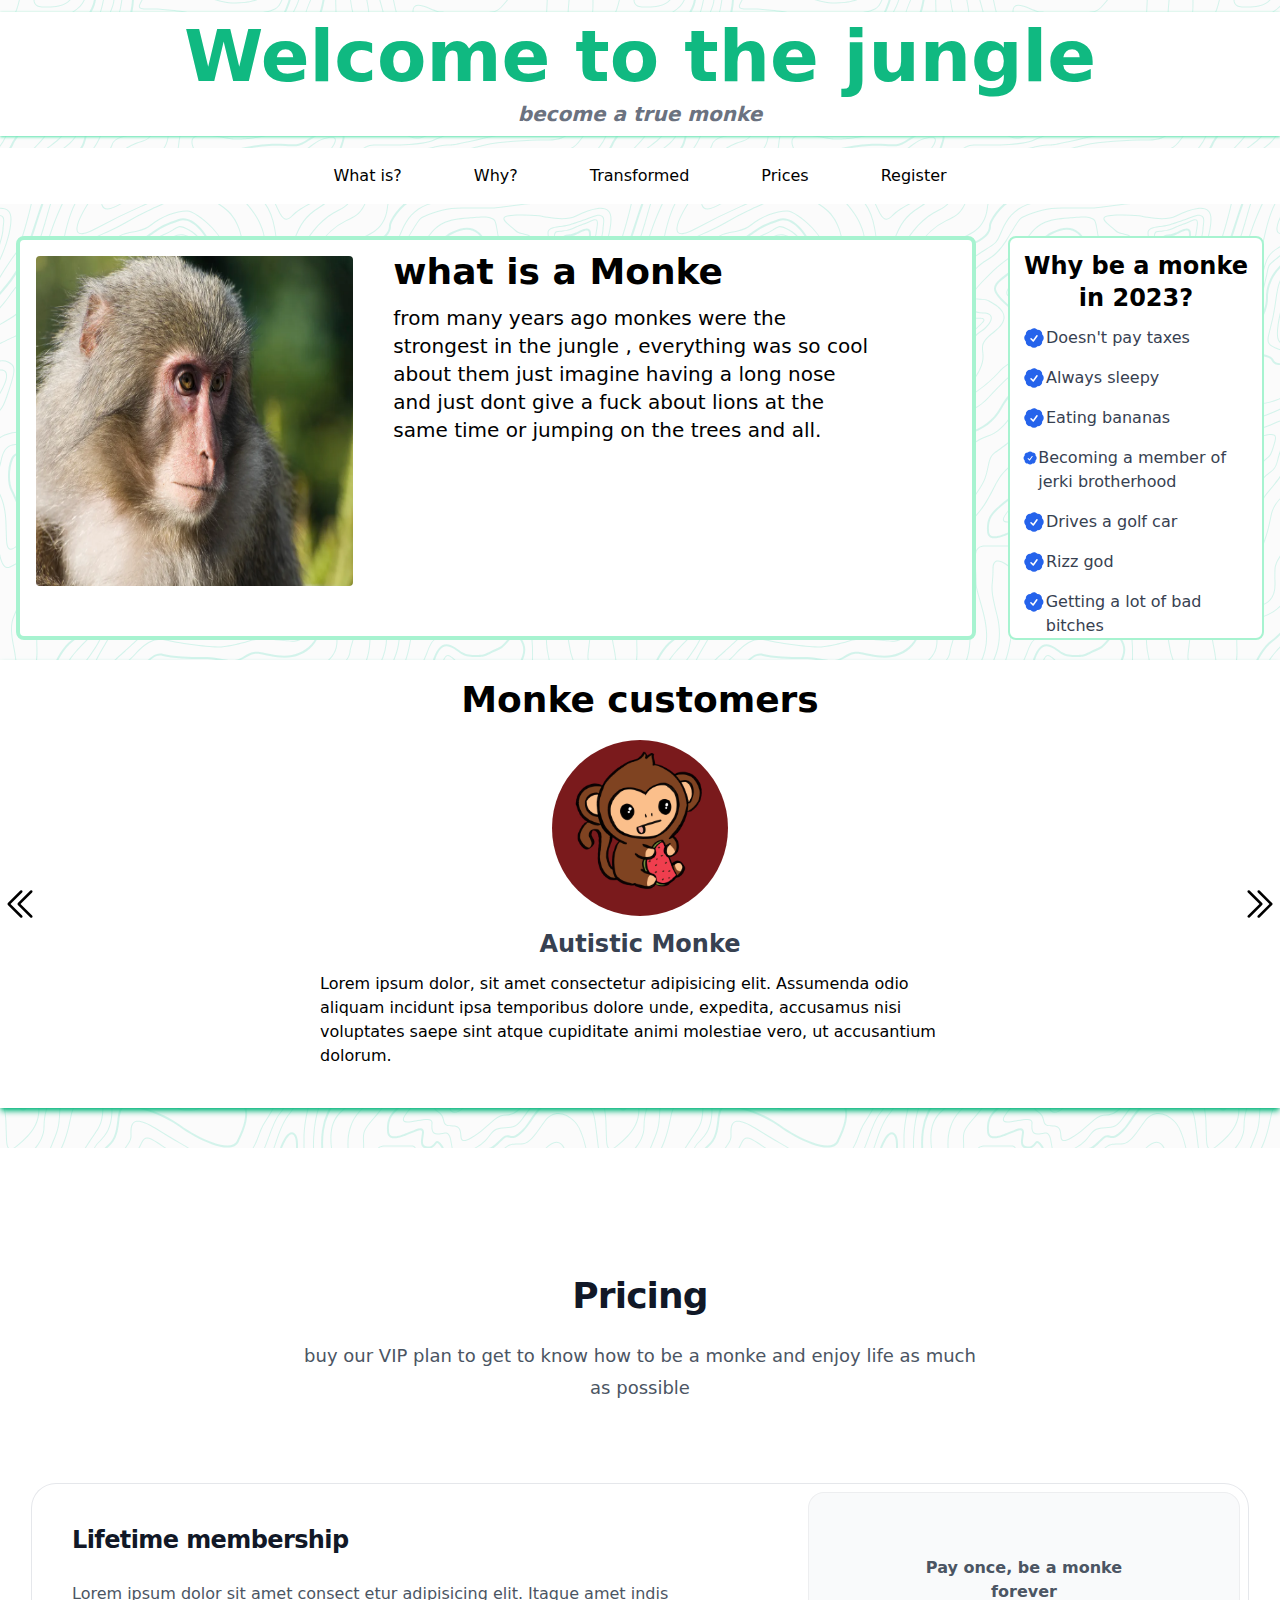
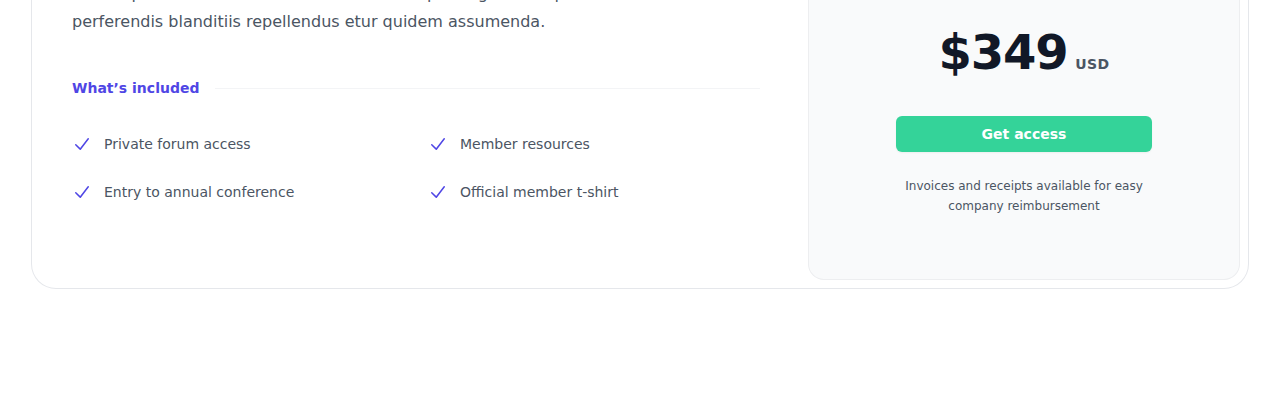
<file: assets/index.html>
<!DOCTYPE html>
<html lang="en">
<head>
    <meta charset="UTF-8">
    <meta name="viewport" content="width=device-width, initial-scale=1.0">
    <title>Monke world</title>
    <link rel="stylesheet" href="./../output/output.css">
</head>
<body class="backg">
    
    
    <header class="flex items-center flex-col shadow shadow-emerald-300 mt-3 bg-white py-2">
        <h1 class="text-7xl font-bold text-emerald-500">Welcome to the jungle</h1>
        <p class="font-bold text-xl italic text-gray-500 mt-2">become a true monke</p>
    </header>
    <nav class="flex flex-row justify-center space-x-10 bg-white mt-3">
        <div class="hover:bg-emerald-500 transition duration-500 hover:ease-out p-4">
            <span>What is?</span>
        </div>
        <div class="hover:bg-emerald-500 p-4 transition duration-500 hover:ease-out">
            <span>Why?</span>
        </div>
        
        <div class="hover:bg-emerald-500 p-4 transition duration-500 hover:ease-out">
            <span>Transformed</span>
        </div>
        <div class="hover:bg-emerald-500 p-4 transition duration-500 hover:ease-out">
            <span>Prices</span>
        </div>
        <div class="hover:bg-emerald-500 p-4 transition duration-500 hover:ease-out">
            <a href="./register.html">Register</a>
        </div>

    </nav>
    <div class=" flex justify-between">
        <div class="bg-white w-3/4 mt-8 ml-4 border-4 rounded-lg border-emerald-200 flex flex-row">
            <div class="w-2/6 h-5/6 flex mt-4 ml-4">
                <img src="./images/axgpay.webp" alt="" class="w-full h-full rounded">
            </div>
            <div class="w-1/2 h-1/2 ml-10">
                <h3 class="text-4xl font-bold my-3">what is a Monke</h3>
                <span class="text-xl">from many years ago monkes were the strongest in the jungle , everything was so cool about them just imagine having a long nose and just dont give a fuck about lions at the same time or jumping on the trees and all.</span>
            </div>
        </div>
        <div class="bg-white mt-8 border-2 rounded-lg border-emerald-200 w-1/5 mr-4 ">
            <h3 class="text-2xl font-bold my-3 text-center">Why be a monke in 2023?</h3>
            <ul class="text-gray-700 space-y-4">
                <div class="flex flex-row ml-3">
                    <svg xmlns="http://www.w3.org/2000/svg" viewBox="0 0 24 24" fill="currentColor" class="w-6 h-6 text-blue-600">
                        <path fill-rule="evenodd" d="M8.603 3.799A4.49 4.49 0 0112 2.25c1.357 0 2.573.6 3.397 1.549a4.49 4.49 0 013.498 1.307 4.491 4.491 0 011.307 3.497A4.49 4.49 0 0121.75 12a4.49 4.49 0 01-1.549 3.397 4.491 4.491 0 01-1.307 3.497 4.491 4.491 0 01-3.497 1.307A4.49 4.49 0 0112 21.75a4.49 4.49 0 01-3.397-1.549 4.49 4.49 0 01-3.498-1.306 4.491 4.491 0 01-1.307-3.498A4.49 4.49 0 012.25 12c0-1.357.6-2.573 1.549-3.397a4.49 4.49 0 011.307-3.497 4.49 4.49 0 013.497-1.307zm7.007 6.387a.75.75 0 10-1.22-.872l-3.236 4.53L9.53 12.22a.75.75 0 00-1.06 1.06l2.25 2.25a.75.75 0 001.14-.094l3.75-5.25z" clip-rule="evenodd" />
                    </svg>
                      
                    <li>Doesn't pay taxes</li>
                </div>
                <div class="flex flex-row ml-3">
                    <svg xmlns="http://www.w3.org/2000/svg" viewBox="0 0 24 24" fill="currentColor" class="w-6 h-6 text-blue-600">
                        <path fill-rule="evenodd" d="M8.603 3.799A4.49 4.49 0 0112 2.25c1.357 0 2.573.6 3.397 1.549a4.49 4.49 0 013.498 1.307 4.491 4.491 0 011.307 3.497A4.49 4.49 0 0121.75 12a4.49 4.49 0 01-1.549 3.397 4.491 4.491 0 01-1.307 3.497 4.491 4.491 0 01-3.497 1.307A4.49 4.49 0 0112 21.75a4.49 4.49 0 01-3.397-1.549 4.49 4.49 0 01-3.498-1.306 4.491 4.491 0 01-1.307-3.498A4.49 4.49 0 012.25 12c0-1.357.6-2.573 1.549-3.397a4.49 4.49 0 011.307-3.497 4.49 4.49 0 013.497-1.307zm7.007 6.387a.75.75 0 10-1.22-.872l-3.236 4.53L9.53 12.22a.75.75 0 00-1.06 1.06l2.25 2.25a.75.75 0 001.14-.094l3.75-5.25z" clip-rule="evenodd" />
                    </svg>
                      
                    <li>Always sleepy</li>
                </div>
                <div class="flex flex-row ml-3">
                    <svg xmlns="http://www.w3.org/2000/svg" viewBox="0 0 24 24" fill="currentColor" class="w-6 h-6 text-blue-600">
                        <path fill-rule="evenodd" d="M8.603 3.799A4.49 4.49 0 0112 2.25c1.357 0 2.573.6 3.397 1.549a4.49 4.49 0 013.498 1.307 4.491 4.491 0 011.307 3.497A4.49 4.49 0 0121.75 12a4.49 4.49 0 01-1.549 3.397 4.491 4.491 0 01-1.307 3.497 4.491 4.491 0 01-3.497 1.307A4.49 4.49 0 0112 21.75a4.49 4.49 0 01-3.397-1.549 4.49 4.49 0 01-3.498-1.306 4.491 4.491 0 01-1.307-3.498A4.49 4.49 0 012.25 12c0-1.357.6-2.573 1.549-3.397a4.49 4.49 0 011.307-3.497 4.49 4.49 0 013.497-1.307zm7.007 6.387a.75.75 0 10-1.22-.872l-3.236 4.53L9.53 12.22a.75.75 0 00-1.06 1.06l2.25 2.25a.75.75 0 001.14-.094l3.75-5.25z" clip-rule="evenodd" />
                    </svg>
                      
                    <li>Eating bananas</li>
                </div>
                <div class="flex flex-row ml-3">
                    <svg xmlns="http://www.w3.org/2000/svg" viewBox="0 0 24 24" fill="currentColor" class="w-6 h-6 text-blue-600">
                        <path fill-rule="evenodd" d="M8.603 3.799A4.49 4.49 0 0112 2.25c1.357 0 2.573.6 3.397 1.549a4.49 4.49 0 013.498 1.307 4.491 4.491 0 011.307 3.497A4.49 4.49 0 0121.75 12a4.49 4.49 0 01-1.549 3.397 4.491 4.491 0 01-1.307 3.497 4.491 4.491 0 01-3.497 1.307A4.49 4.49 0 0112 21.75a4.49 4.49 0 01-3.397-1.549 4.49 4.49 0 01-3.498-1.306 4.491 4.491 0 01-1.307-3.498A4.49 4.49 0 012.25 12c0-1.357.6-2.573 1.549-3.397a4.49 4.49 0 011.307-3.497 4.49 4.49 0 013.497-1.307zm7.007 6.387a.75.75 0 10-1.22-.872l-3.236 4.53L9.53 12.22a.75.75 0 00-1.06 1.06l2.25 2.25a.75.75 0 001.14-.094l3.75-5.25z" clip-rule="evenodd" />
                    </svg>
                      
                    <li>Becoming a member of jerki brotherhood</li>
                </div>
                <div class="flex flex-row ml-3">
                    <svg xmlns="http://www.w3.org/2000/svg" viewBox="0 0 24 24" fill="currentColor" class="w-6 h-6 text-blue-600">
                        <path fill-rule="evenodd" d="M8.603 3.799A4.49 4.49 0 0112 2.25c1.357 0 2.573.6 3.397 1.549a4.49 4.49 0 013.498 1.307 4.491 4.491 0 011.307 3.497A4.49 4.49 0 0121.75 12a4.49 4.49 0 01-1.549 3.397 4.491 4.491 0 01-1.307 3.497 4.491 4.491 0 01-3.497 1.307A4.49 4.49 0 0112 21.75a4.49 4.49 0 01-3.397-1.549 4.49 4.49 0 01-3.498-1.306 4.491 4.491 0 01-1.307-3.498A4.49 4.49 0 012.25 12c0-1.357.6-2.573 1.549-3.397a4.49 4.49 0 011.307-3.497 4.49 4.49 0 013.497-1.307zm7.007 6.387a.75.75 0 10-1.22-.872l-3.236 4.53L9.53 12.22a.75.75 0 00-1.06 1.06l2.25 2.25a.75.75 0 001.14-.094l3.75-5.25z" clip-rule="evenodd" />
                    </svg>
                      
                    <li>Drives a golf car</li>
                </div>
                <div class="flex flex-row ml-3">
                    <svg xmlns="http://www.w3.org/2000/svg" viewBox="0 0 24 24" fill="currentColor" class="w-6 h-6 text-blue-600">
                        <path fill-rule="evenodd" d="M8.603 3.799A4.49 4.49 0 0112 2.25c1.357 0 2.573.6 3.397 1.549a4.49 4.49 0 013.498 1.307 4.491 4.491 0 011.307 3.497A4.49 4.49 0 0121.75 12a4.49 4.49 0 01-1.549 3.397 4.491 4.491 0 01-1.307 3.497 4.491 4.491 0 01-3.497 1.307A4.49 4.49 0 0112 21.75a4.49 4.49 0 01-3.397-1.549 4.49 4.49 0 01-3.498-1.306 4.491 4.491 0 01-1.307-3.498A4.49 4.49 0 012.25 12c0-1.357.6-2.573 1.549-3.397a4.49 4.49 0 011.307-3.497 4.49 4.49 0 013.497-1.307zm7.007 6.387a.75.75 0 10-1.22-.872l-3.236 4.53L9.53 12.22a.75.75 0 00-1.06 1.06l2.25 2.25a.75.75 0 001.14-.094l3.75-5.25z" clip-rule="evenodd" />
                    </svg>
                      
                    <li>Rizz god</li>
                </div>
                <div class="flex flex-row ml-3">
                    <svg xmlns="http://www.w3.org/2000/svg" viewBox="0 0 24 24" fill="currentColor" class="w-6 h-6 text-blue-600">
                        <path fill-rule="evenodd" d="M8.603 3.799A4.49 4.49 0 0112 2.25c1.357 0 2.573.6 3.397 1.549a4.49 4.49 0 013.498 1.307 4.491 4.491 0 011.307 3.497A4.49 4.49 0 0121.75 12a4.49 4.49 0 01-1.549 3.397 4.491 4.491 0 01-1.307 3.497 4.491 4.491 0 01-3.497 1.307A4.49 4.49 0 0112 21.75a4.49 4.49 0 01-3.397-1.549 4.49 4.49 0 01-3.498-1.306 4.491 4.491 0 01-1.307-3.498A4.49 4.49 0 012.25 12c0-1.357.6-2.573 1.549-3.397a4.49 4.49 0 011.307-3.497 4.49 4.49 0 013.497-1.307zm7.007 6.387a.75.75 0 10-1.22-.872l-3.236 4.53L9.53 12.22a.75.75 0 00-1.06 1.06l2.25 2.25a.75.75 0 001.14-.094l3.75-5.25z" clip-rule="evenodd" />
                    </svg>
                      
                    <li>Getting a lot of bad bitches</li>
                </div>
            </ul>

        </div>

    </div>
    <!-- transformed -->
   <div class="mt-5">
    <div class="w-full bg-white mx-auto shadow-md shadow-emerald-500 mb-10">
        <h3 class="text-center text-4xl font-bold p-5">Monke customers</h3>
        <div class="flex justify-between items-center pb-10">
            <svg xmlns="http://www.w3.org/2000/svg" viewBox="0 0 24 24" fill="currentColor" class="w-10 h-10">
                <path fill-rule="evenodd" d="M13.28 3.97a.75.75 0 010 1.06L6.31 12l6.97 6.97a.75.75 0 11-1.06 1.06l-7.5-7.5a.75.75 0 010-1.06l7.5-7.5a.75.75 0 011.06 0zm6 0a.75.75 0 010 1.06L12.31 12l6.97 6.97a.75.75 0 11-1.06 1.06l-7.5-7.5a.75.75 0 010-1.06l7.5-7.5a.75.75 0 011.06 0z" clip-rule="evenodd" />
            </svg>
            <div class="flex flex-col items-center space-y-3 w-1/2">
                <div>
                    <img src="./images/IMG_1693.png" alt="" class="w-44 h-44 rounded-full">
                </div>
                <span class="text-gray-700 text-2xl font-semibold "> Autistic Monke</span>
                <p>Lorem ipsum dolor, sit amet consectetur adipisicing elit. Assumenda odio aliquam incidunt ipsa temporibus dolore unde, expedita, accusamus nisi voluptates saepe sint atque cupiditate animi molestiae vero, ut accusantium dolorum.</p>
            </div>
              

            <svg xmlns="http://www.w3.org/2000/svg" viewBox="0 0 24 24" fill="currentColor" class="w-10 h-10">
                <path fill-rule="evenodd" d="M4.72 3.97a.75.75 0 011.06 0l7.5 7.5a.75.75 0 010 1.06l-7.5 7.5a.75.75 0 01-1.06-1.06L11.69 12 4.72 5.03a.75.75 0 010-1.06zm6 0a.75.75 0 011.06 0l7.5 7.5a.75.75 0 010 1.06l-7.5 7.5a.75.75 0 11-1.06-1.06L17.69 12l-6.97-6.97a.75.75 0 010-1.06z" clip-rule="evenodd" />
              </svg>
              
        </div>
    </div>
   </div>
   <!-- pricing -->
   <div class="bg-white py-24 sm:py-32">
    <div class="mx-auto max-w-7xl px-6 lg:px-8">
      <div class="mx-auto max-w-2xl sm:text-center">
        <h2 class="text-3xl font-bold tracking-tight text-gray-900 sm:text-4xl">Pricing</h2>
        <p class="mt-6 text-lg leading-8 text-gray-600">buy our VIP plan to get to know how to be a monke and enjoy life as much as possible</p>
      </div>
      <div class="mx-auto mt-16 max-w-2xl rounded-3xl ring-1 ring-gray-200 sm:mt-20 lg:mx-0 lg:flex lg:max-w-none">
        <div class="p-8 sm:p-10 lg:flex-auto">
          <h3 class="text-2xl font-bold tracking-tight text-gray-900">Lifetime membership</h3>
          <p class="mt-6 text-base leading-7 text-gray-600">Lorem ipsum dolor sit amet consect etur adipisicing elit. Itaque amet indis perferendis blanditiis repellendus etur quidem assumenda.</p>
          <div class="mt-10 flex items-center gap-x-4">
            <h4 class="flex-none text-sm font-semibold leading-6 text-indigo-600">What’s included</h4>
            <div class="h-px flex-auto bg-gray-100"></div>
          </div>
          <ul role="list" class="mt-8 grid grid-cols-1 gap-4 text-sm leading-6 text-gray-600 sm:grid-cols-2 sm:gap-6">
            <li class="flex gap-x-3">
              <svg class="h-6 w-5 flex-none text-indigo-600" viewBox="0 0 20 20" fill="currentColor" aria-hidden="true">
                <path fill-rule="evenodd" d="M16.704 4.153a.75.75 0 01.143 1.052l-8 10.5a.75.75 0 01-1.127.075l-4.5-4.5a.75.75 0 011.06-1.06l3.894 3.893 7.48-9.817a.75.75 0 011.05-.143z" clip-rule="evenodd" />
              </svg>
              Private forum access
            </li>
            <li class="flex gap-x-3">
              <svg class="h-6 w-5 flex-none text-indigo-600" viewBox="0 0 20 20" fill="currentColor" aria-hidden="true">
                <path fill-rule="evenodd" d="M16.704 4.153a.75.75 0 01.143 1.052l-8 10.5a.75.75 0 01-1.127.075l-4.5-4.5a.75.75 0 011.06-1.06l3.894 3.893 7.48-9.817a.75.75 0 011.05-.143z" clip-rule="evenodd" />
              </svg>
              Member resources
            </li>
            <li class="flex gap-x-3">
              <svg class="h-6 w-5 flex-none text-indigo-600" viewBox="0 0 20 20" fill="currentColor" aria-hidden="true">
                <path fill-rule="evenodd" d="M16.704 4.153a.75.75 0 01.143 1.052l-8 10.5a.75.75 0 01-1.127.075l-4.5-4.5a.75.75 0 011.06-1.06l3.894 3.893 7.48-9.817a.75.75 0 011.05-.143z" clip-rule="evenodd" />
              </svg>
              Entry to annual conference
            </li>
            <li class="flex gap-x-3">
              <svg class="h-6 w-5 flex-none text-indigo-600" viewBox="0 0 20 20" fill="currentColor" aria-hidden="true">
                <path fill-rule="evenodd" d="M16.704 4.153a.75.75 0 01.143 1.052l-8 10.5a.75.75 0 01-1.127.075l-4.5-4.5a.75.75 0 011.06-1.06l3.894 3.893 7.48-9.817a.75.75 0 011.05-.143z" clip-rule="evenodd" />
              </svg>
              Official member t-shirt
            </li>
          </ul>
        </div>
        <div class="-mt-2 p-2 lg:mt-0 lg:w-full lg:max-w-md lg:flex-shrink-0">
          <div class="rounded-2xl bg-gray-50 py-10 text-center ring-1 ring-inset ring-gray-900/5 lg:flex lg:flex-col lg:justify-center lg:py-16">
            <div class="mx-auto max-w-xs px-8">
              <p class="text-base font-semibold text-gray-600">Pay once, be a monke forever</p>
              <p class="mt-6 flex items-baseline justify-center gap-x-2">
                <span class="text-5xl font-bold tracking-tight text-gray-900">$349</span>
                <span class="text-sm font-semibold leading-6 tracking-wide text-gray-600">USD</span>
              </p>
              <a href="./register.html" class="mt-10 block w-full rounded-md bg-emerald-400 px-3 py-2 text-center text-sm font-semibold text-white shadow-sm hover:bg-emerald-600 focus-visible:outline focus-visible:outline-2 focus-visible:outline-offset-2 focus-visible:outline-indigo-600">Get access</a>
              <p class="mt-6 text-xs leading-5 text-gray-600">Invoices and receipts available for easy company reimbursement</p>
            </div>
          </div>
        </div>
      </div>
    </div>
  </div>
    
    

</body>
</html>
</file>
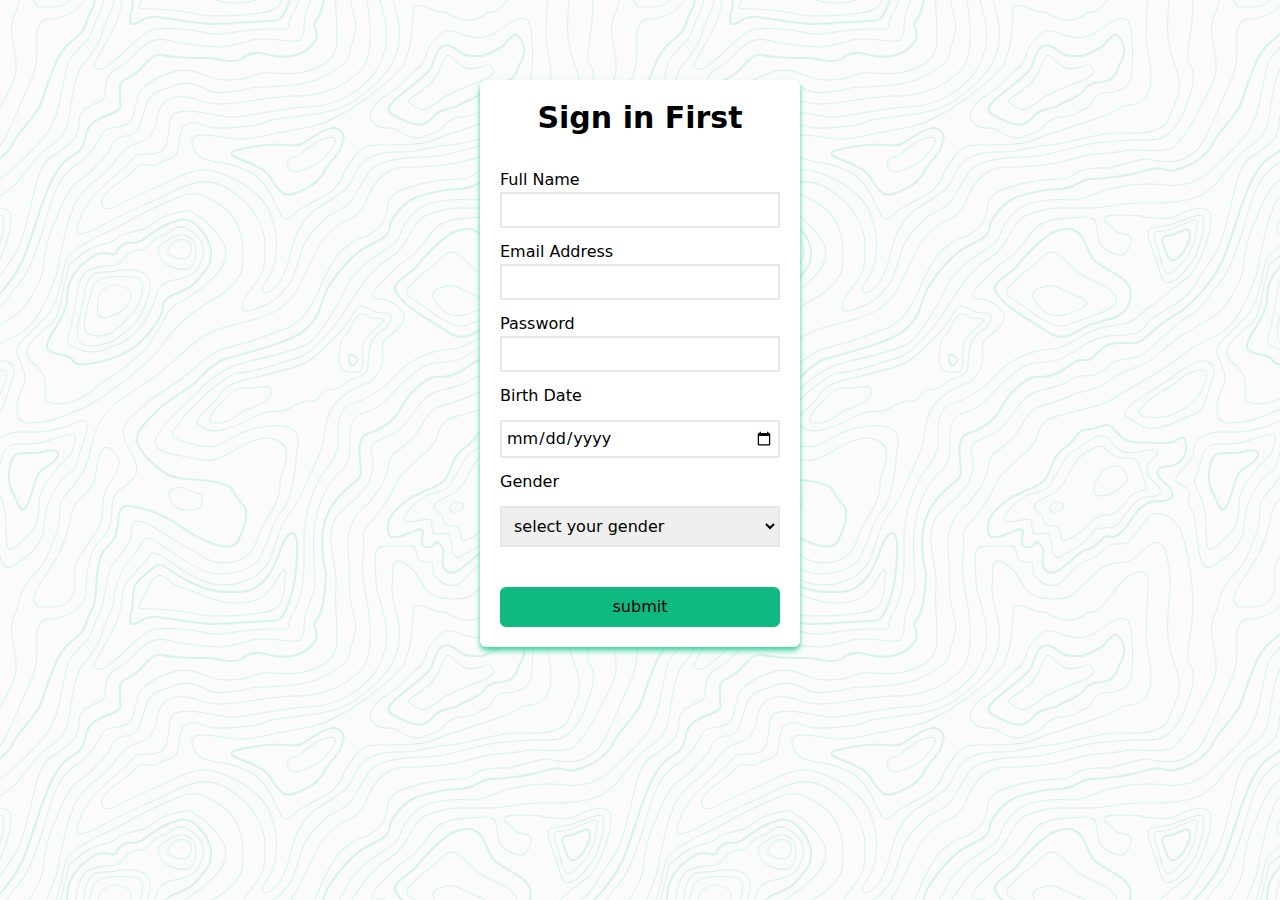
<file: assets/register.html>
<!DOCTYPE html>
<html lang="en">
<head>
    <meta charset="UTF-8">
    <meta name="viewport" content="width=device-width, initial-scale=1.0">
    <title>Document</title>
    <link rel="stylesheet" href="./../output/output.css">

</head>
<body class="backg">
    <div class="w-full h-full flex items-center justify-center">
        <div class="bg-white flex flex-col p-5 rounded-md w-1/4 mt-20  shadow-md shadow-emerald-400">
            <div class="text-center font-bold text-3xl pb-3 mb-5">
                <h3>Sign in First</h3>
            </div>
            <form class="flex flex-col space-y-3" id="form">
                <div class="flex flex-col">
                    <label for="#">Full Name</label>
                    <input type="text" id="fullName" class="border-2 p-1">
                    <p class="text-red-600 hidden" id="nameError">Enter your fullname</p>
                </div>
                <div class="flex flex-col">
                    <label for="#">Email Address</label>
                    <input type="email" name="email" id="email" class="border-2 p-1">
                    <p class="text-red-600 hidden" id="emailError">Enter your Email</p>
                </div>
                <div class="flex flex-row relative">
                    <div class="flex flex-col w-full">
                        <label for="#">Password</label>
                        <input type="password" name="pass" id="pass" class="border-2 p-1 ">
                        <p class="text-red-600 hidden" id="passError">Enter your password</p>
                    </div>
                      
                </div>
                <label for="#">Birth Date</label>
                <input type="date" name="bdate" id="bDate" class="border-2 p-1">
                <label for="#">Gender</label>
                <select name="gender" id="gender" class="border-2 p-2">
                    <option value="">select your gender</option>
                    <option value="male">male</option>
                    <option value="female">female</option>
                    <option value="Other">Monke</option>
                </select>
    
    
            </form>
            <input type="button" value="submit" id="submit" class="bg-emerald-500 py-2 mt-10 rounded-md">
        </div>
    </div>
    <script>
        // input value
        let fullnameInput = document.querySelector('#fullName');
        let fullName    = fullnameInput.value
      
        let emailInput = document.getElementById("email").value
        let passInput = document.getElementById("pass").value

        // error massage
        let nameError = document.getElementById("nameError")
        let emailError = document.getElementById("emailError")
        let passError = document.getElementById("passError")
        let submit = document.getElementById("submit")

        //function error
        submit.addEventListener("click", function(e){
            console.log("click")
            if(fullName ===""){
            nameError.classList.remove("hidden")}
            if(emailInput ===""){
            emailError.classList.remove("hidden")}
            if(passInput ===""){
            passError.classList.remove("hidden")
           
        }
        })
        

    </script>
    
</body>
</html>
</file>
<file: output/output.css>
/*
! tailwindcss v3.3.3 | MIT License | https://tailwindcss.com
*/

/*
1. Prevent padding and border from affecting element width. (https://github.com/mozdevs/cssremedy/issues/4)
2. Allow adding a border to an element by just adding a border-width. (https://github.com/tailwindcss/tailwindcss/pull/116)
*/

*,
::before,
::after {
  box-sizing: border-box;
  /* 1 */
  border-width: 0;
  /* 2 */
  border-style: solid;
  /* 2 */
  border-color: #e5e7eb;
  /* 2 */
}

::before,
::after {
  --tw-content: '';
}

/*
1. Use a consistent sensible line-height in all browsers.
2. Prevent adjustments of font size after orientation changes in iOS.
3. Use a more readable tab size.
4. Use the user's configured `sans` font-family by default.
5. Use the user's configured `sans` font-feature-settings by default.
6. Use the user's configured `sans` font-variation-settings by default.
*/

html {
  line-height: 1.5;
  /* 1 */
  -webkit-text-size-adjust: 100%;
  /* 2 */
  -moz-tab-size: 4;
  /* 3 */
  -o-tab-size: 4;
     tab-size: 4;
  /* 3 */
  font-family: ui-sans-serif, system-ui, -apple-system, BlinkMacSystemFont, "Segoe UI", Roboto, "Helvetica Neue", Arial, "Noto Sans", sans-serif, "Apple Color Emoji", "Segoe UI Emoji", "Segoe UI Symbol", "Noto Color Emoji";
  /* 4 */
  font-feature-settings: normal;
  /* 5 */
  font-variation-settings: normal;
  /* 6 */
}

/*
1. Remove the margin in all browsers.
2. Inherit line-height from `html` so users can set them as a class directly on the `html` element.
*/

body {
  margin: 0;
  /* 1 */
  line-height: inherit;
  /* 2 */
}

/*
1. Add the correct height in Firefox.
2. Correct the inheritance of border color in Firefox. (https://bugzilla.mozilla.org/show_bug.cgi?id=190655)
3. Ensure horizontal rules are visible by default.
*/

hr {
  height: 0;
  /* 1 */
  color: inherit;
  /* 2 */
  border-top-width: 1px;
  /* 3 */
}

/*
Add the correct text decoration in Chrome, Edge, and Safari.
*/

abbr:where([title]) {
  -webkit-text-decoration: underline dotted;
          text-decoration: underline dotted;
}

/*
Remove the default font size and weight for headings.
*/

h1,
h2,
h3,
h4,
h5,
h6 {
  font-size: inherit;
  font-weight: inherit;
}

/*
Reset links to optimize for opt-in styling instead of opt-out.
*/

a {
  color: inherit;
  text-decoration: inherit;
}

/*
Add the correct font weight in Edge and Safari.
*/

b,
strong {
  font-weight: bolder;
}

/*
1. Use the user's configured `mono` font family by default.
2. Correct the odd `em` font sizing in all browsers.
*/

code,
kbd,
samp,
pre {
  font-family: ui-monospace, SFMono-Regular, Menlo, Monaco, Consolas, "Liberation Mono", "Courier New", monospace;
  /* 1 */
  font-size: 1em;
  /* 2 */
}

/*
Add the correct font size in all browsers.
*/

small {
  font-size: 80%;
}

/*
Prevent `sub` and `sup` elements from affecting the line height in all browsers.
*/

sub,
sup {
  font-size: 75%;
  line-height: 0;
  position: relative;
  vertical-align: baseline;
}

sub {
  bottom: -0.25em;
}

sup {
  top: -0.5em;
}

/*
1. Remove text indentation from table contents in Chrome and Safari. (https://bugs.chromium.org/p/chromium/issues/detail?id=999088, https://bugs.webkit.org/show_bug.cgi?id=201297)
2. Correct table border color inheritance in all Chrome and Safari. (https://bugs.chromium.org/p/chromium/issues/detail?id=935729, https://bugs.webkit.org/show_bug.cgi?id=195016)
3. Remove gaps between table borders by default.
*/

table {
  text-indent: 0;
  /* 1 */
  border-color: inherit;
  /* 2 */
  border-collapse: collapse;
  /* 3 */
}

/*
1. Change the font styles in all browsers.
2. Remove the margin in Firefox and Safari.
3. Remove default padding in all browsers.
*/

button,
input,
optgroup,
select,
textarea {
  font-family: inherit;
  /* 1 */
  font-feature-settings: inherit;
  /* 1 */
  font-variation-settings: inherit;
  /* 1 */
  font-size: 100%;
  /* 1 */
  font-weight: inherit;
  /* 1 */
  line-height: inherit;
  /* 1 */
  color: inherit;
  /* 1 */
  margin: 0;
  /* 2 */
  padding: 0;
  /* 3 */
}

/*
Remove the inheritance of text transform in Edge and Firefox.
*/

button,
select {
  text-transform: none;
}

/*
1. Correct the inability to style clickable types in iOS and Safari.
2. Remove default button styles.
*/

button,
[type='button'],
[type='reset'],
[type='submit'] {
  -webkit-appearance: button;
  /* 1 */
  background-color: transparent;
  /* 2 */
  background-image: none;
  /* 2 */
}

/*
Use the modern Firefox focus style for all focusable elements.
*/

:-moz-focusring {
  outline: auto;
}

/*
Remove the additional `:invalid` styles in Firefox. (https://github.com/mozilla/gecko-dev/blob/2f9eacd9d3d995c937b4251a5557d95d494c9be1/layout/style/res/forms.css#L728-L737)
*/

:-moz-ui-invalid {
  box-shadow: none;
}

/*
Add the correct vertical alignment in Chrome and Firefox.
*/

progress {
  vertical-align: baseline;
}

/*
Correct the cursor style of increment and decrement buttons in Safari.
*/

::-webkit-inner-spin-button,
::-webkit-outer-spin-button {
  height: auto;
}

/*
1. Correct the odd appearance in Chrome and Safari.
2. Correct the outline style in Safari.
*/

[type='search'] {
  -webkit-appearance: textfield;
  /* 1 */
  outline-offset: -2px;
  /* 2 */
}

/*
Remove the inner padding in Chrome and Safari on macOS.
*/

::-webkit-search-decoration {
  -webkit-appearance: none;
}

/*
1. Correct the inability to style clickable types in iOS and Safari.
2. Change font properties to `inherit` in Safari.
*/

::-webkit-file-upload-button {
  -webkit-appearance: button;
  /* 1 */
  font: inherit;
  /* 2 */
}

/*
Add the correct display in Chrome and Safari.
*/

summary {
  display: list-item;
}

/*
Removes the default spacing and border for appropriate elements.
*/

blockquote,
dl,
dd,
h1,
h2,
h3,
h4,
h5,
h6,
hr,
figure,
p,
pre {
  margin: 0;
}

fieldset {
  margin: 0;
  padding: 0;
}

legend {
  padding: 0;
}

ol,
ul,
menu {
  list-style: none;
  margin: 0;
  padding: 0;
}

/*
Reset default styling for dialogs.
*/

dialog {
  padding: 0;
}

/*
Prevent resizing textareas horizontally by default.
*/

textarea {
  resize: vertical;
}

/*
1. Reset the default placeholder opacity in Firefox. (https://github.com/tailwindlabs/tailwindcss/issues/3300)
2. Set the default placeholder color to the user's configured gray 400 color.
*/

input::-moz-placeholder, textarea::-moz-placeholder {
  opacity: 1;
  /* 1 */
  color: #9ca3af;
  /* 2 */
}

input::placeholder,
textarea::placeholder {
  opacity: 1;
  /* 1 */
  color: #9ca3af;
  /* 2 */
}

/*
Set the default cursor for buttons.
*/

button,
[role="button"] {
  cursor: pointer;
}

/*
Make sure disabled buttons don't get the pointer cursor.
*/

:disabled {
  cursor: default;
}

/*
1. Make replaced elements `display: block` by default. (https://github.com/mozdevs/cssremedy/issues/14)
2. Add `vertical-align: middle` to align replaced elements more sensibly by default. (https://github.com/jensimmons/cssremedy/issues/14#issuecomment-634934210)
   This can trigger a poorly considered lint error in some tools but is included by design.
*/

img,
svg,
video,
canvas,
audio,
iframe,
embed,
object {
  display: block;
  /* 1 */
  vertical-align: middle;
  /* 2 */
}

/*
Constrain images and videos to the parent width and preserve their intrinsic aspect ratio. (https://github.com/mozdevs/cssremedy/issues/14)
*/

img,
video {
  max-width: 100%;
  height: auto;
}

/* Make elements with the HTML hidden attribute stay hidden by default */

[hidden] {
  display: none;
}

*, ::before, ::after {
  --tw-border-spacing-x: 0;
  --tw-border-spacing-y: 0;
  --tw-translate-x: 0;
  --tw-translate-y: 0;
  --tw-rotate: 0;
  --tw-skew-x: 0;
  --tw-skew-y: 0;
  --tw-scale-x: 1;
  --tw-scale-y: 1;
  --tw-pan-x:  ;
  --tw-pan-y:  ;
  --tw-pinch-zoom:  ;
  --tw-scroll-snap-strictness: proximity;
  --tw-gradient-from-position:  ;
  --tw-gradient-via-position:  ;
  --tw-gradient-to-position:  ;
  --tw-ordinal:  ;
  --tw-slashed-zero:  ;
  --tw-numeric-figure:  ;
  --tw-numeric-spacing:  ;
  --tw-numeric-fraction:  ;
  --tw-ring-inset:  ;
  --tw-ring-offset-width: 0px;
  --tw-ring-offset-color: #fff;
  --tw-ring-color: rgb(59 130 246 / 0.5);
  --tw-ring-offset-shadow: 0 0 #0000;
  --tw-ring-shadow: 0 0 #0000;
  --tw-shadow: 0 0 #0000;
  --tw-shadow-colored: 0 0 #0000;
  --tw-blur:  ;
  --tw-brightness:  ;
  --tw-contrast:  ;
  --tw-grayscale:  ;
  --tw-hue-rotate:  ;
  --tw-invert:  ;
  --tw-saturate:  ;
  --tw-sepia:  ;
  --tw-drop-shadow:  ;
  --tw-backdrop-blur:  ;
  --tw-backdrop-brightness:  ;
  --tw-backdrop-contrast:  ;
  --tw-backdrop-grayscale:  ;
  --tw-backdrop-hue-rotate:  ;
  --tw-backdrop-invert:  ;
  --tw-backdrop-opacity:  ;
  --tw-backdrop-saturate:  ;
  --tw-backdrop-sepia:  ;
}

::backdrop {
  --tw-border-spacing-x: 0;
  --tw-border-spacing-y: 0;
  --tw-translate-x: 0;
  --tw-translate-y: 0;
  --tw-rotate: 0;
  --tw-skew-x: 0;
  --tw-skew-y: 0;
  --tw-scale-x: 1;
  --tw-scale-y: 1;
  --tw-pan-x:  ;
  --tw-pan-y:  ;
  --tw-pinch-zoom:  ;
  --tw-scroll-snap-strictness: proximity;
  --tw-gradient-from-position:  ;
  --tw-gradient-via-position:  ;
  --tw-gradient-to-position:  ;
  --tw-ordinal:  ;
  --tw-slashed-zero:  ;
  --tw-numeric-figure:  ;
  --tw-numeric-spacing:  ;
  --tw-numeric-fraction:  ;
  --tw-ring-inset:  ;
  --tw-ring-offset-width: 0px;
  --tw-ring-offset-color: #fff;
  --tw-ring-color: rgb(59 130 246 / 0.5);
  --tw-ring-offset-shadow: 0 0 #0000;
  --tw-ring-shadow: 0 0 #0000;
  --tw-shadow: 0 0 #0000;
  --tw-shadow-colored: 0 0 #0000;
  --tw-blur:  ;
  --tw-brightness:  ;
  --tw-contrast:  ;
  --tw-grayscale:  ;
  --tw-hue-rotate:  ;
  --tw-invert:  ;
  --tw-saturate:  ;
  --tw-sepia:  ;
  --tw-drop-shadow:  ;
  --tw-backdrop-blur:  ;
  --tw-backdrop-brightness:  ;
  --tw-backdrop-contrast:  ;
  --tw-backdrop-grayscale:  ;
  --tw-backdrop-hue-rotate:  ;
  --tw-backdrop-invert:  ;
  --tw-backdrop-opacity:  ;
  --tw-backdrop-saturate:  ;
  --tw-backdrop-sepia:  ;
}

.relative {
  position: relative;
}

.mx-auto {
  margin-left: auto;
  margin-right: auto;
}

.my-3 {
  margin-top: 0.75rem;
  margin-bottom: 0.75rem;
}

.-mt-2 {
  margin-top: -0.5rem;
}

.mb-10 {
  margin-bottom: 2.5rem;
}

.mb-5 {
  margin-bottom: 1.25rem;
}

.ml-10 {
  margin-left: 2.5rem;
}

.ml-3 {
  margin-left: 0.75rem;
}

.ml-4 {
  margin-left: 1rem;
}

.mr-4 {
  margin-right: 1rem;
}

.mt-10 {
  margin-top: 2.5rem;
}

.mt-16 {
  margin-top: 4rem;
}

.mt-2 {
  margin-top: 0.5rem;
}

.mt-20 {
  margin-top: 5rem;
}

.mt-3 {
  margin-top: 0.75rem;
}

.mt-4 {
  margin-top: 1rem;
}

.mt-5 {
  margin-top: 1.25rem;
}

.mt-6 {
  margin-top: 1.5rem;
}

.mt-8 {
  margin-top: 2rem;
}

.block {
  display: block;
}

.flex {
  display: flex;
}

.grid {
  display: grid;
}

.hidden {
  display: none;
}

.h-1\/2 {
  height: 50%;
}

.h-10 {
  height: 2.5rem;
}

.h-44 {
  height: 11rem;
}

.h-5\/6 {
  height: 83.333333%;
}

.h-6 {
  height: 1.5rem;
}

.h-full {
  height: 100%;
}

.h-px {
  height: 1px;
}

.w-1\/2 {
  width: 50%;
}

.w-1\/4 {
  width: 25%;
}

.w-1\/5 {
  width: 20%;
}

.w-10 {
  width: 2.5rem;
}

.w-2\/6 {
  width: 33.333333%;
}

.w-3\/4 {
  width: 75%;
}

.w-44 {
  width: 11rem;
}

.w-5 {
  width: 1.25rem;
}

.w-6 {
  width: 1.5rem;
}

.w-full {
  width: 100%;
}

.max-w-2xl {
  max-width: 42rem;
}

.max-w-7xl {
  max-width: 80rem;
}

.max-w-xs {
  max-width: 20rem;
}

.flex-auto {
  flex: 1 1 auto;
}

.flex-none {
  flex: none;
}

.grid-cols-1 {
  grid-template-columns: repeat(1, minmax(0, 1fr));
}

.flex-row {
  flex-direction: row;
}

.flex-col {
  flex-direction: column;
}

.items-center {
  align-items: center;
}

.items-baseline {
  align-items: baseline;
}

.justify-center {
  justify-content: center;
}

.justify-between {
  justify-content: space-between;
}

.gap-4 {
  gap: 1rem;
}

.gap-x-2 {
  -moz-column-gap: 0.5rem;
       column-gap: 0.5rem;
}

.gap-x-3 {
  -moz-column-gap: 0.75rem;
       column-gap: 0.75rem;
}

.gap-x-4 {
  -moz-column-gap: 1rem;
       column-gap: 1rem;
}

.space-x-10 > :not([hidden]) ~ :not([hidden]) {
  --tw-space-x-reverse: 0;
  margin-right: calc(2.5rem * var(--tw-space-x-reverse));
  margin-left: calc(2.5rem * calc(1 - var(--tw-space-x-reverse)));
}

.space-y-3 > :not([hidden]) ~ :not([hidden]) {
  --tw-space-y-reverse: 0;
  margin-top: calc(0.75rem * calc(1 - var(--tw-space-y-reverse)));
  margin-bottom: calc(0.75rem * var(--tw-space-y-reverse));
}

.space-y-4 > :not([hidden]) ~ :not([hidden]) {
  --tw-space-y-reverse: 0;
  margin-top: calc(1rem * calc(1 - var(--tw-space-y-reverse)));
  margin-bottom: calc(1rem * var(--tw-space-y-reverse));
}

.rounded {
  border-radius: 0.25rem;
}

.rounded-2xl {
  border-radius: 1rem;
}

.rounded-3xl {
  border-radius: 1.5rem;
}

.rounded-full {
  border-radius: 9999px;
}

.rounded-lg {
  border-radius: 0.5rem;
}

.rounded-md {
  border-radius: 0.375rem;
}

.border-2 {
  border-width: 2px;
}

.border-4 {
  border-width: 4px;
}

.border-emerald-200 {
  --tw-border-opacity: 1;
  border-color: rgb(167 243 208 / var(--tw-border-opacity));
}

.bg-emerald-400 {
  --tw-bg-opacity: 1;
  background-color: rgb(52 211 153 / var(--tw-bg-opacity));
}

.bg-emerald-500 {
  --tw-bg-opacity: 1;
  background-color: rgb(16 185 129 / var(--tw-bg-opacity));
}

.bg-gray-100 {
  --tw-bg-opacity: 1;
  background-color: rgb(243 244 246 / var(--tw-bg-opacity));
}

.bg-gray-50 {
  --tw-bg-opacity: 1;
  background-color: rgb(249 250 251 / var(--tw-bg-opacity));
}

.bg-white {
  --tw-bg-opacity: 1;
  background-color: rgb(255 255 255 / var(--tw-bg-opacity));
}

.p-1 {
  padding: 0.25rem;
}

.p-2 {
  padding: 0.5rem;
}

.p-4 {
  padding: 1rem;
}

.p-5 {
  padding: 1.25rem;
}

.p-8 {
  padding: 2rem;
}

.px-3 {
  padding-left: 0.75rem;
  padding-right: 0.75rem;
}

.px-6 {
  padding-left: 1.5rem;
  padding-right: 1.5rem;
}

.px-8 {
  padding-left: 2rem;
  padding-right: 2rem;
}

.py-10 {
  padding-top: 2.5rem;
  padding-bottom: 2.5rem;
}

.py-2 {
  padding-top: 0.5rem;
  padding-bottom: 0.5rem;
}

.py-24 {
  padding-top: 6rem;
  padding-bottom: 6rem;
}

.pb-10 {
  padding-bottom: 2.5rem;
}

.pb-3 {
  padding-bottom: 0.75rem;
}

.text-center {
  text-align: center;
}

.text-2xl {
  font-size: 1.5rem;
  line-height: 2rem;
}

.text-3xl {
  font-size: 1.875rem;
  line-height: 2.25rem;
}

.text-4xl {
  font-size: 2.25rem;
  line-height: 2.5rem;
}

.text-5xl {
  font-size: 3rem;
  line-height: 1;
}

.text-7xl {
  font-size: 4.5rem;
  line-height: 1;
}

.text-base {
  font-size: 1rem;
  line-height: 1.5rem;
}

.text-lg {
  font-size: 1.125rem;
  line-height: 1.75rem;
}

.text-sm {
  font-size: 0.875rem;
  line-height: 1.25rem;
}

.text-xl {
  font-size: 1.25rem;
  line-height: 1.75rem;
}

.text-xs {
  font-size: 0.75rem;
  line-height: 1rem;
}

.font-bold {
  font-weight: 700;
}

.font-semibold {
  font-weight: 600;
}

.italic {
  font-style: italic;
}

.leading-5 {
  line-height: 1.25rem;
}

.leading-6 {
  line-height: 1.5rem;
}

.leading-7 {
  line-height: 1.75rem;
}

.leading-8 {
  line-height: 2rem;
}

.tracking-tight {
  letter-spacing: -0.025em;
}

.tracking-wide {
  letter-spacing: 0.025em;
}

.text-blue-600 {
  --tw-text-opacity: 1;
  color: rgb(37 99 235 / var(--tw-text-opacity));
}

.text-emerald-500 {
  --tw-text-opacity: 1;
  color: rgb(16 185 129 / var(--tw-text-opacity));
}

.text-gray-500 {
  --tw-text-opacity: 1;
  color: rgb(107 114 128 / var(--tw-text-opacity));
}

.text-gray-600 {
  --tw-text-opacity: 1;
  color: rgb(75 85 99 / var(--tw-text-opacity));
}

.text-gray-700 {
  --tw-text-opacity: 1;
  color: rgb(55 65 81 / var(--tw-text-opacity));
}

.text-gray-900 {
  --tw-text-opacity: 1;
  color: rgb(17 24 39 / var(--tw-text-opacity));
}

.text-indigo-600 {
  --tw-text-opacity: 1;
  color: rgb(79 70 229 / var(--tw-text-opacity));
}

.text-red-600 {
  --tw-text-opacity: 1;
  color: rgb(220 38 38 / var(--tw-text-opacity));
}

.text-white {
  --tw-text-opacity: 1;
  color: rgb(255 255 255 / var(--tw-text-opacity));
}

.shadow {
  --tw-shadow: 0 1px 3px 0 rgb(0 0 0 / 0.1), 0 1px 2px -1px rgb(0 0 0 / 0.1);
  --tw-shadow-colored: 0 1px 3px 0 var(--tw-shadow-color), 0 1px 2px -1px var(--tw-shadow-color);
  box-shadow: var(--tw-ring-offset-shadow, 0 0 #0000), var(--tw-ring-shadow, 0 0 #0000), var(--tw-shadow);
}

.shadow-md {
  --tw-shadow: 0 4px 6px -1px rgb(0 0 0 / 0.1), 0 2px 4px -2px rgb(0 0 0 / 0.1);
  --tw-shadow-colored: 0 4px 6px -1px var(--tw-shadow-color), 0 2px 4px -2px var(--tw-shadow-color);
  box-shadow: var(--tw-ring-offset-shadow, 0 0 #0000), var(--tw-ring-shadow, 0 0 #0000), var(--tw-shadow);
}

.shadow-sm {
  --tw-shadow: 0 1px 2px 0 rgb(0 0 0 / 0.05);
  --tw-shadow-colored: 0 1px 2px 0 var(--tw-shadow-color);
  box-shadow: var(--tw-ring-offset-shadow, 0 0 #0000), var(--tw-ring-shadow, 0 0 #0000), var(--tw-shadow);
}

.shadow-emerald-300 {
  --tw-shadow-color: #6ee7b7;
  --tw-shadow: var(--tw-shadow-colored);
}

.shadow-emerald-400 {
  --tw-shadow-color: #34d399;
  --tw-shadow: var(--tw-shadow-colored);
}

.shadow-emerald-500 {
  --tw-shadow-color: #10b981;
  --tw-shadow: var(--tw-shadow-colored);
}

.ring-1 {
  --tw-ring-offset-shadow: var(--tw-ring-inset) 0 0 0 var(--tw-ring-offset-width) var(--tw-ring-offset-color);
  --tw-ring-shadow: var(--tw-ring-inset) 0 0 0 calc(1px + var(--tw-ring-offset-width)) var(--tw-ring-color);
  box-shadow: var(--tw-ring-offset-shadow), var(--tw-ring-shadow), var(--tw-shadow, 0 0 #0000);
}

.ring-inset {
  --tw-ring-inset: inset;
}

.ring-gray-200 {
  --tw-ring-opacity: 1;
  --tw-ring-color: rgb(229 231 235 / var(--tw-ring-opacity));
}

.ring-gray-900\/5 {
  --tw-ring-color: rgb(17 24 39 / 0.05);
}

.transition {
  transition-property: color, background-color, border-color, text-decoration-color, fill, stroke, opacity, box-shadow, transform, filter, -webkit-backdrop-filter;
  transition-property: color, background-color, border-color, text-decoration-color, fill, stroke, opacity, box-shadow, transform, filter, backdrop-filter;
  transition-property: color, background-color, border-color, text-decoration-color, fill, stroke, opacity, box-shadow, transform, filter, backdrop-filter, -webkit-backdrop-filter;
  transition-timing-function: cubic-bezier(0.4, 0, 0.2, 1);
  transition-duration: 150ms;
}

.duration-500 {
  transition-duration: 500ms;
}

.backg{
  background-color: #fbfbfb;
  background-image: url("data:image/svg+xml,%3Csvg xmlns='http://www.w3.org/2000/svg' width='600' height='600' viewBox='0 0 600 600'%3E%3Cpath fill='%233dd7ae' fill-opacity='0.21' d='M600 325.1v-1.17c-6.5 3.83-13.06 7.64-14.68 8.64-10.6 6.56-18.57 12.56-24.68 19.09-5.58 5.95-12.44 10.06-22.42 14.15-1.45.6-2.96 1.2-4.83 1.9l-4.75 1.82c-9.78 3.75-14.8 6.27-18.98 10.1-4.23 3.88-9.65 6.6-16.77 8.84-1.95.6-3.99 1.17-6.47 1.8l-6.14 1.53c-5.29 1.35-8.3 2.37-10.54 3.78-3.08 1.92-6.63 3.26-12.74 5.03a384.1 384.1 0 0 1-4.82 1.36c-2.04.58-3.6 1.04-5.17 1.52a110.03 110.03 0 0 0-11.2 4.05c-2.7 1.15-5.5 3.93-8.78 8.4a157.68 157.68 0 0 0-6.15 9.2c-5.75 9.07-7.58 11.74-10.24 14.51a50.97 50.97 0 0 1-4.6 4.22c-2.33 1.9-10.39 7.54-11.81 8.74a14.68 14.68 0 0 0-3.67 4.15c-1.24 2.3-1.9 4.57-2.78 8.87-2.17 10.61-3.52 14.81-8.2 22.1-4.07 6.33-6.8 9.88-9.83 12.99-.47.48-.95.96-1.5 1.48l-3.75 3.56c-1.67 1.6-3.18 3.12-4.86 4.9a42.44 42.44 0 0 0-9.89 16.94c-2.5 8.13-2.72 15.47-1.76 27.22.47 5.82.51 6.36.51 8.18 0 10.51.12 17.53.63 25.78.24 4.05.56 7.8.97 11.22h.9c-1.13-9.58-1.5-21.83-1.5-37 0-1.86-.04-2.4-.52-8.26-.94-11.63-.72-18.87 1.73-26.85a41.44 41.44 0 0 1 9.65-16.55c1.67-1.76 3.18-3.27 4.83-4.85.63-.6 3.13-2.96 3.75-3.57a71.6 71.6 0 0 0 1.52-1.5c3.09-3.16 5.86-6.76 9.96-13.15 4.77-7.42 6.15-11.71 8.34-22.44.86-4.21 1.5-6.4 2.68-8.6.68-1.25 1.79-2.48 3.43-3.86 1.38-1.15 9.43-6.8 11.8-8.72 1.71-1.4 3.26-2.81 4.7-4.3 2.72-2.85 4.56-5.54 10.36-14.67a156.9 156.9 0 0 1 6.1-9.15c3.2-4.33 5.9-7.01 8.37-8.07 3.5-1.5 7.06-2.77 11.1-4.02a233.84 233.84 0 0 1 7.6-2.2l2.38-.67c6.19-1.79 9.81-3.16 12.98-5.15 2.14-1.33 5.08-2.33 10.27-3.65l6.14-1.53c2.5-.63 4.55-1.2 6.52-1.82 7.24-2.27 12.79-5.06 17.15-9.05 4.05-3.72 9-6.2 18.66-9.9l4.75-1.82c1.87-.72 3.39-1.31 4.85-1.91 10.1-4.15 17.07-8.32 22.76-14.4 6.05-6.45 13.95-12.4 24.49-18.92 1.56-.96 7.82-4.6 14.15-8.33v-64.58c-4 8.15-8.52 14.85-12.7 17.9-2.51 1.82-5.38 4.02-9.04 6.92a1063.87 1063.87 0 0 0-6.23 4.98l-1.27 1.02a2309.25 2309.25 0 0 1-4.87 3.9c-7.55 6-12.9 10.05-17.61 13.19-3.1 2.06-3.86 2.78-8.06 7.13-5.84 6.07-11.72 8.62-29.15 10.95-11.3 1.5-20.04 4.91-30.75 11.07-1.65.94-7.27 4.27-6.97 4.1-2.7 1.58-4.69 2.69-6.64 3.66-5.63 2.8-10.47 4.17-15.71 4.17-17.13 0-41.44 11.51-51.63 22.83-12.05 13.4-31.42 27.7-45.25 31.16-7.4 1.85-11.85 7.05-14.04 14.69-1.26 4.4-1.58 8.28-1.58 13.82 0 .82.01.98.24 3.63.45 5.18.35 8.72-.77 13.26-1.53 6.2-4.89 12.6-10.59 19.43-13.87 16.65-22.88 46.58-22.88 71.68 0 2.39.02 4.26.06 8.75.12 10.8.1 15.8-.22 21.95-.56 11.18-2.09 20.73-5 29.3h-1.05c2.94-8.56 4.49-18.12 5.05-29.35.31-6.13.34-11.1.22-21.9-.04-4.48-.06-6.36-.06-8.75 0-25.32 9.07-55.47 23.12-72.32 5.6-6.72 8.88-12.99 10.38-19.03 1.09-4.4 1.18-7.85.74-12.93-.23-2.7-.24-2.86-.24-3.72 0-5.62.32-9.57 1.62-14.1 2.28-7.95 6.97-13.44 14.76-15.39 13.6-3.4 32.82-17.59 44.75-30.84C409 360.14 433.58 348.5 451 348.5c5.07 0 9.77-1.33 15.26-4.07 1.93-.96 3.9-2.05 6.58-3.62-.3.18 5.33-3.16 6.98-4.11 10.82-6.21 19.66-9.67 31.11-11.2 17.23-2.3 22.9-4.75 28.57-10.64 4.25-4.41 5.04-5.16 8.22-7.28 4.68-3.11 10.01-7.14 17.55-13.14a1113.33 1113.33 0 0 0 4.86-3.89l1.28-1.02a4668.54 4668.54 0 0 1 6.23-4.98c3.67-2.9 6.55-5.12 9.07-6.95 4.37-3.19 9.16-10.56 13.29-19.4v66.9zm0-116.23c-.62.01-1.27.06-1.95.13-6.13.63-13.83 3.45-21.83 7.45-3.64 1.82-8.46 2.67-14.17 2.71-4.7.04-9.72-.47-14.73-1.33-1.7-.3-3.26-.61-4.67-.93a31.55 31.55 0 0 0-3.55-.57 273.4 273.4 0 0 0-16.66-.88c-10.42-.16-17.2.74-17.97 2.73-.38.97.6 2.55 3.03 4.87 1.01.97 2.22 2.03 4.04 3.55a1746.07 1746.07 0 0 0 4.79 4.02c1.39 1.2 3.1 1.92 5.5 2.5.7.16.86.2 2.64.54 3.53.7 5.03 1.25 6.15 2.63 1.41 1.76 1.4 4.54-.15 8.88-2.44 6.83-5.72 10.05-10.19 10.33-3.63.23-7.6-1.29-14.52-5.06-4.53-2.47-6.82-7.3-8.32-15.26-.17-.87-.32-1.78-.5-2.86l-.43-2.76c-1.05-6.58-1.9-9.2-3.73-10.11-.81-.4-1.59-.74-2.36-1-2.27-.77-4.6-1.02-8.1-.92-2.29.07-14.7 1-13.77.93-20.55 1.37-28.8 5.05-37.09 14.99a133.07 133.07 0 0 0-4.25 5.44l-2.3 3.09-2.51 3.32c-4.1 5.36-7.06 8.48-10.39 11.12-.65.52-1.33 1.04-2.13 1.62l-4.11 2.94a106.8 106.8 0 0 0-5.16 3.99c-4.55 3.74-9.74 8.6-16.25 15.38-8.25 8.58-11.78 13.54-11.7 15.95.07 1.65 1.64 2.11 6.79 2.38 1.61.09 2.15.12 2.98.2 2.95.24 5.09.73 6.81 1.68 7.48 4.15 11.63 7.26 13.95 11.58 3.3 6.15.8 12.88-8.89 20.26-8.28 6.3-11.1 10.37-11.31 14.96-.06 1.17 0 1.93.26 4.43.69 6.47.25 10.65-2.8 17.42a44.23 44.23 0 0 1-4.16 7.53c-2.82 3.97-5.47 5.74-10.6 7.69-.43.16-3.34 1.23-4.27 1.59-1.8.68-3.38 1.36-5.01 2.14-4.18 2-8.4 4.6-13.1 8.24-8.44 6.51-13.23 14.56-15.98 25.06-1.1 4.2-1.55 6.81-2.8 15.21-1.26 8.6-2.17 12.64-4.08 16.55-2.1 4.28-11.93 26.59-12.97 28.88a382.7 382.7 0 0 1-6.37 13.41c-4.07 8.11-7.61 14.07-10.73 17.81-5.38 6.46-8.98 14.37-13.77 28.42a810.14 810.14 0 0 0-1.89 5.6c-1.8 5.35-2.96 8.6-4.26 11.85-6.13 15.32-25.43 26.31-46.46 26.31-11.2 0-20.58-2.74-31.02-8.55-5.6-3.13-4.55-2.42-22.26-14.54-14.33-9.8-17.7-10.73-20.47-6.9-.37.5-1.81 2.74-1.83 2.77a52.24 52.24 0 0 1-4.94 5.9c-.73.79-5.52 5.87-6.97 7.45-2.38 2.6-4.3 4.81-5.98 6.93a45.6 45.6 0 0 0-5.08 7.66c-1.29 2.57-1.9 5.25-2.66 10.6a997.6 997.6 0 0 1-.46 3.18h-1l.47-3.32c.77-5.45 1.4-8.2 2.75-10.9a46.54 46.54 0 0 1 5.2-7.84c1.7-2.14 3.63-4.38 6.03-6.98 1.45-1.59 6.24-6.68 6.96-7.46a51.58 51.58 0 0 0 4.84-5.78s1.47-2.26 1.86-2.8c3.25-4.5 7.08-3.44 21.84 6.67 17.67 12.08 16.62 11.38 22.19 14.48 10.3 5.73 19.5 8.43 30.53 8.43 20.65 0 39.57-10.77 45.54-25.69a219.7 219.7 0 0 0 4.24-11.8 6752.32 6752.32 0 0 0 1.88-5.6c4.83-14.16 8.47-22.14 13.96-28.73 3.05-3.66 6.56-9.57 10.6-17.61 1.97-3.93 4.04-8.31 6.35-13.38 1.03-2.28 10.88-24.61 12.98-28.91 1.85-3.79 2.75-7.76 4-16.25 1.24-8.44 1.7-11.07 2.81-15.32 2.8-10.7 7.71-18.94 16.33-25.6a73.18 73.18 0 0 1 13.29-8.35c1.66-.8 3.27-1.48 5.08-2.18.94-.36 3.86-1.43 4.28-1.59 4.95-1.88 7.44-3.55 10.14-7.33 1.35-1.9 2.68-4.3 4.06-7.37 2.97-6.58 3.39-10.59 2.72-16.9a27.13 27.13 0 0 1-.27-4.58c.22-4.94 3.21-9.24 11.7-15.7 9.33-7.11 11.66-13.34 8.62-19-2.2-4.09-6.25-7.12-13.55-11.17-1.57-.88-3.6-1.33-6.42-1.57-.8-.07-1.34-.1-2.95-.19-5.77-.3-7.63-.85-7.72-3.34-.1-2.81 3.5-7.87 11.97-16.69 6.53-6.8 11.75-11.69 16.33-15.45 1.79-1.47 3.42-2.72 5.2-4.03l4.12-2.94c.79-.58 1.46-1.08 2.1-1.59 3.26-2.6 6.16-5.65 10.21-10.94a383.2 383.2 0 0 0 2.5-3.32l2.31-3.09c1.8-2.39 3.04-4 4.29-5.48 8.47-10.17 16.98-13.96 37.27-15.3-.44.02 12-.9 14.32-.98 3.62-.1 6.05.16 8.46.98.8.27 1.62.62 2.47 1.04 2.27 1.14 3.17 3.87 4.27 10.85l.44 2.76c.17 1.07.33 1.97.5 2.83 1.44 7.69 3.62 12.29 7.8 14.57 6.76 3.68 10.6 5.15 13.99 4.94 4-.25 6.99-3.17 9.3-9.67 1.45-4.04 1.46-6.49.32-7.92-.9-1.12-2.28-1.62-5.57-2.27a55.8 55.8 0 0 1-2.67-.55c-2.54-.6-4.39-1.4-5.93-2.71a252.63 252.63 0 0 0-4.78-4.01 84.35 84.35 0 0 1-4.08-3.6c-2.73-2.6-3.86-4.43-3.28-5.95 1.02-2.64 7.82-3.54 18.93-3.37a230.56 230.56 0 0 1 16.73.88c2.76.39 3.2.49 3.68.6 1.4.3 2.95.62 4.62.91a82.9 82.9 0 0 0 14.56 1.32c5.56-.04 10.24-.86 13.73-2.6 8.1-4.05 15.89-6.9 22.17-7.56.7-.07 1.4-.11 2.05-.13v1zm0-100.94v1.5c-8.62 16.05-17.27 29.55-23.65 35.92-3.19 3.2-7.62 4.9-13.54 5.56-4.45.48-8.28.4-19.18-.2-9.91-.55-15.32-.44-20.52.78a84.05 84.05 0 0 1-15 2.11l-2.25.14c-12.49.75-19.37 1.78-32.72 5.74-4.5 1.33-9.27 2.49-14.3 3.48a246.27 246.27 0 0 1-32.6 3.97c-7.56.45-13.21.57-20.24.57-5.4 0-11.9 1.61-18 5.18-8.3 4.87-15.06 12.87-19.53 24.5a68.57 68.57 0 0 1-4.56 9.8c-3.6 6.2-6.92 8.99-13.38 12.18l-4.03 1.96a64.48 64.48 0 0 0-15.16 10.25c-8.2 7.33-13.72 16.63-22.54 35.6l-2.08 4.49c-7.3 15.7-11.5 23.3-17.35 29.87-7.7 8.66-20.25 14.42-40.31 20.08-4.37 1.23-19.04 5.08-19.24 5.13-6.92 1.87-11.68 3.34-15.63 4.92-10.55 4.22-18.71 10.52-36.38 26.52l-1.7 1.54c-8.58 7.76-13.41 11.9-18.81 15.88-3.95 2.9-8 5.67-12.97 8.91-2.06 1.34-10.3 6.6-12.33 7.94-11.52 7.5-18.53 13.04-24.62 20.08a62.01 62.01 0 0 0-6.44 8.85c-4.13 6.91-6.27 13.15-9.2 25.11l-1.54 6.26c-.6 2.45-1.15 4.54-1.72 6.58-2.97 10.7-6.9 17.36-14.78 26.91L69.6 491a148.51 148.51 0 0 0-4.19 5.3 23.9 23.9 0 0 0-3.44 6.28c-1.16 3.23-1.52 5.9-1.87 11.94-.58 10.05-1.42 15.04-4.63 22.67-1.57 3.72-5.66 14.02-6.41 15.8a73.46 73.46 0 0 1-3.57 7.4c-2.88 5.14-6.71 10.12-13.12 16.95-5.96 6.36-8.87 10.9-10.61 16a56.88 56.88 0 0 0-1.38 4.82l-.46 1.84h-1.03l.52-2.08c.52-2.09.92-3.49 1.4-4.9 1.8-5.25 4.78-9.9 10.84-16.36 6.35-6.78 10.13-11.7 12.97-16.77a72.5 72.5 0 0 0 3.52-7.29c.75-1.76 4.84-12.06 6.4-15.8 3.17-7.5 3.99-12.4 4.56-22.33.35-6.14.72-8.88 1.93-12.23a24.9 24.9 0 0 1 3.58-6.54c1.27-1.7 2.6-3.37 4.22-5.34l4.11-4.95c7.8-9.46 11.66-16 14.59-26.54.56-2.04 1.1-4.12 1.71-6.56l1.53-6.26c2.96-12.04 5.13-18.36 9.32-25.39 1.84-3.08 4-6.05 6.54-8.99 6.17-7.12 13.24-12.7 24.83-20.26 2.05-1.33 10.28-6.6 12.33-7.94 4.96-3.22 9-5.98 12.92-8.87 5.37-3.95 10.19-8.08 18.74-15.82l1.7-1.54c17.76-16.09 25.98-22.43 36.67-26.7 4-1.6 8.8-3.09 15.75-4.96.21-.06 14.87-3.9 19.22-5.13 19.9-5.61 32.32-11.31 39.85-19.78 5.76-6.48 9.93-14.02 17.18-29.64l2.09-4.5c8.87-19.07 14.44-28.46 22.77-35.9a65.48 65.48 0 0 1 15.38-10.4l4.04-1.97c6.3-3.1 9.47-5.77 12.96-11.77a67.6 67.6 0 0 0 4.48-9.67c4.56-11.84 11.47-20.02 19.97-25 6.25-3.66 12.93-5.32 18.5-5.32 7.01 0 12.65-.12 20.17-.57a245.3 245.3 0 0 0 32.47-3.96c5-.98 9.75-2.13 14.22-3.45 13.43-3.98 20.38-5.02 32.94-5.78l2.24-.14c5.76-.37 9.8-.9 14.85-2.09 5.31-1.25 10.79-1.35 22.6-.7 9.04.5 12.84.58 17.21.1 5.71-.62 9.94-2.26 12.95-5.26 6.44-6.45 15.3-20.37 24.35-36.72zm0 450.21c-1.28-4.6-2.2-10.55-3.33-20.25l-.24-2.04-.23-2.03c-1.82-15.7-3.07-21.98-5.55-24.47-2.46-2.46-3.04-5.03-2.52-8.64.1-.6.18-1.1.39-2.15.69-3.54.77-5.04.08-6.84-.91-2.38-3.31-4.41-7.79-6.26-5.08-2.09-6.52-4.84-4.89-8.44.66-1.45 1.79-3.02 3.52-5.01 1.04-1.2 5.48-5.96 5.08-5.53 6.15-6.7 8.98-11.34 8.98-16.48a15.2 15.2 0 0 1 6.5-12.89v1.26a14.17 14.17 0 0 0-5.5 11.63c0 5.47-2.93 10.29-9.24 17.16.38-.42-4.04 4.33-5.07 5.5-1.67 1.93-2.75 3.43-3.36 4.77-1.37 3.04-.23 5.22 4.36 7.1 4.71 1.95 7.32 4.16 8.34 6.83.78 2.04.7 3.67-.03 7.4-.2 1.03-.3 1.51-.38 2.09-.48 3.33.03 5.59 2.23 7.8 2.74 2.74 3.98 8.96 5.84 25.06l.24 2.03.23 2.04c.82 7.01 1.53 12.06 2.34 16.03v4.33zm0-62.16c-1.4-3.13-4.43-9.9-4.95-11.17-1.02-2.53-1.25-3.8-.91-5.18.2-.84 2.05-4.68 2.32-5.33a70.79 70.79 0 0 0 3.54-11.2v3.99a62.82 62.82 0 0 1-2.62 7.6c-.31.75-2.09 4.46-2.27 5.18-.28 1.12-.08 2.22.87 4.57.41 1.02 2.5 5.7 4.02 9.09v2.45zm0-85.09c-1.65 1.66-3.66 2.9-6.4 4.13-.25.1-13.97 5.47-20.4 8.43-9.35 4.32-16.7 5.9-23.03 5.25-5.08-.53-9.02-2.25-14.77-5.92l-3.2-2.07a77.4 77.4 0 0 0-5.44-3.27c-4.05-2.18-3.25-5.8 1.47-10.47 3.71-3.68 9.6-7.93 18.73-13.8l4.46-2.82c17.95-11.33 18.22-11.5 22.27-14.74 11.25-9 19.69-14.02 26.31-15.1v1.02c-6.37 1.1-14.62 6-25.69 14.86-4.1 3.28-4.34 3.44-22.36 14.8a652.4 652.4 0 0 0-4.45 2.83c-9.07 5.83-14.92 10.05-18.57 13.66-4.31 4.28-4.95 7.13-1.7 8.88 1.7.91 3.29 1.88 5.5 3.3l3.2 2.08c5.64 3.59 9.45 5.25 14.34 5.76 6.13.64 13.32-.9 22.52-5.15 6.46-2.98 20.18-8.35 20.4-8.44 3.04-1.37 5.1-2.71 6.81-4.69v1.47zm0-41.37v1c-6.56.26-12.11 3.13-19.71 9.08l-4.63 3.68a51.87 51.87 0 0 1-4.4 3.14c-.82.52-5.51 3.33-6.22 3.76-3.31 2-6.15 3.8-8.87 5.6a112.61 112.61 0 0 0-8.16 5.92c-4.61 3.72-7.4 6.9-7.97 9.35-.63 2.67 1.48 4.53 7.05 5.46 10.7 1.78 20.92-.05 30.45-4.65a61.96 61.96 0 0 0 17.1-12.2 41.8 41.8 0 0 0 5.36-7.42v1.92a38.94 38.94 0 0 1-4.64 6.19 62.95 62.95 0 0 1-17.39 12.41c-9.7 4.68-20.13 6.55-31.05 4.73-6.06-1-8.65-3.29-7.85-6.67.64-2.74 3.53-6.05 8.31-9.9 2.35-1.9 5.1-3.88 8.24-5.97 2.73-1.82 5.58-3.61 8.9-5.62.72-.44 5.4-3.24 6.22-3.75 1.26-.8 2.6-1.76 4.3-3.09.8-.62 3.9-3.1 4.63-3.67 7.77-6.1 13.49-9.04 20.33-9.3zm0-154.6v1c-1.75-.24-4.3.23-7.82 1.55-10.01 3.75-13.8 5.07-19.15 6.76-1.78.56-2.63.83-3.87 1.24-1.48.5-3.16.76-6.74 1.16a1550.34 1550.34 0 0 0-2.64.3c-7.8.94-11.28 2.47-11.28 6.07 0 4.45 2.89 13.18 7.96 25.81a57.34 57.34 0 0 1 2.33 7.6 258.32 258.32 0 0 1 .84 3.46c1.86 7.62 3.17 10.71 5.56 11.67 2.21.88 4.7.6 7.47-.72 3.48-1.69 7.22-4.94 11.2-9.47 1.52-1.7 2.97-3.49 4.59-5.57l3.16-4.1c2.59-3.23 6.07-12.21 8.39-20.23v3.45c-2.29 7.2-5.27 14.5-7.61 17.41-.44.55-2.67 3.46-3.15 4.09-1.63 2.1-3.1 3.9-4.62 5.62-4.08 4.61-7.9 7.94-11.53 9.7-2.99 1.44-5.77 1.75-8.28.74-2.84-1.13-4.2-4.34-6.15-12.35a2097.48 2097.48 0 0 1-.84-3.46c-.8-3.2-1.47-5.45-2.28-7.46-5.14-12.8-8.04-21.55-8.04-26.19 0-4.37 3.84-6.06 12.16-7.07a160.9 160.9 0 0 1 2.65-.3c3.5-.39 5.15-.64 6.53-1.1 1.26-.42 2.1-.7 3.88-1.26 5.34-1.68 9.11-3 19.1-6.74 3.53-1.32 6.22-1.84 8.18-1.61zM0 292c10.13-11.31 18.13-23.2 23.07-35.39 3.3-8.14 6.09-16.12 10.81-30.55l1.59-4.84c6.53-19.94 10.11-29.82 14.77-39.56 6.07-12.72 12.55-21.18 20.27-25.54 6.66-3.76 10.2-7.86 12.22-13.15a46.6 46.6 0 0 0 1.86-6.58c1.23-5.2 2.05-7.59 3.93-10.36 2.45-3.62 6.27-6.53 12.1-8.96 15.78-6.58 16.73-7.04 18.05-9.01.65-.98.83-2.15.74-4.51-.03-.73-.23-3.82-.24-4A93.8 93.8 0 0 1 119 94c0-10.04.18-11.37 2.37-13.15.52-.42 1.13-.8 2.07-1.3.27-.14 2.18-1.12 2.84-1.48a68.4 68.4 0 0 0 9.12-5.87c2.06-1.54 2.64-2.14 8.01-7.93 3.78-4.09 6.21-6.36 8.96-8.12 3.64-2.33 7.2-3.12 10.9-2.11 4.4 1.2 10.81 2 18.78 2.46 6.9.4 12.9.5 21.95.5 4.87 0 8.97.47 15.4 1.57 7.77 1.33 9.3 1.54 12.38 1.54 4.05 0 7.43-.88 10.68-2.95 5.06-3.22 8.11-4.67 11.2-5.2 3.62-.64 4.77-.46 16.55 2.06 17.26 3.7 30.85 1.36 41.06-9.7 5.1-5.53 5.48-8.9 3.48-14.8-.83-2.42-1.03-3.1-1.17-4.3-.29-2.52.5-4.71 2.71-6.93 2.65-2.65 4.72-9.17 6.22-18.29h2.03c-1.56 9.71-3.77 16.65-6.83 19.7-1.79 1.8-2.36 3.39-2.14 5.28.11 1 .3 1.63 1.07 3.9 2.22 6.53 1.76 10.66-3.9 16.8-10.77 11.66-25.07 14.13-42.95 10.3-11.42-2.45-12.55-2.62-15.78-2.06-2.77.48-5.62 1.84-10.47 4.92a20.93 20.93 0 0 1-11.76 3.27c-3.25 0-4.81-.22-12.73-1.57C212.74 59.46 208.73 59 204 59c-9.1 0-15.11-.1-22.07-.5-8.09-.47-14.62-1.29-19.2-2.54-5.62-1.53-10.17 1.38-17.85 9.66-5.5 5.94-6.08 6.53-8.28 8.18a70.38 70.38 0 0 1-9.38 6.03c-.68.37-2.58 1.35-2.84 1.49-.84.44-1.35.76-1.75 1.08C121.16 83.6 121 84.8 121 94c0 1.85.06 3.54.17 5.44 0 .17.2 3.28.24 4.03.1 2.75-.13 4.29-1.08 5.71-1.67 2.5-2.27 2.8-18.95 9.74-5.48 2.29-8.99 4.96-11.2 8.24-1.71 2.51-2.47 4.73-3.64 9.7-.83 3.5-1.21 4.92-1.94 6.83-2.18 5.73-6.05 10.19-13.1 14.18-7.3 4.12-13.55 12.28-19.46 24.66-4.6 9.64-8.17 19.46-14.67 39.32l-1.58 4.84c-4.75 14.47-7.54 22.48-10.86 30.69-5.28 13.01-13.95 25.65-24.93 37.6v-2.97zm0 78v-.5l1-.01c6.32 0 7.47 5.2 4.6 13.36a60.36 60.36 0 0 1-5.6 11.3v-1.92a57.76 57.76 0 0 0 4.65-9.72c2.69-7.6 1.71-12.02-3.65-12.02-.34 0-.67 0-1 .02v-46.59a340.96 340.96 0 0 0 13.71-8.34c13.66-9.46 29.79-37.6 29.79-53.59 0-18.1 21.57-72.64 32.23-79.42 12.71-8.09 32.24-27.96 35.8-37.75 1.93-5.3 5.5-7.27 14.42-9.37 6.15-1.44 8.64-2.42 10.67-4.79 1.5-1.74 2.72-4.79 4.33-10.3.23-.78 1.9-6.68 2.43-8.46 3.62-12.08 7.3-18.49 13.47-20.39 2.5-.76 3.03-.98 9.74-3.7 7.49-3.03 11.97-4.43 17.12-4.92 6.75-.65 13.13.75 19.55 4.67 5.43 3.32 12.19 4.72 20.17 4.56 6.03-.12 12.2-1.07 19.83-2.8 1.82-.4 7.38-1.74 8.26-1.94 2.69-.6 4.34-.89 5.48-.89 4.97 0 8.93-.05 14.2-.27 7.9-.32 15.56-.92 22.75-1.88 8.5-1.14 15.9-2.73 21.88-4.82 18.9-6.62 32.64-18.3 33.67-27.59.29-2.56.4-2.96 2.79-11.11 2.33-7.95 3.21-12.93 2.72-18.23-.2-2.24-.69-4.38-1.48-6.42-1.5-3.92-2.63-9.4-3.43-16.18h.9c.77 6.47 1.89 11.72 3.47 15.82a24.93 24.93 0 0 1 1.54 6.69c.5 5.46-.4 10.54-2.77 18.6-2.36 8.06-2.47 8.47-2.74 10.95-1.09 9.75-15.1 21.68-34.33 28.41-6.06 2.12-13.52 3.72-22.09 4.87-7.22.96-14.92 1.57-22.83 1.89-5.3.21-9.27.27-14.25.27-1.04 0-2.64.27-5.26.87-.87.2-6.43 1.53-8.26 1.94-7.68 1.73-13.92 2.7-20.03 2.82-8.15.17-15.1-1.27-20.71-4.7-6.23-3.81-12.4-5.16-18.93-4.54-5.04.48-9.44 1.86-16.84 4.86-6.75 2.74-7.29 2.95-9.82 3.73-5.73 1.76-9.28 7.96-12.81 19.72-.53 1.77-2.2 7.66-2.43 8.46-1.66 5.65-2.91 8.78-4.53 10.67-2.22 2.58-4.84 3.62-12.01 5.3-7.8 1.83-11.13 3.66-12.9 8.54-3.65 10.04-23.32 30.06-36.2 38.25C65.94 190 44.5 244.2 44.5 262c0 16.34-16.3 44.78-30.22 54.41-2.14 1.48-8.24 5.12-14.28 8.68v-1.16 46.09zm0-173.7v-1.11c7.42-3.82 14.55-10.23 21.84-18.98 3.8-4.56 14.21-18.78 15.79-20.55 1.8-2.04 4.06-3.96 7.42-6.45 1.08-.8 4.92-3.57 5.49-3.99 9.36-6.85 14-11.96 15.98-19.36.8-2.98 1.54-6.78 2.46-12.3.23-1.44 2-12.46 2.56-15.79 2.87-16.77 5.73-26.79 10.07-32.1C92.46 52.43 101.5 38.13 101.5 33c0-2.54.34-3.35 6.05-15.71.68-1.49 1.25-2.74 1.77-3.93 2.5-5.75 3.9-10.04 4.14-13.36h1c-.23 3.48-1.66 7.87-4.23 13.76-.52 1.2-1.09 2.45-1.78 3.95-5.54 12.01-5.95 12.99-5.95 15.29 0 5.47-9.09 19.84-20.11 33.31-4.2 5.12-7.03 15.06-9.86 31.64-.57 3.33-2.33 14.33-2.57 15.78-.92 5.56-1.67 9.38-2.48 12.4-2.05 7.68-6.82 12.93-16.35 19.91l-5.49 3.98c-3.3 2.45-5.51 4.34-7.27 6.31-1.53 1.73-11.94 15.93-15.76 20.53-7.52 9.02-14.88 15.6-22.61 19.46zm0 361.83v-4.33c.48 2.36 1 4.35 1.6 6.15 2 6.03 4.6 8.26 8.19 6.59C28.76 557.69 43.5 542.4 43.5 527c0-16.2 6.37-31.99 17.1-46.3 1.88-2.5 3.66-4.4 5.53-6 .73-.62 1.45-1.18 2.3-1.8l2-1.43c3.68-2.68 5.32-5.28 7.08-12.59.75-3.07 1.38-5.02 4.2-13.26l.63-1.88c3.24-9.58 4.56-14.97 4.17-18.65-.48-4.43-3.8-5.23-11.3-1.64a81.12 81.12 0 0 1-9.15 3.7c-13.89 4.67-26.96 5.8-42.66 5.42l-1.95-.05-1.45-.02a39.8 39.8 0 0 0-15.05 2.96A21.81 21.81 0 0 0 0 438.37v-1.26a23.55 23.55 0 0 1 4.55-2.57 40.77 40.77 0 0 1 16.92-3.02l1.95.05c15.6.38 28.57-.75 42.32-5.37a80.12 80.12 0 0 0 9.04-3.65c8.04-3.84 12.16-2.85 12.72 2.43.42 3.89-.92 9.34-4.21 19.08l-.64 1.88c-2.8 8.2-3.43 10.15-4.16 13.18-1.82 7.52-3.59 10.34-7.47 13.16l-2 1.43c-.84.6-1.54 1.15-2.25 1.75a35.45 35.45 0 0 0-5.37 5.84c-10.61 14.15-16.9 29.74-16.9 45.7 0 15.88-15 31.45-34.29 40.45-4.3 2.01-7.39-.66-9.56-7.18-.23-.68-.44-1.39-.65-2.13zm0-62.16v-2.45l1.46 3.27c2.1 4.8 3.46 10.33 4.26 16.77.66 5.3.84 9.3 1.04 18.5.2 9.32.5 12.75 1.63 15.05 1.28 2.6 3.67 2.35 8.29-1.5 17.14-14.3 21.82-22.9 21.82-38.62 0-7.17 1.1-12.39 3.7-17.68 2.27-4.67 3.65-6.62 13.4-19.62a69.8 69.8 0 0 1 7.6-8.79 44.76 44.76 0 0 1 3.54-3.06c.38-.3.64-.52.89-.74a10.47 10.47 0 0 0 2.63-3.32 35.78 35.78 0 0 0 2.26-5.94l.37-1.2.36-1.15c.29-.91.48-1.55.66-2.16.45-1.53.74-2.68.91-3.66.38-2.2.12-3.49-.85-4.15-2.35-1.61-9.28-.24-23.8 4.94-9.54 3.4-16.12 4.17-27.85 4.26-7.71.06-10.43.4-13.25 2.12-3.48 2.12-5.84 6.4-7.58 14.26-.5 2.2-.99 4.19-1.49 5.98v-3.98l.51-2.22c1.8-8.1 4.28-12.6 8.04-14.9 3.04-1.85 5.86-2.2 13.77-2.26 11.61-.09 18.1-.84 27.51-4.2 14.93-5.32 21.95-6.71 24.7-4.83 1.38.94 1.71 2.6 1.28 5.15a33.69 33.69 0 0 1-.94 3.78l-.66 2.17-.36 1.15-.37 1.2a36.64 36.64 0 0 1-2.33 6.1c-.8 1.53-1.61 2.52-2.86 3.61l-.92.77-1.02.83c-.9.74-1.65 1.4-2.47 2.18a68.84 68.84 0 0 0-7.48 8.66c-9.7 12.93-11.07 14.87-13.31 19.46-2.52 5.15-3.59 10.22-3.59 17.24 0 16.04-4.82 24.91-22.18 39.38-5.04 4.2-8.18 4.55-9.83 1.18-1.22-2.5-1.52-5.94-1.73-15.47-.2-9.16-.38-13.15-1.03-18.4-.79-6.34-2.12-11.8-4.19-16.49L0 495.98zM379.27 0h1.04l1.5 5.26c3.28 11.56 4.89 19.33 5.26 27.8.49 11.01-1.52 21.26-6.63 31.17-7.8 15.13-20.47 26.5-36.22 34.1-12.38 5.96-26.12 9.17-36.22 9.17-6.84 0-17.24 1.38-37.27 4.62l-2.27.37c-24.5 3.99-31.65 5-37.46 5-3.49 0-4.08-.08-19.54-2.8-3.56-.64-6.32-1.1-9-1.5-20.23-2.96-31-1.2-31.96 7.86-.1.85-.18 1.72-.29 2.81l-.27 2.73c-1.1 10.9-2.02 15.73-4.31 19.96-2.9 5.34-7.77 7.95-15.63 7.95-10.2 0-12.92.6-15.5 3.17.52-.51-5.03 5.85-8.16 8.7-2.75 2.5-14.32 12.55-15.77 13.83a341.27 341.27 0 0 0-6.54 5.92c-6.97 6.49-11.81 11.76-14.6 16.15-5.92 9.3-10.48 18.04-11.69 24.08-1.66 8.3 3.67 9.54 19.02 1.21a626.23 626.23 0 0 1 44.54-21.9c3.5-1.56 14.04-6.2 15.68-6.95 5.05-2.25 8.3-3.8 10.78-5.15l1.95-1.07 2.18-1.18c1.76-.94 3.38-1.76 5-2.55 18.1-8.72 34.48-10.46 50.33-1.2 22.89 13.34 38.28 37.02 38.28 56.44 0 19.12-.73 25.13-5.18 33.2a45.32 45.32 0 0 1-4.94 7.12c-6.47 7.77-11.81 16.2-12.76 21.27-1.2 6.34 4.69 7.03 20.17-.05 13.31-6.08 22.4-14.95 28.5-26.32a80.51 80.51 0 0 0 6.1-15.13c.9-2.98 3.17-11.65 3.41-12.48a29.02 29.02 0 0 1 1.75-4.83c7.47-14.93 21.09-30.5 36.25-37.24 7.61-3.38 13-9.65 19.4-20.79.84-1.48 4.26-7.64 5.14-9.17 3.52-6.1 6.22-9.7 9.37-11.98 10.15-7.4 28.7-11.1 50.29-11.1 7.52 0 16.54-1.24 27.51-3.58a420.1 420.1 0 0 0 14.96-3.52c-1.3.33 15.54-3.98 19.42-4.89 14.15-3.33 41.07-5.01 64.11-5.01 17.36 0 27.82-9.23 38.53-38.67 6.62-18.21 6.62-26.37 2.69-34.35l-1.18-2.37A13.36 13.36 0 0 1 587.5 58c0-4.03 0-4.01 2.5-24.56.46-3.73.8-6.74 1.12-9.64.9-8.45 1.38-15.2 1.38-20.8 0-.94-.02-1.94-.04-3h1c.03 1.06.04 2.06.04 3 0 5.65-.48 12.43-1.39 20.9-.3 2.91-.66 5.93-1.11 9.66-2.5 20.45-2.5 20.47-2.5 24.44 0 1.97.45 3.57 1.45 5.68.24.51 1.16 2.35 1.17 2.36 4.06 8.24 4.06 16.68-2.65 35.13-10.84 29.8-21.63 39.33-39.47 39.33-22.96 0-49.83 1.68-63.89 4.99-3.86.9-20.69 5.2-19.4 4.88a421.05 421.05 0 0 1-14.99 3.53c-11.04 2.35-20.11 3.6-27.72 3.6-21.4 0-39.76 3.67-49.7 10.9-3 2.19-5.64 5.7-9.1 11.68-.87 1.52-4.29 7.68-5.14 9.17-6.49 11.3-12 17.71-19.86 21.2-14.9 6.63-28.38 22.03-35.75 36.77a28.17 28.17 0 0 0-1.69 4.67c-.23.8-2.5 9.49-3.4 12.5a81.48 81.48 0 0 1-6.19 15.3c-6.2 11.56-15.44 20.58-28.96 26.76-16.1 7.36-23 6.55-21.58-1.04 1-5.29 6.4-13.83 12.99-21.73a44.33 44.33 0 0 0 4.82-6.96c4.35-7.88 5.06-13.77 5.06-32.72 0-19.04-15.19-42.4-37.72-55.55-15.57-9.08-31.62-7.38-49.45 1.21a132.9 132.9 0 0 0-7.14 3.71l-1.95 1.07a158.83 158.83 0 0 1-10.85 5.19c-1.65.74-12.18 5.38-15.69 6.95a625.25 625.25 0 0 0-44.46 21.86c-15.95 8.66-22.37 7.16-20.48-2.29 1.24-6.2 5.83-15.02 11.82-24.42 2.85-4.48 7.74-9.8 14.77-16.34 1.98-1.85 4.12-3.79 6.56-5.94 1.46-1.29 13.02-11.33 15.75-13.82 3.09-2.8 8.6-9.14 8.14-8.67 2.82-2.82 5.75-3.46 16.2-3.46 7.5 0 12.04-2.43 14.75-7.42 2.2-4.07 3.11-8.84 4.2-19.59l.26-2.73.3-2.81c.56-5.42 4.47-8.5 11.23-9.6 5.44-.88 12.51-.51 21.86.86 2.7.4 5.47.86 9.04 1.49 15.33 2.7 15.96 2.8 19.36 2.8 5.73 0 12.9-1.03 37.3-5l2.27-.36c20.1-3.26 30.52-4.64 37.43-4.64 9.95 0 23.54-3.18 35.78-9.08 15.57-7.5 28.09-18.73 35.78-33.65 5.02-9.75 7-19.82 6.51-30.67-.37-8.37-1.96-16.08-5.23-27.57L379.27 0zm13.68 0h1.02c.78 3.9 1.92 8.7 3.51 14.88 3.63 14.05 3.06 27.03-.75 38.77a61 61 0 0 1-11.35 20.68 138.36 138.36 0 0 1-19.32 18.77c-11.32 9.02-23.36 15.49-35.95 18.39a258.63 258.63 0 0 1-22.57 4.07c-3.17.44-6.36.85-10.3 1.32l-9.39 1.12c-11.53 1.41-17.45 2.55-21.64 4.46-9.28 4.21-28.35 6.04-49.21 6.04-1.37 0-2.8-.12-4.3-.35-2.62-.41-5-1.03-9.14-2.29-7.34-2.21-9.63-2.75-12.63-2.56-3.9.23-6.63 2.29-8.47 6.89-1.86 4.66-2.42 7.53-3.34 14.98-1.1 8.98-2.87 12.12-9.97 14.3a40.12 40.12 0 0 0-6.8 2.66c-.63.33-1.16.64-1.76 1.02l-1.34.86c-1.9 1.14-3.86 1.49-9.25 1.49-3.2 0-8.83-.55-9.51-.39-1.22.28-.75-.14-7.14 6.24-1.5 1.5-3.49 3.18-6.32 5.37-1.52 1.18-7.16 5.43-7.94 6.03-4.96 3.78-8.33 6.6-11.06 9.38-4.88 4.98-6.85 9.15-5.56 12.7 1.34 3.67 4.07 4.42 8.9 2.82a55.72 55.72 0 0 0 7.77-3.48c1.5-.77 7.78-4.13 9.37-4.96a116.8 116.8 0 0 1 12.31-5.68 162.2 162.2 0 0 0 11.04-4.84c2.04-.97 10.74-5.16 13-6.22 4.41-2.1 8.1-3.78 11.65-5.29 17.14-7.3 29.32-9.9 37.67-6.65l5.43 2.1c2.3.88 4.17 1.62 6.02 2.38a150.9 150.9 0 0 1 13.07 6c18.34 9.63 30.35 22.13 34.79 39.87 6.96 27.85 3.6 45.53-8.08 62.4-3.97 5.75-3.52 9.2.06 8.97 4.14-.28 10.21-4.95 15.11-12.52 3.1-4.8 5.1-10.45 8.05-21.53l1.69-6.35c.66-2.47 1.24-4.52 1.83-6.5 4.93-16.56 11-27.28 21.56-34.76 7.15-5.06 23.73-15.5 25.48-16.75 6.74-4.81 10.53-9.44 14.34-18 7.74-17.44 21.09-24.34 44.47-24.34 9.36 0 17.91-1.13 29.53-3.49a624.86 624.86 0 0 0 6.2-1.28c2.4-.5 4.07-.84 5.66-1.13 4.03-.74 7.04-1.1 9.61-1.1 4.44 0 9.39-1 31.39-5.99l2.95-.66c16.34-3.67 25.64-5.35 31.66-5.35 1.54 0 2.4.01 6.4.1 7.8.15 12.27.13 17.33-.2 16.41-1.06 26.73-5.36 29.8-14.56a87.1 87.1 0 0 1 3.55-8.83c-.15.31 2.29-4.96 2.9-6.38 5.38-12.3 5.57-21.92-1.44-39.44a86.4 86.4 0 0 1-5.26-20.72c-1.61-11.98-1.38-23.14.1-40.35l.2-2.12h1l-.2 2.2c-1.48 17.15-1.7 28.24-.11 40.14a85.4 85.4 0 0 0 5.2 20.47c7.1 17.78 6.91 27.67 1.43 40.22-.62 1.43-3.06 6.72-2.91 6.4a86.17 86.17 0 0 0-3.52 8.73c-3.23 9.72-13.9 14.15-30.68 15.24-5.1.33-9.58.35-17.42.2-3.98-.09-4.84-.1-6.37-.1-5.91 0-15.18 1.67-31.44 5.32l-2.95.67c-22.16 5.02-27.05 6.01-31.61 6.01-2.5 0-5.45.36-9.43 1.09-1.58.29-3.25.62-5.64 1.11a4894.21 4894.21 0 0 0-6.2 1.29c-11.68 2.37-20.3 3.51-29.73 3.51-23.02 0-36 6.71-43.53 23.66-3.9 8.8-7.82 13.58-14.7 18.5-1.78 1.27-18.36 11.7-25.48 16.75-10.34 7.32-16.3 17.87-21.19 34.23-.58 1.96-1.15 4-1.82 6.47l-1.69 6.35c-2.98 11.18-5 16.9-8.17 21.81-5.05 7.81-11.37 12.68-15.89 12.98-4.7.31-5.3-4.23-.94-10.53 11.52-16.64 14.82-34.03 7.92-61.6-4.35-17.42-16.16-29.72-34.27-39.22-4-2.1-8.2-4-12.99-5.97-1.84-.75-3.7-1.49-6-2.38l-5.43-2.08c-8.03-3.12-20.02-.58-36.92 6.63-3.52 1.5-7.21 3.19-11.61 5.27l-13 6.22c-4.71 2.22-8.16 3.75-11.11 4.88a115.87 115.87 0 0 0-12.21 5.63c-1.58.83-7.86 4.18-9.37 4.96a56.55 56.55 0 0 1-7.9 3.54c-5.3 1.75-8.62.85-10.17-3.43-1.46-4.02.66-8.5 5.8-13.74 2.75-2.82 6.16-5.66 11.15-9.48.79-.6 6.43-4.85 7.94-6.02a66.96 66.96 0 0 0 6.23-5.28c6.74-6.74 6.1-6.16 7.61-6.51.87-.2 6.69.36 9.74.36 5.22 0 7.03-.32 8.74-1.35l1.31-.84c.62-.4 1.18-.72 1.84-1.07a41.07 41.07 0 0 1 6.96-2.72c6.64-2.04 8.22-4.84 9.28-13.47.93-7.53 1.5-10.47 3.4-15.24 1.99-4.95 5.04-7.26 9.34-7.51 3.17-.2 5.5.35 12.97 2.6a63.54 63.54 0 0 0 9.02 2.26c1.45.22 2.83.34 4.14.34 20.71 0 39.7-1.82 48.8-5.96 4.32-1.96 10.29-3.1 21.93-4.53l9.4-1.12c3.92-.48 7.11-.88 10.27-1.32 8.16-1.14 15.4-2.43 22.49-4.06 12.42-2.86 24.33-9.26 35.55-18.2a137.4 137.4 0 0 0 19.18-18.64 60.02 60.02 0 0 0 11.15-20.32c3.76-11.57 4.32-24.36.75-38.23A284.86 284.86 0 0 1 392.95 0zM506.7 0h1.26c-.5.66-.9 1.18-1.17 1.51-3.95 4.96-6.9 7.92-9.82 9.57A10.02 10.02 0 0 1 492 12.5c-2.38 0-4.24.67-6.71 2.21l-2.65 1.71c-4.38 2.8-8.01 4.08-13.64 4.08-5.6 0-9.99-1.26-16.08-4.05a202.63 202.63 0 0 1-2.3-1.06l-2.18-.98c-1.6-.7-2.92-1.17-4.17-1.48a13.42 13.42 0 0 0-3.27-.43c-2.3 0-4.3-.68-11-3.37l-1.56-.62c-5-1.97-8.1-2.82-10.52-2.66-2.93.2-4.42 2.03-4.42 6.15 0 20.76-5.21 50.42-12.15 57.35-7.58 7.59-26.55 23.7-34.06 29.06-13.16 9.4-31.17 20.2-44.11 25.06a106.87 106.87 0 0 1-13.32 4.03c-3.28.78-6.6 1.43-11.25 2.24-.53.1-8.8 1.5-11.5 1.99-4.86.87-9.3 1.74-14 2.76-20.62 4.48-25.07 5.01-38.11 5.01-2.49 0-2.9-.07-14.05-2-2.42-.42-4.31-.73-6.15-1-8.11-1.19-13.83-1.36-17.64-.2-4.54 1.4-5.93 4.65-3.7 10.52 2.02 5.28 4.84 8.61 8.84 10.74 3.26 1.74 6.75 2.6 13.82 3.71 9.42 1.48 10.94 1.75 15.5 2.92a78.2 78.2 0 0 1 18.62 7.37c8.3 4.58 14.58 11.5 19.98 20.89 2.73 4.73 9.46 19.33 10.54 21.19 3.4 5.85 6.26 6.63 10.89 2 4.95-4.94 10.35-8.37 21.13-14.06.47-.25 2.06-1.1 2.12-1.12 7.98-4.21 11.92-6.51 15.87-9.54 5.11-3.9 8.66-8.1 10.77-13.11 8.52-20.24 20.75-33.31 32.46-33.31l5.5.03c10.53.08 17.35.02 24.9-.31 13.66-.62 23.78-2.09 29.39-4.67 5.85-2.7 13.42-5.49 24.18-9.02 3.46-1.14 6.29-2.05 12.7-4.1 7.7-2.45 11.08-3.54 15.17-4.9a1059.43 1059.43 0 0 1 11.33-3.72c3.67-1.2 5.96-2 8.03-2.78a59.88 59.88 0 0 0 6.66-2.94c1.87-.98 3.76-2.1 5.86-3.5 3.48-2.33 6.15-3.13 12.04-4.13l1.15-.2c5.71-1.01 9-2.3 12.76-5.63 7.82-6.96 8.58-23.18 3.84-44.52-1.7-7.67-2.1-19.28-1.57-35.47A837.22 837.22 0 0 1 546.76 0h1l-.15 3.06c-.32 6.42-.53 11.02-.68 15.62-.51 16.1-.12 27.65 1.56 35.21 4.82 21.68 4.04 38.2-4.16 45.48-3.91 3.48-7.37 4.84-13.24 5.87l-1.16.2c-5.76.99-8.32 1.75-11.65 3.98a63.73 63.73 0 0 1-5.96 3.56 60.86 60.86 0 0 1-6.77 2.99c-2.09.79-4.39 1.58-8.07 2.79a5398.31 5398.31 0 0 1-11.32 3.71c-4.1 1.37-7.48 2.46-15.18 4.92-6.42 2.04-9.24 2.95-12.7 4.08-10.73 3.53-18.27 6.3-24.07 8.98-5.76 2.66-15.97 4.14-29.77 4.77-7.56.33-14.4.39-24.95.31l-5.49-.03c-11.19 0-23.16 12.79-31.54 32.7-2.19 5.19-5.84 9.52-11.08 13.52-4.02 3.07-7.99 5.39-16.01 9.62l-2.12 1.12c-10.7 5.65-16.04 9.04-20.9 13.9-5.14 5.14-8.75 4.15-12.45-2.22-1.12-1.92-7.85-16.5-10.54-21.2-5.33-9.24-11.48-16.02-19.6-20.5a77.2 77.2 0 0 0-18.4-7.28c-4.5-1.17-6.02-1.43-15.4-2.9-7.17-1.12-10.74-2-14.13-3.81-4.22-2.25-7.2-5.77-9.3-11.27-2.43-6.39-.78-10.26 4.34-11.83 4-1.22 9.82-1.05 18.08.17 1.84.27 3.74.58 6.17 1 11.02 1.9 11.48 1.98 13.88 1.98 12.96 0 17.35-.52 37.9-4.99 4.71-1.02 9.16-1.9 14.03-2.77 2.71-.48 10.98-1.9 11.5-1.98 4.64-.81 7.95-1.46 11.2-2.23 4.55-1.07 8.76-2.34 13.2-4 12.83-4.81 30.79-15.59 43.88-24.94 7.47-5.33 26.4-21.4 33.94-28.94C407.3 61.98 412.5 32.49 412.5 12c0-4.61 1.86-6.9 5.35-7.15 2.63-.18 5.8.7 10.96 2.73l1.56.62c6.53 2.62 8.53 3.3 10.63 3.3 1.14 0 2.3.16 3.5.46 1.32.33 2.68.82 4.34 1.53a90.97 90.97 0 0 1 3.34 1.52l1.15.54c5.98 2.73 10.23 3.95 15.67 3.95 5.41 0 8.87-1.21 13.1-3.92.2-.13 2.1-1.38 2.66-1.72 2.62-1.63 4.64-2.36 7.24-2.36 1.47 0 2.94-.43 4.47-1.3 2.78-1.56 5.67-4.45 9.54-9.31l.7-.89zM324.54 600h-2.03c.49-2.96.91-6.2 1.28-9.66.44-4.1.76-8.25.98-12.21.08-1.39.14-2.65-.35-7.29-.47-1.94-.93-4.14-1.36-6.54-2.01-11.26-2.66-22.9-1.14-33.78a60.76 60.76 0 0 1 5.18-17.95 70.78 70.78 0 0 1 12.6-18.22c3.38-3.6 5.53-5.5 11.83-10.79 4.5-3.78 6.35-5.56 7.52-7.5.64-1.07.95-2.06.95-3.06 0-1.75 0-1.74-.75-9.23-.36-3.7-.57-6.3-.68-8.96-.5-12.1 1.62-19.6 8.11-21.76 15.9-5.3 25.89-12.1 33.45-25.54C409.6 390.65 425.85 376 436 376c12.36 0 20-1.96 29.41-8.8 6.76-4.92 9.5-6.6 12.47-7.46 2.22-.64 3.8-.74 9.12-.74 1.86 0 3.53-.83 5.57-2.62 1.08-.96 5.11-5.12 5.6-5.6 6.04-5.85 11.98-8.78 20.83-8.78 2.45 0 4.54.04 7.32.12 7.51.23 8.87.17 11.27-.7 3.03-1.1 5.53-3.03 14.75-11.17 8-7.06 10.72-8.92 22.87-16.47 1.44-.9 2.59-1.63 3.69-2.37a69.45 69.45 0 0 0 9.46-7.5c4.12-3.88 8.02-7.85 11.64-11.9v2.98a201.58 201.58 0 0 1-10.27 10.38c-3.18 3-6.2 5.35-9.72 7.7-1.12.76-2.28 1.5-3.75 2.4-12.05 7.5-14.71 9.32-22.6 16.28-9.46 8.35-12.01 10.32-15.39 11.55-2.74 1-4.19 1.06-12.01.82-2.76-.08-4.83-.12-7.26-.12-8.27 0-13.75 2.7-19.43 8.22-.44.43-4.52 4.64-5.68 5.66-2.37 2.09-4.46 3.12-6.89 3.12-5.1 0-6.6.1-8.56.66-2.67.78-5.29 2.37-11.85 7.15-9.8 7.13-17.85 9.19-30.59 9.19-9.22 0-24.96 14.2-34.13 30.49-7.84 13.94-18.24 21.02-34.55 26.46-5.31 1.77-7.21 8.51-6.75 19.78.1 2.6.31 5.19.68 8.84.75 7.62.75 7.58.75 9.43 0 1.38-.42 2.73-1.24 4.09-1.33 2.2-3.26 4.07-7.94 8-6.25 5.24-8.36 7.12-11.67 10.63a68.8 68.8 0 0 0-12.25 17.71 58.8 58.8 0 0 0-5 17.36c-1.49 10.66-.85 22.09 1.13 33.15.43 2.37.88 4.53 1.33 6.44.16.66.3 1.25.6 4.06a249.3 249.3 0 0 1-1.17 16.12c-.37 3.37-.78 6.53-1.25 9.44zm-13.4 0h-1.05l.12-.28c3.07-7.16 4.29-11.83 4.29-18.72 0-3.57-.07-4.93-.76-15.65-.77-12.04-1-19.64-.55-28.3.58-11.5 2.4-22.1 5.81-32.16 1.3-3.8 2.8-7.5 4.55-11.1 3.46-7.14 6.83-12.39 10.42-16.6a59.02 59.02 0 0 1 4.35-4.56c.43-.4 3-2.8 3.67-3.45 5.72-5.6 7.51-11.52 7.51-29.18 0-18.84 2.9-23.77 15.82-28.24 1.09-.37 1.92-.67 2.77-.98a51.3 51.3 0 0 0 6.1-2.7c4.95-2.6 9.64-6.22 14.44-11.42 25.5-27.63 37.15-35.16 56.37-35.16 8.28 0 14.54-1.95 22-6.3 1.78-1.03 13.82-8.82 18.16-11.27 2.83-1.59 5.66-3.03 8.63-4.39 7.92-3.6 13.97-4.45 26.6-4.8 7.53-.2 10.7-.49 14.26-1.58 4.55-1.4 8.06-4 10.93-8.43 2.2-3.41 6.85-7.08 14.66-12.06 1.61-1.03 3.27-2.05 5.65-3.5 9.53-5.85 11.56-7.13 14.81-9.57 5.34-4 9.3-8.37 13.68-14.77a204.2 204.2 0 0 0 5.62-8.75v1.9c-1.97 3.17-3.4 5.38-4.8 7.42-4.42 6.48-8.46 10.92-13.9 15-3.29 2.46-5.32 3.75-14.89 9.61a375.06 375.06 0 0 0-5.63 3.5c-7.7 4.9-12.26 8.52-14.36 11.76-3 4.63-6.7 7.39-11.48 8.85-3.68 1.12-6.9 1.42-14.53 1.63-12.5.34-18.44 1.18-26.2 4.7a111.08 111.08 0 0 0-8.56 4.35c-4.3 2.43-16.34 10.22-18.15 11.27-7.6 4.43-14.03 6.43-22.5 6.43-18.87 0-30.3 7.4-55.63 34.84-4.88 5.28-9.67 8.97-14.7 11.62-2 1.05-4 1.92-6.23 2.75-.86.32-1.7.62-5.37 1.87-5.08 1.76-7.44 3.25-9.28 6.37-2.23 3.78-3.29 9.94-3.29 20.05 0 17.9-1.87 24.07-7.8 29.89-.69.67-3.27 3.06-3.69 3.46a58.04 58.04 0 0 0-4.28 4.49c-3.53 4.14-6.86 9.32-10.28 16.38a95.19 95.19 0 0 0-4.5 10.99c-3.38 9.97-5.18 20.48-5.76 31.9-.44 8.6-.22 16.17.55 28.17.69 10.76.76 12.12.76 15.72 0 6.35-1.02 10.87-4.35 19zm25.08 0h-1c-.04-4.73.06-9.39.28-15.02.26-6.41-.4-11.79-2.53-24.37l-.31-1.86c-2.12-12.55-2.76-19.35-1.97-26.47 1.03-9.25 4.75-16.68 12-22.67 22.04-18.2 29.81-30.18 29.81-44.61 0-2.6-.3-4.81-.98-8.17-.97-4.79-1.1-5.68-.97-7.57.2-2.56 1.27-4.7 3.56-6.72 2.67-2.35 7.05-4.6 13.72-7.01 9.72-3.5 15.52-9.18 24.3-21.57l1.78-2.5c4.48-6.33 7.1-9.63 10.43-12.78 4.31-4.07 8.98-6.77 14.54-8.17 13.3-3.32 20.37-5.47 25.34-7.64a49.5 49.5 0 0 0 5.28-2.7c1.1-.65 1.75-1.04 4.24-2.6 2.7-1.68 5.22-2.08 11.38-2.28 5.44-.18 7.9-.43 10.97-1.41a21.47 21.47 0 0 0 9.54-6.22c4.87-5.3 10.03-7.61 17.79-8.9 1.07-.18 1.88-.3 3.86-.58 6.9-.97 9.94-1.69 13.48-3.62 4.5-2.45 6.79-4.44 23.46-19.68l3.14-2.85c9.65-8.71 16.12-13.83 21.42-16.48 4.25-2.12 7.6-4.69 11.22-8.6v1.45c-3.42 3.57-6.69 6-10.78 8.05-5.18 2.59-11.61 7.67-21.2 16.32l-3.12 2.85c-16.8 15.35-19.05 17.3-23.66 19.82-3.68 2-6.8 2.75-13.82 3.73-1.97.28-2.78.4-3.84.57-7.56 1.26-12.52 3.48-17.21 8.6a22.47 22.47 0 0 1-9.97 6.5c-3.2 1-5.72 1.27-11.25 1.45-5.98.2-8.39.57-10.89 2.13a144 144 0 0 1-4.25 2.61 50.48 50.48 0 0 1-5.39 2.75c-5.04 2.2-12.15 4.37-25.5 7.7-9.74 2.44-15.26 7.65-24.4 20.56l-1.77 2.5c-8.9 12.54-14.82 18.34-24.78 21.93-6.57 2.36-10.85 4.57-13.4 6.82-2.1 1.86-3.05 3.74-3.22 6.04-.13 1.76 0 2.63.95 7.3.7 3.42 1 5.7 1 8.37 0 14.79-7.93 27-30.18 45.39-7.03 5.8-10.64 13-11.64 22-.78 7-.14 13.73 1.96 26.2l.32 1.85c2.15 12.65 2.8 18.07 2.54 24.58-.22 5.57-.32 10.2-.28 14.98zM95.9 600h-2.04c.68-3.82 1.14-8.8 1.61-15.98.2-3.11.27-4.06.39-5.6 1.3-17.54 4.04-27.14 11.5-33.2 4.65-3.77 7.22-8.92 8.67-16 .51-2.52.7-3.87 1.33-9.17.66-5.5 1.16-8.06 2.24-10.36 1.45-3.09 3.82-4.69 7.39-4.69 14.28 0 38.48 9.12 53.6 20.2 8.66 6.35 21.26 13.32 31.74 17.11 13.03 4.71 21.89 4.41 24.75-1.73 1.7-3.64 1.92-4.11 2.65-5.77 2.93-6.67 4.69-12.2 5.25-17.5.23-2.17.24-4.23.02-6.2-.32-2.75-1.42-4.55-4.08-7.35l-1.32-1.37a30.59 30.59 0 0 1-2.41-2.79 30.37 30.37 0 0 1-2.5-4.07l-1.13-2.14c-1.62-3.1-2.68-4.6-4.12-5.56-5.26-3.5-14.8-5.5-28.55-6.83a272.42 272.42 0 0 0-9.04-.71l-2.18-.17c-9.57-.73-15.12-1.56-19.06-3.2C156.57 471.07 136 450.5 136 440c0-5.34 1.74-9.53 5.47-14.13 1.98-2.44 11.12-11.71 12.79-13.54 4.52-4.97 10.16-9.54 17.68-14.66 2.8-1.9 14.78-9.6 17.49-11.49a50.54 50.54 0 0 0 6.34-5.43c1.53-1.5 6.96-7.13 7.12-7.3 7.18-7.3 12.7-11.56 19.74-14.38 3.36-1.34 8.13-2.79 17.45-5.38a9577.18 9577.18 0 0 1 11.78-3.28 602.6 602.6 0 0 0 12.67-3.7c20.4-6.24 34-12.08 40.79-18.44 8.74-8.2 11.78-13.84 15.73-26.02 2.02-6.22 3.09-9.04 5.07-12.72 9.54-17.71 28.71-39.37 43.5-45.45C383.77 238.25 389 232.34 389 226c0-2.89 2.73-8.4 6.83-13.73 4.76-6.2 10.65-11.36 16.75-14.18 12.5-5.77 33.5-10.09 47.42-10.09 5.32 0 9.83-1.5 16.42-4.89 9.2-4.71 10.1-5.11 13.58-5.11 10.42 0 32.06-2.55 45.76-5.97l3.88-.98 3.47-.89c2.6-.66 4.33-1.08 5.93-1.43 3.9-.86 6.76-1.23 9.58-1.17 2.74.06 5.47.52 8.67 1.48 4.56 1.37 13.71-.9 22.87-5.68a68.07 68.07 0 0 0 9.84-6.2v2.4c-11.09 8.14-25.76 13.66-33.29 11.4a29.72 29.72 0 0 0-8.13-1.4c-2.63-.05-5.36.3-9.11 1.12a238 238 0 0 0-9.33 2.3l-3.9.99C522.38 177.43 500.58 180 490 180c-2.99 0-3.91.4-12.67 4.89-6.85 3.51-11.61 5.11-17.33 5.11-13.65 0-34.35 4.26-46.58 9.9-5.78 2.67-11.42 7.62-16 13.58-3.85 5.02-6.42 10.2-6.42 12.52 0 7.27-5.8 13.82-20.62 19.92-14.27 5.88-33.16 27.21-42.5 44.55-1.9 3.55-2.95 6.28-4.93 12.4-4.05 12.47-7.23 18.39-16.27 26.86-7.08 6.64-20.87 12.57-41.57 18.89a604.52 604.52 0 0 1-12.7 3.71 1495.1 1495.1 0 0 1-11.8 3.28c-9.24 2.58-13.97 4.01-17.24 5.32-6.73 2.69-12.05 6.8-19.05 13.92-.15.15-5.6 5.8-7.15 7.32a52.4 52.4 0 0 1-6.6 5.65c-2.74 1.92-14.75 9.63-17.5 11.5-7.4 5.04-12.94 9.52-17.33 14.35-1.72 1.9-10.8 11.11-12.71 13.46-3.47 4.26-5.03 8.03-5.03 12.87 0 9.5 20 29.5 33.38 35.08 3.67 1.53 9.1 2.34 18.45 3.05a586.23 586.23 0 0 0 4.34.32c3.24.23 5.07.37 6.93.55 14.08 1.37 23.82 3.4 29.45 7.17 1.82 1.2 3.02 2.91 4.8 6.29l1.11 2.13a28.55 28.55 0 0 0 2.34 3.81c.62.83 1.3 1.6 2.26 2.61.23.24 1.1 1.16 1.32 1.37 2.93 3.09 4.24 5.23 4.61 8.5.24 2.12.23 4.33-.01 6.64-.59 5.55-2.4 11.25-5.41 18.1-.74 1.67-.96 2.15-2.66 5.8-3.49 7.47-13.33 7.8-27.25 2.77-10.67-3.86-23.43-10.92-32.25-17.38C164.62 515.96 140.82 507 127 507c-5 0-6.4 3.02-7.64 13.29a99.03 99.03 0 0 1-1.36 9.33c-1.53 7.5-4.3 13.04-9.37 17.16-6.87 5.58-9.5 14.78-10.77 31.8-.11 1.52-.18 2.47-.38 5.57-.46 7.01-.91 11.99-1.57 15.85zm8.05 0h-1.02c.29-1.41.58-2.94.9-4.59l1.05-5.62c2.5-13.3 4.2-19.92 6.68-24.05 1.7-2.84 3.68-5.5 8.05-11.03 8.21-10.36 10.88-14.55 10.88-18.71l-.02-1.69c-.02-1.78-.02-2.7.02-3.77.21-5.05 1.47-8.2 4.64-9.4 3.92-1.5 10.39.44 20.12 6.43 9.56 5.88 17.53 10.7 25.91 15.66 1.31.78 14.27 8.41 17.67 10.45a714.21 714.21 0 0 1 6.42 3.9c13.82 8.5 38.94 5.05 46.3-7.83 3.6-6.28 4.54-8.52 7.78-17.32a82.3 82.3 0 0 1 1.18-3.07 42.27 42.27 0 0 1 4.06-7.64c9.33-13.98 14.92-26.1 14.92-36.72 0-3.66.75-6.62 3.36-14.85.52-1.64.83-2.66 1.15-3.73 3.64-12.23 3.04-19.12-4.29-24a23.1 23.1 0 0 0-9.98-3.78c-7.2-.93-14.49 1.17-23.91 5.88-1.55.78-6.64 3.44-7.6 3.93a62.6 62.6 0 0 0-4.14 2.3l-4.4 2.66c-11.62 6.92-20.4 9.18-32.81 6.08-3.32-.84-6.24-1.4-13.1-2.64-13.25-2.39-18.7-3.75-23.33-6.46-6.23-3.67-7.46-9.02-2.88-16.65A93.1 93.1 0 0 1 172 415.42a157 157 0 0 1 8.32-7.66c-.07.05 6.16-5.3 7.82-6.77a85.12 85.12 0 0 0 6.5-6.33c7.7-8.46 12.78-13.36 20.08-18.57 9.94-7.1 21.4-12.36 35.18-15.58 37.03-8.64 51-12.7 58.83-17.93 8.6-5.73 21.3-24.77 36.84-54.81 5.22-10.1 12.27-18.4 21.13-25.71 5.13-4.24 9.56-7.25 17.55-12.23 7.42-4.62 9.62-6.14 11.38-8.16a21.15 21.15 0 0 0 2.95-4.87c.61-1.3 2.87-6.47 3-6.77 1.36-3 2.56-5.4 3.95-7.73 6.53-10.97 16.03-18 31.4-20.8 12.73-2.3 19.85-2.7 29.68-2.3 3.25.13 4.13.16 5.6.14 5.15-.07 9.71-1.04 16.61-3.8 20.74-8.3 38.75-12.04 59.19-12.04 3.05 0 6.03.15 10.48.48l2.09.16c12.45.96 18.08.96 25.34-.63a49.65 49.65 0 0 0 14.09-5.45v1.15a50.52 50.52 0 0 1-13.88 5.28c-7.38 1.61-13.08 1.61-25.63.65l-2.08-.16c-4.43-.33-7.39-.48-10.41-.48-20.3 0-38.2 3.72-58.81 11.96-7.01 2.8-11.7 3.8-16.97 3.88-1.5.02-2.39-.01-5.66-.14-9.76-.4-16.8-.01-29.47 2.3-15.06 2.73-24.32 9.58-30.71 20.31a72.8 72.8 0 0 0-3.9 7.63c-.12.28-2.39 5.47-3.01 6.79a22 22 0 0 1-3.1 5.1c-1.86 2.13-4.07 3.66-11.6 8.35-7.95 4.96-12.35 7.95-17.44 12.15-8.76 7.23-15.73 15.43-20.89 25.4-15.61 30.2-28.36 49.32-37.16 55.19-7.98 5.32-21.97 9.39-59.17 18.07-13.65 3.18-24.98 8.39-34.82 15.42-7.22 5.16-12.27 10.01-19.92 18.43a86.07 86.07 0 0 1-6.57 6.4c-1.67 1.48-7.91 6.83-7.84 6.77-3.27 2.84-5.8 5.16-8.26 7.62a92.1 92.1 0 0 0-14.27 18.13c-4.3 7.16-3.22 11.89 2.53 15.26 4.47 2.63 9.88 3.99 23.24 6.39a185.7 185.7 0 0 1 12.92 2.6c12.11 3.03 20.64.84 32.06-5.96l4.4-2.65c1.66-1 2.96-1.73 4.2-2.35.95-.48 6.04-3.14 7.6-3.92 9.59-4.8 17.04-6.94 24.49-5.98a24.1 24.1 0 0 1 10.4 3.93c7.82 5.21 8.45 12.52 4.7 25.13-.32 1.07-.64 2.1-1.16 3.74-2.57 8.12-3.31 11.04-3.31 14.55 0 10.88-5.66 23.14-15.08 37.28a41.28 41.28 0 0 0-3.97 7.46c-.37.9-.73 1.82-1.18 3.04-3.25 8.85-4.21 11.13-7.84 17.47-7.67 13.42-33.43 16.95-47.7 8.18a578.4 578.4 0 0 0-6.4-3.89c-3.4-2.04-16.36-9.67-17.67-10.45-8.38-4.97-16.36-9.78-25.92-15.66-9.5-5.85-15.7-7.7-19.24-6.36-2.68 1.02-3.8 3.82-4 8.51a61.12 61.12 0 0 0-.02 3.72l.02 1.7c0 4.5-2.69 8.73-11.52 19.87-3.92 4.95-5.87 7.59-7.55 10.39-2.39 3.97-4.08 10.56-6.56 23.72l-1.05 5.62-.86 4.4zm10.5 0h-1c.03-.34.04-.68.04-1 0-12.39 8.48-33.57 19.16-43.37a26.18 26.18 0 0 0 3.67-4.17 35.8 35.8 0 0 0 2.88-4.9c.36-.72 1.75-3.66 2.1-4.36 3.22-6.29 6.84-6.54 16.97.39 1.34.9 6.07 4.16 6.4 4.38 2.62 1.8 4.67 3.2 6.7 4.56 5.03 3.39 9.37 6.2 13.51 8.7 14.33 8.67 25.49 13.27 34.11 13.27 16.86 0 32.71-5.95 39.6-14.8 1.59-2.04 3.2-5.17 5.06-9.63.8-1.92 1.64-4.06 2.67-6.8l2.74-7.33c4.66-12.44 7.76-19.06 11.56-23.27 7.9-8.79 14.87-36 14.87-52.67 0-1.9.17-3.11 1.02-8.27.37-2.2.58-3.6.74-5.07.63-5.51.21-9.46-1.68-12.39-4.6-7.1-19.7-9.23-38.46-4.78a100.57 100.57 0 0 0-18.94 6.3c-5.17 2.37-17.11 9.74-16.5 9.4-6.72 3.64-12.97 4.15-24.8 1.3-29.55-7.14-30.43-8.62-15.26-26.81 17.44-20.93 47.12-46.18 56.38-46.18 9.92 0 53.84-11.98 65.78-17.95 9.46-4.73 24.32-21.18 36.82-37.85.71-.95 13.5-21.6 19.2-29.6 9.35-13.13 18.22-22.55 26.95-27.53 7.29-4.17 13.16-10.28 18.8-18.73 1.93-2.9 10.52-17.65 12.73-20.41 1.54-1.93 3-3.21 4.52-3.89 14.07-6.25 24.22-9.04 39.2-9.04h29c4.05 0 7.36-.4 22.93-2.5l4.3-.57c9.92-1.3 16.57-1.93 21.77-1.93 1.66 0 2.95.01 6.03.04 18.61.19 28.55-.48 44.86-4.03 3.1-.67 6.13-1.78 9.11-3.31v1.12a37.96 37.96 0 0 1-8.9 3.17c-16.4 3.56-26.4 4.24-45.08 4.05-3.08-.03-4.36-.04-6.02-.04-5.15 0-11.76.63-21.64 1.92l-4.3.58c-15.64 2.11-18.94 2.5-23.06 2.5h-29c-14.81 0-24.84 2.75-38.8 8.96-1.34.6-2.69 1.78-4.14 3.6-2.16 2.68-10.72 17.39-12.68 20.33-5.72 8.57-11.7 14.8-19.13 19.04-8.57 4.9-17.36 14.23-26.63 27.24-5.68 7.97-18.47 28.64-19.22 29.63-12.6 16.8-27.52 33.32-37.18 38.15-12.06 6.03-56.14 18.05-66.22 18.05-8.82 0-38.39 25.15-55.62 45.82-14.6 17.52-14.19 18.21 14.74 25.2 11.6 2.8 17.6 2.3 24.09-1.2-.67.35 11.31-7.03 16.56-9.44 5.41-2.48 11.6-4.59 19.11-6.37 19.13-4.53 34.65-2.35 39.54 5.22 2.05 3.17 2.48 7.32 1.84 13.04a96.34 96.34 0 0 1-.75 5.13c-.84 5.08-1.01 6.29-1.01 8.1 0 16.9-7.03 44.33-15.13 53.33-3.68 4.09-6.76 10.65-11.37 22.96-.35.93-2.2 5.94-2.73 7.33-1.04 2.76-1.88 4.9-2.68 6.84-1.9 4.53-3.55 7.73-5.2 9.85-7.1 9.13-23.25 15.19-40.39 15.19-8.86 0-20.15-4.65-34.63-13.42-4.15-2.51-8.5-5.32-13.55-8.72a861.54 861.54 0 0 1-6.71-4.56l-6.4-4.39c-9.68-6.63-12.61-6.42-15.5-.75-.35.68-1.74 3.62-2.1 4.35a36.77 36.77 0 0 1-2.96 5.03c-1.12 1.57-2.37 3-3.81 4.33-10.47 9.6-18.84 30.51-18.84 42.63l-.03 1zm-29.65 0h-1.1c1.17-2.52 1.79-5.2 1.79-8 0-20 4.83-42.04 12.15-49.35 5.17-5.18 7.77-8.38 9.9-12.74 2.64-5.41 3.95-12 3.95-20.91 0-6.82 1.14-11.59 3.37-15.07 1.74-2.7 3.6-4.21 8.91-7.52a31.64 31.64 0 0 0 3.9-2.79c4.61-3.96 6.58-6.2 7.72-9.41 1.43-4.02.93-9.04-1.86-16.02a68.98 68.98 0 0 0-3.99-8.07l-.93-1.7a75.47 75.47 0 0 1-2.64-5c-5.16-10.71-3.77-18.9 7.68-29.78a204 204 0 0 1 26.81-21.55c3.96-2.69 16.8-10.8 19.24-12.5 1.99-1.4 4.33-3.3 7.77-6.3-.02 0 7.23-6.39 9.47-8.3 4.97-4.26 9.09-7.5 13.05-10.15 4.72-3.15 8.97-5.28 12.87-6.32 12.78-3.41 15.6-4.18 21.77-5.97 12.55-3.64 21.96-6.9 28.14-10a45.47 45.47 0 0 1 7.47-2.79c8.66-2.66 12.02-4.1 16.97-8.1 6.78-5.46 13.07-14.25 19.33-27.87 15.97-34.77 19.08-39.39 32.15-49.19 3.14-2.36 6.37-4.1 11.43-6.4l2.33-1.04c11.93-5.35 16.87-8.93 21.1-17.38 1.88-3.77 2.48-6.29 3.37-12.27.78-5.19 1.48-7.56 3.53-10.25 2.57-3.4 7.03-6.27 14.36-9.01 3.37-1.26 7.36-2.5 12.05-3.73 16.33-4.3 25.28-5.36 39.6-5.81 6.9-.22 9.5-.56 12.66-2 1.19-.54 2.36-1.23 3.58-2.11 3.7-2.7 8.14-4.54 13.24-5.67 5.71-1.27 10.69-1.54 18.7-1.45l2.35.02c2.82 0 6.8-1 19.7-4.69 10.83-3.08 15.95-4.31 19.3-4.31.82 0 1.9.13 3.55.41l5.01.9c9.82 1.68 17.44 1.89 25.15-.21 7.98-2.18 14.8-6.77 20.29-14.24V147c-5.47 7.04-12.21 11.42-20.03 13.55-7.88 2.15-15.63 1.94-25.58.23l-5-.9c-1.6-.26-2.64-.39-3.39-.39-3.2 0-8.32 1.22-19.74 4.48-12.35 3.53-16.3 4.52-19.26 4.52l-2.36-.02c-7.94-.1-12.85.17-18.47 1.42-4.97 1.11-9.3 2.9-12.88 5.5a21.4 21.4 0 0 1-3.75 2.22c-3.32 1.5-6 1.87-13.04 2.09-14.25.44-23.13 1.5-39.37 5.77a125.56 125.56 0 0 0-11.95 3.7c-7.17 2.7-11.49 5.46-13.93 8.68-1.9 2.52-2.58 4.76-3.33 9.8-.9 6.08-1.53 8.68-3.47 12.56a30.6 30.6 0 0 1-9.66 11.45c-3.12 2.26-5.95 3.73-11.93 6.4l-2.31 1.04c-5.01 2.27-8.18 3.99-11.25 6.29-12.9 9.68-15.93 14.17-31.85 48.8-6.31 13.76-12.7 22.68-19.6 28.25-5.08 4.1-8.53 5.57-17.3 8.27a44.64 44.64 0 0 0-7.33 2.73c-6.24 3.12-15.7 6.4-28.3 10.06a867.4 867.4 0 0 1-21.8 5.97c-3.77 1.01-7.93 3.1-12.56 6.19a137.35 137.35 0 0 0-12.95 10.07c-2.24 1.92-9.48 8.3-9.48 8.3a98.2 98.2 0 0 1-7.84 6.37c-2.46 1.72-15.32 9.83-19.26 12.5a203 203 0 0 0-26.69 21.45c-11.13 10.58-12.43 18.3-7.47 28.63a74.52 74.52 0 0 0 2.62 4.95l.94 1.7a69.84 69.84 0 0 1 4.03 8.17c2.88 7.2 3.4 12.46 1.89 16.73-1.22 3.43-3.28 5.77-8.02 9.84-1.14.97-2.32 1.8-5.3 3.67-3.92 2.45-5.69 3.89-7.31 6.42-2.13 3.3-3.22 7.89-3.22 14.53 0 9.05-1.34 15.79-4.05 21.34-2.19 4.49-4.85 7.77-10.1 13.01-7.07 7.07-11.85 28.9-11.85 48.65 0 2.8-.58 5.48-1.7 8zm282.54 0h-1.01l-1.1-5.8c-3.08-16.26-4.05-26.2-2.74-37.26.7-5.8.77-9.68.55-15.3-.18-4.45-.17-5.68.19-7.63.78-4.3 3.44-8.53 10.39-16.34 9.07-10.2 12.26-15.41 19.8-30.15 1.35-2.64 2.33-4.47 3.38-6.3.9-1.58 1.82-3.06 2.77-4.5 3.14-4.7 7.03-8.42 16.84-16.81 11.22-9.6 15.5-13.86 18.13-19.13.7-1.4 1.3-2.8 1.93-4.4a206 206 0 0 0 1.49-4.05c3.63-9.94 8.01-13.93 22.9-17.81 4.99-1.3 20.55-5.13 21.38-5.34 16.19-4.1 25.33-7.36 33.48-12.6 5.86-3.77 5.84-3.76 27.66-16.53l2.6-1.52c10.23-6 17.1-10.2 22.73-13.95a149.3 149.3 0 0 0 8.8-6.3 723.7 723.7 0 0 0 6.37-5.08A87.74 87.74 0 0 1 600 342.95v1.12a85.76 85.76 0 0 0-15.49 9.9c.18-.14-4.76 3.84-6.38 5.1a150.3 150.3 0 0 1-8.85 6.35c-5.65 3.76-12.53 7.96-22.78 13.97l-2.6 1.53c-21.8 12.75-21.78 12.74-27.63 16.5-8.27 5.32-17.49 8.61-33.78 12.73-.83.21-16.39 4.04-21.36 5.33-8.03 2.1-13.15 4.5-16.45 7.5-2.66 2.42-4 4.86-5.77 9.7l-1.5 4.07a51.12 51.12 0 0 1-1.96 4.47c-2.72 5.45-7.04 9.75-18.38 19.45-9.73 8.32-13.6 12.02-16.65 16.6a77.18 77.18 0 0 0-2.74 4.45c-1.05 1.81-2.01 3.63-3.35 6.25-7.58 14.81-10.82 20.08-19.96 30.36-6.83 7.7-9.4 11.78-10.15 15.86-.34 1.85-.34 3.04-.17 7.4.22 5.68.14 9.6-.55 15.47-1.3 10.92-.34 20.79 2.73 36.95l1.12 5.99zm-76.59 0h-2.1l1.39-4.3c1.04-3.3 1.93-6.78 2.68-10.4 2.65-12.73 3.27-23.63 3.27-41.3 0-5.71-1.86-9.75-4.13-9.75-2.94 0-6.96 5.61-10.93 17.08C271.14 579.68 258.3 593 238 593c-22.42 0-29.26-1.35-48.42-10.09a87.69 87.69 0 0 1-9.42-5.04c-2.95-1.8-12.78-8.57-14.84-9.72-4.2-2.36-7-2.71-9.72-.99-.63.4-1.26.91-1.9 1.55a57.69 57.69 0 0 1-4.31 3.86 147.88 147.88 0 0 1-3.06 2.44l-1 .8C137.01 582.43 134 587.18 134 597c0 1.02-.02 2.01-.07 3h-2c.05-.99.07-1.98.07-3 0-10.52 3.33-15.78 12.09-22.76a265.61 265.61 0 0 1 2-1.6c.83-.64 1.43-1.13 2.03-1.61a55.76 55.76 0 0 0 4.17-3.74c.74-.73 1.48-1.34 2.24-1.82 3.47-2.2 7-1.75 11.77.93 2.15 1.21 12.03 8 14.9 9.76a85.7 85.7 0 0 0 9.22 4.93C209.29 589.7 215.85 591 238 591c19.25 0 31.49-12.7 41.06-40.33 4.24-12.25 8.66-18.42 12.81-18.42 3.8 0 6.13 5.06 6.13 11.75 0 17.8-.63 28.8-3.3 41.7-.77 3.7-1.68 7.23-2.75 10.6-.4 1.3-.8 2.53-1.19 3.7zm-149.25 0l.5-.94a160.1 160.1 0 0 0 6.53-13.26c2.73-6.29 5.78-9.64 9.24-10.52 3.74-.95 7.15.74 12.56 5.13 5.43 4.4 6.07 4.86 7.73 5.1 1.6.22 4.28 1.14 8.86 2.95 1.3.5 10.78 4.35 13.85 5.55 3.07 1.2 5.85 2.25 8.49 3.18 3.1 1.1 5.98 2.04 8.65 2.81h-3.45c-1.76-.56-3.6-1.18-5.54-1.87a281.2 281.2 0 0 1-8.51-3.19c-3.08-1.2-12.57-5.04-13.86-5.55-4.5-1.78-7.15-2.68-8.63-2.9-1.94-.27-2.53-.7-8.22-5.3-5.17-4.2-8.36-5.78-11.69-4.94-3.1.78-5.94 3.92-8.56 9.95a161 161 0 0 1-6.82 13.8h-1.13zm112.89 0a30.34 30.34 0 0 0 11.27-6.27c1.55-1.36 3.32-3.46 5.34-6.29 1.05-1.46 2.15-3.1 3.41-5.04a349.73 349.73 0 0 0 2.5-3.9l.47-.75.93-1.47a89.17 89.17 0 0 1 3.25-4.86c1.05-1.43 1.82-2.23 2.44-2.46 1.02-.37 1.49.48 1.49 2.04l.01 2.11c.05 6.91-.08 11.32-.7 16.33a48.4 48.4 0 0 1-2.38 10.56h-1.07a46.47 46.47 0 0 0 2.45-10.68c.62-4.96.75-9.33.7-16.2l-.01-2.12c0-.97-.08-1.12-.15-1.1-.36.14-1.05.85-1.97 2.1a88.44 88.44 0 0 0-3.22 4.82l-.92 1.46-.48.75a1268.1 1268.1 0 0 1-2.5 3.92c-1.26 1.95-2.38 3.6-3.44 5.08-2.06 2.88-3.87 5.04-5.5 6.45a30.87 30.87 0 0 1-8.94 5.52h-2.98zm-183.72 0H69.3c3.37-3.43 5.19-8.33 5.19-15 0-18.6-.04-17.35 1.02-20.77.6-1.93 1.5-3.74 3.27-6.63.42-.7 4.92-7.8 6.78-10.86 3.04-4.97 11.04-16.5 12.21-18.56 3.48-6.08 4.72-12.06 4.72-24.18 0-7.85 2.5-14.2 8.1-23.44l2.84-4.63a72.67 72.67 0 0 0 2.49-4.4c1.62-3.15 2.48-5.78 2.62-8.28.2-3.78-1.3-7.29-4.9-10.9-5.13-5.12-8.6-5.43-11.2-1.85-2.12 2.92-3.48 7.74-5.06 16.47-.2 1.03-.82 4.6-.82 4.57-.83 4.67-1.4 7.33-2.1 9.6-1.35 4.42-3.7 7.61-8.36 12.26l-3.26 3.2c-6.38 6.39-9.68 11.51-11.36 19.5l-1.16 5.52c-.87 4.1-1.56 7.04-2.33 9.94-3.67 13.74-9.65 25.97-22.59 44.72-7.68 11.14-11.05 18.87-10.92 23.72h-1c-.12-5.16 3.35-13.05 11.1-24.28 12.87-18.67 18.8-30.8 22.44-44.42.77-2.88 1.45-5.8 2.32-9.89l1.16-5.51c1.73-8.22 5.13-13.5 11.64-20 .63-.64 2.84-2.8 3.25-3.21 4.57-4.54 6.82-7.62 8.12-11.84a81.58 81.58 0 0 0 2.07-9.48l.81-4.57c1.62-8.9 3-13.8 5.24-16.89 3-4.15 7.2-3.78 12.71 1.74 3.8 3.8 5.42 7.58 5.2 11.66-.15 2.66-1.05 5.41-2.73 8.68a73.6 73.6 0 0 1-2.52 4.46l-2.84 4.63c-5.52 9.1-7.96 15.3-7.96 22.92 0 12.28-1.28 18.43-4.85 24.68-1.2 2.1-9.21 13.65-12.22 18.58-1.87 3.06-6.37 10.18-6.78 10.86-1.73 2.82-2.6 4.57-3.17 6.4-1.02 3.28-.98 2.1-.98 20.48 0 6.52-1.7 11.44-4.82 15zM310.09 0h1.06c-.37.9-.77 1.83-1.2 2.82-3.9 9.06-5.45 15.15-5.45 25.18 0 7.64-2.1 11.6-6.64 13.05-3.46 1.1-5.72.98-17.57-.43-11.55-1.36-19.17-1.58-28.16-.14-6.24 2.49-25.91 7.02-32.13 7.02-11.15 0-36.76-2.88-54.12-7.01a22.08 22.08 0 0 0-16.95 2.48c-4.05 2.33-7.09 5.03-13.9 11.97-6.28 6.39-9.53 9.23-13.8 11.5-7.09 3.79-11.22 7.65-13.4 12.27-1.82 3.85-2.33 7.84-2.33 15.29 0 4.4-2.65 6.69-9.45 9.74.1-.05-2.97 1.31-3.84 1.71-8.78 4.06-12.71 8.29-12.71 16.55 0 12.52-4.86 19.22-17.34 27.96l-4.56 3.14c-1.9 1.3-3.3 2.3-4.67 3.3-.92.68-1.79 1.34-2.62 2-7.16 5.62-11 14.54-15.56 33.28-.63 2.57-3.3 14-4.07 17.14a350.44 350.44 0 0 1-5.2 19.33c-1.37 4.5-4.5 15.07-4.96 16.53-1.05 3.4-1.64 4.94-2.46 6.32-.82 1.4-6.85 9.08-12.64 18.27L0 277.98v-1.9l4.58-7.35a270.8 270.8 0 0 1 12.61-18.23c-.3.5 1.35-2.8 2.38-6.12.45-1.44 3.58-12.01 4.95-16.53 1.83-6.03 3.44-12.09 5.19-19.27.76-3.13 3.44-14.56 4.06-17.14 4.62-18.95 8.52-28.02 15.92-33.83.84-.67 1.72-1.33 2.65-2.01 1.38-1.02 2.8-2.01 4.7-3.32l4.54-3.14C73.83 140.57 78.5 134.13 78.5 122c0-8.74 4.2-13.26 13.29-17.45.88-.41 3.96-1.77 3.85-1.73 6.46-2.9 8.86-4.97 8.86-8.82 0-7.6.53-11.7 2.42-15.71 2.29-4.84 6.57-8.85 13.84-12.73 4.15-2.21 7.35-5 14.15-11.93 6.28-6.4 9.36-9.13 13.52-11.53a23.07 23.07 0 0 1 17.69-2.59c17.27 4.12 42.8 6.99 53.88 6.99 6.1 0 25.73-4.53 31.92-7 9.12-1.46 16.83-1.25 28.49.13 11.63 1.38 13.9 1.5 17.15.47 4.06-1.3 5.94-4.85 5.94-12.1 0-10.1 1.56-16.3 6.6-28zm25.12 0h1c.05 5.62.26 11.48.65 19.4.47 9.7.64 14.57.64 21.6 0 9.81-4.68 17.46-13.1 23.16-6.53 4.43-14.94 7.46-24.33 9.33-3.74.54-9.42.56-22.68.23-6.74-.17-9.35-.22-12.39-.22-2.77 0-4.97.43-7.63 1.36-.88.3-4.55 1.74-5.58 2.11-6.55 2.35-13.59 3.53-24.79 3.53-8.1 0-13.58-1.38-22.46-4.9l-3.18-1.25c-12.55-4.87-21.27-5.15-37.18 1.12-11.15 4.39-18.13 9.2-22.28 14.81-3.15 4.26-4.33 7.8-5.94 15.8-1.22 6.09-1.93 8.74-3.5 12.13-1.65 3.53-3.97 5.81-7.07 7.22-2.33 1.07-4.35 1.5-9.32 2.19-9.04 1.27-12.77 3.09-15.61 9.58-3.71 8.48-7.72 13.87-14.22 19.76-2.4 2.18-13.14 11.02-15.91 13.42-8.2 7.1-13.85 17.37-18.7 31.97a258.81 258.81 0 0 0-3.27 10.7c-.01.05-2.26 7.97-2.88 10.1-8.49 28.85-17.88 52.95-26.13 61.2-2.8 2.8-5.06 5.64-10.4 12.96-3.4 4.68-6.23 8.25-8.95 11.1v-1.55c2.74-2.98 5.73-6.82 9.48-11.97 4.03-5.52 6.32-8.4 9.17-11.24 8.07-8.08 17.44-32.14 25.87-60.8.62-2.1 2.86-10.03 2.88-10.08 1.21-4.24 2.21-7.53 3.28-10.74 4.9-14.75 10.63-25.16 19-32.4 2.78-2.42 13.5-11.25 15.89-13.4 6.4-5.8 10.32-11.09 13.97-19.43 1.68-3.83 4.05-6.31 7.2-7.86 2.4-1.17 4.64-1.67 9.53-2.36 4.54-.63 6.5-1.05 8.7-2.06 2.89-1.31 5.03-3.42 6.58-6.73 1.53-3.3 2.23-5.9 3.43-11.9 1.64-8.14 2.85-11.79 6.11-16.2 4.28-5.79 11.41-10.7 22.73-15.16 16.15-6.36 25.13-6.07 37.9-1.11l3.19 1.26c8.77 3.47 14.13 4.82 22.09 4.82 11.09 0 18.02-1.16 24.46-3.47 1-.36 4.68-1.8 5.58-2.11A22.5 22.5 0 0 1 265 72.5c3.05 0 5.67.05 14.07.26 11.53.29 17.2.27 20.83-.25 9.25-1.85 17.54-4.83 23.94-9.17C332 57.8 336.5 50.46 336.5 41c0-7-.17-11.86-.7-22.7-.35-7.26-.55-12.83-.59-18.3zM93.87 0h2.04c-.7 4-1.61 6.82-3.03 9.47-2.33 4.38-2.85 5.75-5.26 13.03a40.46 40.46 0 0 1-1.94 5.03c-2.24 4.66-5.92 8.8-13.07 14.26-8.01 6.13-14.27 16.55-20.03 31.55-2.4 6.23-8.75 25.63-9.64 28.01-2.69 7.16-6.56 12.7-15.63 23.68l-2.68 3.24c-6.02 7.34-9.35 12.07-11.72 17.15-2.3 4.94-7.12 9.9-12.91 14.15v-2.4c5.14-3.94 9.1-8.3 11.1-12.6 2.46-5.27 5.87-10.1 11.98-17.56l2.68-3.26c8.94-10.8 12.72-16.22 15.3-23.1.88-2.33 7.24-21.74 9.65-28.03 5.89-15.31 12.3-26 20.68-32.41 6.92-5.3 10.4-9.2 12.48-13.55.65-1.35 1.16-2.7 1.85-4.79 2.45-7.4 3-8.83 5.4-13.34A27.68 27.68 0 0 0 93.87 0zm9.07 0h1.02c-1.66 8.3-2.91 12.67-4.54 15.26a59.14 59.14 0 0 0-4.1 8.21c-1.27 3-2.44 6.2-3.5 9.4-.38 1.12-.7 2.16-2.41 5.39a251.48 251.48 0 0 0-12.81 13.3c-3.48 3.96-5.95 7.27-7.15 9.66-.95 1.9-2.06 5.99-3.61 12.97-.64 2.9-3.65 17.15-4.51 21.07-3.63 16.45-6.63 26.69-9.9 32-7.66 12.45-10.64 15.71-37.08 41.1A69.78 69.78 0 0 1 0 179.21v-1.15a69.39 69.39 0 0 0 13.65-10.42c26.4-25.33 29.32-28.55 36.92-40.9 3.2-5.18 6.18-15.37 9.78-31.7.86-3.91 3.87-18.16 4.51-21.06 1.57-7.09 2.7-11.2 3.7-13.2 1.24-2.5 3.76-5.86 7.29-9.89.9-1.03 1.86-2.1 2.86-3.18 2.4-2.6 4.96-5.22 7.53-7.76.9-.88 1.73-1.7 3.37-3.4a129.02 129.02 0 0 1 4.78-13.46 60.07 60.07 0 0 1 4.19-8.35c1.52-2.44 2.74-6.71 4.36-14.74zM83.71 0h1.1c-2.09 4.74-6.03 8.92-11.42 12.3-7.2 4.52-16.5 7.2-24.39 7.2-8.9 0-11.8 7-11.74 21.52 0 1.7.04 3.17.12 5.99.1 3.3.12 4.45.12 5.99 0 5.73-.76 11.3-2.01 16.5a66.67 66.67 0 0 1-2.15 6.97 2597.76 2597.76 0 0 1-7 15.86A4270.8 4270.8 0 0 1 6.44 136.2 54.64 54.64 0 0 1 0 147v-1.65a54.87 54.87 0 0 0 5.55-9.57A4269.82 4269.82 0 0 0 30.7 79.97c.53-1.2.99-2.23 2.44-5.9A69.23 69.23 0 0 0 36.5 53c0-1.52-.03-2.66-.12-5.95-.08-2.83-.12-4.31-.12-6.01-.03-6.79.53-11.62 2.07-15.34 1.94-4.68 5.39-7.19 10.67-7.19 7.7 0 16.81-2.63 23.86-7.05C77.93 8.27 81.66 4.38 83.7 0zm282.63 0h1.01c1.86 10.02 2.18 12.67 2.32 18.3a123.43 123.43 0 0 1 .37 27.83c-.96 8.78-3.1 16.01-6.63 21.15-11.34 16.5-39.8 29.22-66.41 29.22-5.09 0-10.47.28-16.31.83a413.8 413.8 0 0 0-24.37 3.16c-21.56 3.26-27.66 4.01-36.32 4.01-6.92 0-12.2-1.05-21.69-3.9l-2.78-.83c-1.39-.41-2.54-.74-3.65-1.02-8-2.05-14.22-2.04-21.7.72a16.32 16.32 0 0 0-9.17 8.18c-1.6 3.05-2.5 6.06-4.02 12.83-1.5 6.64-2.34 9.52-3.99 12.64a16.16 16.16 0 0 1-9.85 8.36 104.8 104.8 0 0 0-9.5 3.42c-6.55 2.8-10.1 5.57-13.8 10.47-1.33 1.75-1.03 1.3-5.43 7.9-1.98 2.97-4.66 5.8-8.48 9.14-2.01 1.76-10.71 8.83-12.88 10.7-7.37 6.35-12.58 12.14-16.63 19.14-4.22 7.3-7.8 18.3-11.28 33.26-.87 3.73-1.72 7.64-2.64 12.14l-1.18 5.8-1.09 5.45c-1.8 8.96-2.77 13.28-3.77 16.26-6.8 20.44-17.26 42.16-27.13 51.2-5.11 4.7-8.1 7.07-11.1 8.86-.9.54-1.84 1.04-2.92 1.57-.44.22-9.6 4.4-14.1 6.66l-1.22.62v-1.13l.78-.39c4.52-2.26 13.67-6.44 14.1-6.65a41.19 41.19 0 0 0 2.84-1.54c2.94-1.75 5.88-4.09 10.94-8.73 9.71-8.9 20.1-30.51 26.87-50.79.97-2.92 1.94-7.22 3.73-16.13l1.1-5.46a490.5 490.5 0 0 1 3.82-17.96c3.5-15.06 7.1-26.14 11.39-33.54 4.11-7.11 9.4-12.98 16.83-19.4 2.19-1.88 10.88-8.95 12.88-10.7 3.77-3.28 6.39-6.05 8.3-8.93 4.43-6.64 4.12-6.18 5.47-7.96 3.8-5.03 7.5-7.91 14.21-10.78 2.61-1.12 5.74-2.24 9.59-3.46a15.17 15.17 0 0 0 9.27-7.86c1.59-3.02 2.42-5.85 4.03-12.99 1.41-6.27 2.32-9.33 3.98-12.48a17.31 17.31 0 0 1 9.7-8.66c7.7-2.83 14.1-2.84 22.3-.75 1.12.29 2.28.61 3.68 1.03l3.73 1.11c8.47 2.54 13.66 3.58 20.46 3.58 8.59 0 14.67-.75 36.18-4a414.64 414.64 0 0 1 24.41-3.17c5.88-.54 11.29-.83 16.41-.83 26.3 0 54.45-12.58 65.59-28.78 3.42-4.98 5.5-12.06 6.46-20.7.84-7.74.73-16.02.02-23.9a136.2 136.2 0 0 0-.57-5.12c0-4.47-.3-6.94-2.16-17zM18.88 0h1.03C18 7.57 17.15 10.18 14.46 16.2c-1.95 4.37-2.67 9.19-2.42 14.89.2 4.33.71 7.7 2.28 16.13 1.09 5.88 1.57 8.77 1.94 12.2.96 8.9.24 16.08-2.8 22.79A463.4 463.4 0 0 1 0 109.43v-2.12a465 465 0 0 0 12.54-25.52c2.97-6.52 3.67-13.53 2.72-22.27-.36-3.4-.84-6.26-1.93-12.12-1.57-8.47-2.1-11.88-2.29-16.27-.26-5.84.48-10.81 2.5-15.33 2.64-5.9 3.48-8.47 5.34-15.8zm280.47 0a70.78 70.78 0 0 1-4.91 11.24c-2.56 4.7-4.01 8.45-4.86 11.98l-.4 1.8-.28 1.45a5.28 5.28 0 0 1-.74 2.07c-.74 1.03-1.93 1.28-5.13 1.25.92 0-9.85-.29-15.03-.29-10.2 0-18.45.82-29.46 2.56-16.87 2.66-17.73 2.77-23.66 2.52a42.57 42.57 0 0 1-8-1.09c-17.7-4.16-46.18-5.86-54.72-3.01-2.72.9-5.88 2.8-9.52 5.59a112.37 112.37 0 0 0-6.54 5.48c-1.4 1.25-9.17 8.5-10.78 9.84-1.45 1.2-8.18 7.42-8.85 8.02a114.65 114.65 0 0 1-4.55 3.9c-4.99 4.03-8.9 6.2-11.92 6.2-3.52.05-4.32 0-5.14-.4-1.13-.56-1.5-1.72-1.13-3.57.74-3.63 4.47-10.84 12.84-24.8 5.69-9.48 9.42-18 11.78-26.2 1.45-5.04 1.94-7.4 2.97-14.54h1.01c-1.05 7.3-1.54 9.7-3.01 14.82-2.39 8.28-6.16 16.89-11.9 26.44-8.3 13.84-12 21.01-12.7 24.48-.3 1.45-.08 2.14.59 2.47.6.3 1.35.35 3.48.3 3.92 0 7.69-2.1 12.5-5.98 1.4-1.13 2.87-2.39 4.51-3.86.66-.59 7.41-6.83 8.88-8.05 1.59-1.33 9.34-8.55 10.75-9.82 2.4-2.15 4.55-3.96 6.6-5.53 3.72-2.85 6.97-4.8 9.81-5.74 8.76-2.92 37.41-1.22 55.27 2.99 2.57.6 5.14.95 7.81 1.06 5.84.25 6.7.14 23.47-2.51 11.05-1.75 19.36-2.57 29.6-2.57 5.2 0 15.99.3 15.05.29 2.87.03 3.84-.17 4.3-.83.23-.32.4-.8.58-1.7l.28-1.43.4-1.85c.88-3.6 2.36-7.44 4.96-12.22 1.87-3.43 3.44-7 4.73-10.76h1.06zm-8.59 0c-5.91 17.94-9.55 22-19.76 22-4.5 0-10.22.32-28.69 1.5l-1.53.1c-15.6.99-23.47 1.4-28.78 1.4-5.35 0-13.24-.96-28.86-3.28l-1.54-.23C163.18 18.75 157.47 18 153 18c-4.45 0-7.3 1.01-10.96 3.34-.1.06-1.8 1.17-2.3 1.47-2.43 1.5-4.32 2.19-6.74 2.19-2.8 0-4.11-1.46-4.11-4.22 0-1.04.16-2.29.5-4.1.16-.82.9-4.4 1.07-5.32.8-4.11 1.3-7.68 1.47-11.36h2c-.17 3.82-.68 7.5-1.5 11.75-.19.94-.92 4.5-1.07 5.31a21.04 21.04 0 0 0-.47 3.72c0 1.7.46 2.22 2.11 2.22 1.99 0 3.55-.57 5.7-1.9.47-.28 2.15-1.37 2.26-1.44C144.92 17.14 148.12 16 153 16c4.62 0 10.3.74 28.9 3.51l1.53.23C198.93 22.04 206.8 23 212 23c5.25 0 13.11-.41 28.65-1.4l1.54-.1C260.73 20.32 266.43 20 271 20c8.95 0 12.15-3.4 17.66-20h2.1zM141.51 0h1.13c-2.06 3.86-2.63 5.1-2.77 6.19-.15 1.12.42 1.64 2.32 1.96 1.8.3 3.85.35 10.81.35 6.02 0 13 .56 21.35 1.62 3.95.5 8.03 1.1 13.13 1.89 24 3.7 22.5 3.49 26.83 3.49 24.02 0 51.83-2.24 60.45-6.94 2.88-1.57 5.05-4.49 6.6-8.56h1.07c-1.64 4.47-3.98 7.69-7.2 9.44-8.83 4.82-36.67 7.06-60.92 7.06-4.41 0-2.84.22-26.98-3.5-5.1-.8-9.17-1.38-13.1-1.88-8.31-1.06-15.26-1.62-21.23-1.62-7.04 0-9.1-.05-10.97-.37-2.38-.4-3.38-1.32-3.15-3.07.16-1.22.69-2.41 2.63-6.06zm76.4 0c5.69 1.64 10.37 2.5 14.09 2.5 9.59 0 16.7-.71 22.4-2.5h2.98C251.12 2.53 243.2 3.5 232 3.5c-4.5 0-10.32-1.21-17.53-3.5h3.45zM70.69 0c-2.87 3.27-6.95 5.39-12.02 6.53-3.98.89-7.5 1.08-12.92 1A97.24 97.24 0 0 0 44 7.5c-5.37 0-8.86-1.24-10.1-4.97A8.6 8.6 0 0 1 33.5 0h.99c.02.82.14 1.56.36 2.22C35.91 5.39 39.02 6.5 44 6.5l1.76.02c5.35.09 8.8-.1 12.69-.97C62.95 4.54 66.63 2.74 69.3 0h1.37zM0 207.87c7.31-.16 11.5 3.33 11.5 11.13 0 11.41-5.05 28.35-11.5 41.5v-2.3c5.93-12.72 10.5-28.47 10.5-39.2 0-7.18-3.7-10.3-10.5-10.13v-1zm0 7.05c1.23.14 2.18.58 2.87 1.31 1.4 1.48 1.6 3.72 1.16 7.58l-.16 1.3A28.93 28.93 0 0 0 3.5 229c0 3.2-1.48 9.52-3.5 15.9v-3.45c1.49-5.13 2.5-9.87 2.5-12.45 0-.98.08-1.75.37-4.02l.16-1.29c.42-3.56.24-5.59-.88-6.77-.5-.53-1.21-.87-2.15-1v-1zM0 410.9v-1.47a21.67 21.67 0 0 0 2.97-4.7c1.32-2.7 2.68-6.28 4.56-11.89 7.85-23.55 7.83-26.6.25-30.4-2.25-1.12-4.8-1.43-7.78-.91v-1.02a13.1 13.1 0 0 1 8.22 1.04c8.24 4.12 8.26 7.6.25 31.6-1.88 5.66-3.25 9.27-4.6 12.02A20.82 20.82 0 0 1 0 410.9zM33.64 452c1.68 0 3.04-.23 8.34-1.31l2.38-.47c8.26-1.57 12.72-1.3 14.53 2.33 1.38 2.75-.47 5.86-4.75 9.68a75.6 75.6 0 0 1-5.08 4.07c-.94.7-4.89 3.59-5.79 4.27-1.86 1.4-2.97 2.37-3.47 3.03a19.08 19.08 0 0 0-2.89 5.5c.07-.2-4.02 13.65-6.96 22.22-2.7 7.85-5.56 10.72-8.82 8.59-2.11-1.4-3.66-4.24-6.6-11.03-1.98-4.62-2.5-5.76-3.4-7.4-4.55-8.18-3.9-23.9-.05-32.87a9.6 9.6 0 0 1 6.98-5.96c2.59-.66 4.86-.75 11.78-.67l3.8.02zm0 2c-1.13 0-2.09 0-3.82-.02-12.07-.13-14.83.57-16.9 5.41-3.63 8.47-4.26 23.55-.05 31.12.96 1.73 1.48 2.88 3.5 7.58 2.72 6.3 4.24 9.08 5.86 10.14 1.64 1.08 3.5-.8 5.82-7.55a682.9 682.9 0 0 0 6.97-22.24 21.03 21.03 0 0 1 3.18-6.04c.65-.87 1.85-1.9 3.86-3.43.92-.7 4.87-3.57 5.8-4.27 2.02-1.5 3.6-2.77 4.95-3.97 3.63-3.23 5.09-5.7 4.3-7.28-1.21-2.42-5.07-2.65-12.38-1.27l-2.35.47c-5.49 1.11-6.86 1.35-8.74 1.35zm345.63 146c-3.45-12.26-3.77-14.13-3.77-19 0-3.33-.13-6.27-.43-11.34-.63-10.33-.65-13.5.26-17.07 1.21-4.74 4.21-7.1 9.67-7.1h26c4.08 0 5.19 1.85 5.93 7.11.1.79.13.97.19 1.32.84 5.35 2.8 7.58 8.88 7.58 3.64 0 5.54.4 6.43 1.37.76.83.76 1.44.36 3.93-.85 5.26.5 8.85 7.5 13.8 6.32 4.45 11.63 5.36 16.55 3.37 3.8-1.54 6.73-4.16 11.92-10l1.1-1.23 1.09-1.23a75.6 75.6 0 0 1 2.7-2.86 35.81 35.81 0 0 1 9.57-6.73c1.52-.76 1.72-.86 5.66-2.63 6.1-2.73 9.01-4.5 11.74-7.62 2.63-3 4.67-4.85 6.7-6.04 3.18-1.85 5.46-2.13 13.68-2.13 5.98 0 10.56-4.32 18-14.99l2.82-4.03c1.06-1.5 1.94-2.7 2.79-3.79 7.87-10.12 19.38-10.4 30.74.96 5.54 5.53 10.17 19.43 13.64 38.51 2.5 13.75 4.18 29.46 4.47 39.84h-1c-.3-10.32-1.96-25.97-4.45-39.66-3.43-18.87-8.02-32.65-13.36-37.99-10.95-10.95-21.76-10.68-29.26-1.04-.83 1.07-1.7 2.26-2.75 3.75l-2.81 4.02c-7.65 10.95-12.38 15.42-18.83 15.42-8.04 0-10.21.26-13.17 2-1.92 1.12-3.9 2.9-6.45 5.83-2.86 3.26-5.87 5.09-12.09 7.88a103.35 103.35 0 0 0-5.62 2.6 34.84 34.84 0 0 0-9.32 6.54 74.67 74.67 0 0 0-3.75 4.05l-1.1 1.24c-5.28 5.95-8.29 8.64-12.28 10.25-5.26 2.13-10.92 1.17-17.5-3.48-7.33-5.17-8.82-9.15-7.92-14.77.34-2.12.34-2.6-.1-3.1-.64-.69-2.34-1.04-5.7-1.04-6.63 0-8.96-2.63-9.87-8.42l-.2-1.34c-.67-4.82-1.53-6.24-4.93-6.24h-26c-5 0-7.6 2.04-8.7 6.34-.88 3.43-.85 6.57-.23 16.76a177 177 0 0 1 .43 11.4c0 4.78.32 6.63 3.81 19h-1.04zm13.68 0c-1.31-6.58-1.61-10.71-1.36-14.84.04-.7.1-1.44.18-2.38l.23-2.56c.34-3.81.5-6.97.5-11.22 0-4.94 1.46-7.76 4.21-8.42 2.38-.58 5.56.54 9.2 3 6.64 4.52 13.99 13.07 16.55 19.23 4.77 11.44 14.12 15.69 33.54 15.69 8.6 0 14.32-2.35 20.67-7.88 1.45-1.26 15.06-15 21-20 7.21-6.07 11.77-7.59 20.62-8.32 5.52-.45 7.98-.9 11.44-2.36 4.58-1.95 9.36-5.48 14.9-11.29 7.43-7.76 13.25-8.92 17.47-4.3 3.32 3.63 5.46 10.58 6.82 20.24.73 5.17.94 7.74 1.58 17.38.25 3.75.17 5.32-.92 18.03h-1c1.09-12.7 1.17-14.28.92-17.97-.64-9.6-.85-12.16-1.57-17.3-1.33-9.47-3.43-16.27-6.56-19.7-3.76-4.11-8.93-3.08-16 4.32-5.65 5.9-10.54 9.5-15.25 11.5-3.58 1.53-6.13 1.99-11.6 2.44-8.8.72-13.17 2.18-20.2 8.1-5.9 4.96-19.5 18.7-21 19.99-6.52 5.68-12.47 8.12-21.32 8.12-19.78 0-29.5-4.42-34.46-16.3-2.49-5.97-9.71-14.38-16.2-18.79-3.42-2.32-6.36-3.35-8.4-2.86-2.2.53-3.44 2.92-3.44 7.45 0 4.28-.16 7.47-.5 11.31l-.23 2.56c-.09.93-.14 1.65-.19 2.35-.24 4.08.06 8.18 1.39 14.78h-1.02zm113.75 0c2.52-3.26 8.93-11.79 10.9-14.3 5.48-6.98 13.05-12.38 19.4-13.94 7.01-1.71 11.5 1.45 11.5 9.24 0 4.02-.04 5.16-.74 19h-1c.7-13.85.74-15 .74-19 0-7.12-3.86-9.83-10.26-8.26-6.11 1.5-13.5 6.77-18.85 13.57-1.86 2.36-7.65 10.07-10.43 13.69h-1.26zm-9.86-338.96c3.44 2.71 7 5.1 11.44 7.75 1.06.64 8.42 4.9 10.35 6.1 11.27 7 15 13.35 12.35 25.33-1.45 6.52-4.53 11.1-9.39 14.44-3.83 2.63-8.07 4.26-16.08 6.56-11.97 3.45-13.68 3.99-18.82 6.28a60.18 60.18 0 0 0-7.81 4.18c-11.11 7.07-19.1 7.7-27.96 3.28-3.56-1.77-17.2-11-17.2-11.01a101.77 101.77 0 0 0-5.2-3.07c-16.04-8.83-34.27-24.16-34.52-31.85-.11-3.46 1.99-6.57 6.28-10.26 1.03-.9 2.18-1.81 3.68-2.95.72-.55 3.38-2.56 3.94-3 4.47-3.4 7.18-5.79 9.32-8.45 11.12-13.82 26.55-28.68 34.36-32.28 12.06-5.54 19.84-5.77 27.37.12 3.25 2.54 5.65 6.54 8.58 13.35.29.65 2.3 5.45 2.88 6.74 1.62 3.65 2.9 5.8 4.24 6.94.72.6 1.45 1.2 2.2 1.8zm-3.49-.28c-1.63-1.39-3.03-3.74-4.77-7.65-.58-1.3-2.6-6.12-2.88-6.76-2.81-6.5-5.08-10.3-7.98-12.56-6.83-5.35-13.85-5.15-25.3.12-7.45 3.42-22.7 18.12-33.64 31.72-2.27 2.82-5.08 5.3-9.67 8.79l-3.94 2.98a79.98 79.98 0 0 0-3.59 2.88c-3.87 3.33-5.67 6-5.58 8.69.21 6.64 18.14 21.72 33.48 30.15 1.76.97 3.5 2 5.3 3.13.12.08 13.61 9.22 17.03 10.92 8.22 4.1 15.46 3.52 26-3.18a62.17 62.17 0 0 1 8.07-4.31c5.25-2.35 7-2.9 19.08-6.38 7.8-2.24 11.9-3.82 15.5-6.3 4.44-3.04 7.23-7.18 8.56-13.22 2.44-11.02-.83-16.6-11.45-23.2-1.9-1.18-9.23-5.42-10.32-6.08-4.5-2.69-8.13-5.12-11.64-7.9-.77-.6-1.52-1.21-2.26-1.84zM87.72 241.6c4.3-2.98 7.88-5 12.14-6.95.84-.4 1.73-.78 2.78-1.24l4.37-1.88a164.3 164.3 0 0 0 17.74-8.96 320.67 320.67 0 0 1 27.87-14.5c4.22-1.95 21.89-9.84 21.17-9.52 19.17-8.62 28.1-6.93 49.5 8.05 7.91 5.54 13.24 13.25 16.45 22.66 3.02 8.83 3.76 16.51 3.76 27.75 0 8.32-.66 12.95-3.68 18.97-4.18 8.36-12.3 16.14-25.58 23.47-24.45 13.49-38.83 27.55-52.83 47.84-8.83 12.8-47.76 44.21-65.16 54.15C75.04 413.55 48.89 423.5 31 423.5c-10.05 0-14.67-4.78-14.76-13.37-.07-6.32 2.06-13.73 6.3-24.32 2.95-7.37 2.02-12.9-2.16-22.29-3.19-7.17-3.88-9.14-3.88-12.52 0-3.35 1.87-6.9 5.52-11.07 2.61-3 3.5-3.83 11.9-11.5 5.09-4.66 8.08-7.6 10.7-10.75 9.46-11.36 12.62-19.47 17.9-44.78 3.12-15.05 6.63-20.28 15.12-25.25.8-.47 3.95-2.25 4.7-2.68a76.66 76.66 0 0 0 5.38-3.38zm.56.82a77.63 77.63 0 0 1-5.44 3.43l-4.7 2.67c-8.23 4.82-11.57 9.81-14.65 24.6-5.3 25.45-8.51 33.7-18.1 45.21-2.66 3.19-5.68 6.16-10.8 10.84-8.36 7.64-9.24 8.48-11.82 11.42-3.5 4.01-5.27 7.36-5.27 10.42 0 3.18.68 5.1 3.8 12.12 4.27 9.6 5.24 15.37 2.16 23.07-4.18 10.47-6.29 17.78-6.22 23.93.08 8.06 4.26 12.38 13.76 12.38 17.67 0 43.68-9.9 64.75-21.93 17.28-9.88 56.1-41.2 64.84-53.85 14.08-20.42 28.57-34.59 53.17-48.16 13.12-7.23 21.09-14.87 25.17-23.03 2.92-5.86 3.57-10.35 3.57-18.53 0-11.13-.74-18.73-3.7-27.43-3.15-9.22-8.36-16.75-16.09-22.16-21.13-14.8-29.7-16.42-48.5-7.95.7-.32-16.96 7.56-21.17 9.5-1.7.8-3.3 1.55-4.86 2.3a319.68 319.68 0 0 0-22.93 12.17 165.3 165.3 0 0 1-17.85 9.01l-4.37 1.88c-1.04.45-1.92.84-2.76 1.23a74.56 74.56 0 0 0-11.99 6.86zm-7.6 12.2c7.7-6.25 12.3-8.17 23.68-11.27 6.12-1.67 9.12-2.95 12.31-5.72 3.8-3.3 7.47-4.52 15.86-6.1 2.75-.52 3.67-.7 5.06-1.02 5.48-1.24 9.48-2.93 13.1-5.89 10.42-8.53 25.4-14.11 36.31-14.11 5.33 0 16.77 7.58 25.74 17.16 10.73 11.46 15.96 23.27 12.73 32.5-3.18 9.1-11.39 18.57-23.03 27.86-8.44 6.73-18.36 13-25.22 16.43-3.72 1.86-6.59 4.88-9.77 9.99-.69 1.1-11.1 20.25-16.03 27.83-5.62 8.65-15.4 17.36-30.23 27.96a552.58 552.58 0 0 1-9.2 6.42c-.13.09-6.81 4.65-8.6 5.89-6.47 4.46-10.35 7.35-13.05 9.83-11.64 10.67-37.14 15.54-43.7 8.98-1.96-1.96-2.2-4.06-1.95-10.52.37-9.42-.5-14.5-4.95-20.51a34.09 34.09 0 0 0-7.04-6.92c-3.93-2.95-6.07-6.11-6.56-9.49-.97-6.61 3.87-13.06 14.17-21.69 1.58-1.32 6.67-5.44 7.09-5.78a48.03 48.03 0 0 0 5.23-4.77c4.1-4.63 5.85-9.55 7.8-20.07a501.52 501.52 0 0 0 .8-4.37c.33-1.87.6-3.3.88-4.73.74-3.78 1.5-7.18 2.4-10.63 1-3.78 1.38-5.5 2.36-10.37.6-3.02.93-4.21 1.56-5.47 1.22-2.45 1.27-2.5 12.25-11.42zm.64.78c-10.77 8.74-10.88 8.84-12 11.08-.58 1.16-.88 2.3-1.47 5.22-.98 4.89-1.36 6.63-2.37 10.44-.9 3.43-1.65 6.8-2.39 10.56a339.79 339.79 0 0 0-1.29 6.95l-.39 2.15c-1.98 10.68-3.77 15.74-8.04 20.54a48.77 48.77 0 0 1-5.34 4.88c-.42.34-5.5 4.47-7.07 5.78-10.04 8.4-14.72 14.65-13.83 20.78.45 3.1 2.44 6.03 6.17 8.83 3 2.25 5.39 4.62 7.24 7.12 4.63 6.24 5.52 11.52 5.15 21.15-.25 6.14-.01 8.1 1.66 9.78 6.1 6.1 31.02 1.33 42.31-9.02 2.75-2.52 6.66-5.43 13.16-9.92l8.6-5.89c3.63-2.48 6.45-4.44 9.19-6.4 14.73-10.54 24.44-19.18 29.97-27.7 4.9-7.54 15.31-26.68 16.02-27.8 3.27-5.26 6.26-8.41 10.18-10.37 6.79-3.4 16.65-9.63 25.03-16.32 11.52-9.18 19.61-18.53 22.72-27.4 3.07-8.78-2.02-20.27-12.52-31.49-8.8-9.4-20.04-16.84-25.01-16.84-10.67 0-25.43 5.5-35.68 13.89-3.76 3.07-7.9 4.81-13.5 6.09-1.41.32-2.35.5-5.11 1.02-8.21 1.55-11.76 2.73-15.38 5.88-3.34 2.9-6.45 4.22-12.7 5.92-11.26 3.07-15.75 4.94-23.31 11.09zM212 251.85c0 7.56-.6 10.92-2.6 14.3-1.1 1.84-7.66 10.05-8.6 11.3-5.96 7.94-9.33 10.28-17.26 13.76-1.34.58-2.2 1-3.03 1.5-.55.33-1.2.66-2 1.02-.71.33-4.46 1.9-5.52 2.39-6.05 2.78-8.99 5.8-8.99 10.73 0 10.97-18.95 36.12-34.51 44.87-8.18 4.6-21.3 9.36-32.78 11.86-13.33 2.9-22.49 2.48-24.62-2.32-1.32-2.97-4.4-4.26-11.98-5.81l-.6-.12c-4.84-.99-6.94-1.55-9.03-2.64-2.92-1.5-4.48-3.7-4.48-6.84 0-2.74 1.08-5.77 3.25-9.67.85-1.53 1.82-3.13 3.23-5.35-.16.25 2.83-4.4 3.67-5.76 6.69-10.7 9.85-18.5 9.85-27.22 0-18.41 11.22-33.37 27.5-42.86 5.22-3.05 9.23-3.31 15.2-2.12 5.04 1 6.05.9 7.43-1.52 4.5-7.85 7.04-9.5 15.87-9.5 3.93 0 6.97-.98 10.47-3.16 1.56-.97 8.67-6.17 10.99-7.68 9.2-5.98 11.34-7 25.2-11.95 6.95-2.48 15.18 1.28 22.33 9.12 6.55 7.19 11.01 16.61 11.01 23.67zm-2 0c0-6.5-4.25-15.48-10.49-22.32-6.67-7.32-14.16-10.74-20.17-8.59-13.73 4.9-15.73 5.85-24.8 11.75-2.24 1.46-9.37 6.68-11.01 7.7-3.8 2.36-7.2 3.46-11.53 3.46-8.08 0-9.98 1.23-14.13 8.5-1.1 1.91-2.51 2.88-4.35 3.09-1.3.14-1.9.05-5.22-.61-5.53-1.1-9.07-.88-13.8 1.88-15.72 9.17-26.5 23.55-26.5 41.14 0 9.2-3.28 17.29-10.15 28.28l-3.68 5.77c-1.39 2.19-2.35 3.77-3.17 5.25-2.02 3.63-3 6.38-3 8.7 0 4.19 2.87 5.67 11.9 7.52l.61.12c8.27 1.7 11.7 3.13 13.4 6.95 3.17 7.14 36 0 54.6-10.46 14.98-8.43 33.49-32.99 33.49-43.13 0-5.9 3.47-9.48 10.16-12.55 1.1-.5 4.85-2.08 5.52-2.38.74-.34 1.32-.64 1.8-.93.92-.55 1.85-1 3.25-1.62 7.65-3.35 10.75-5.5 16.47-13.12 1.02-1.36 7.47-9.42 8.47-11.11 1.79-3.01 2.33-6.06 2.33-13.3zm-37.18-22.4c.15-.1 2.4-1.51 2.95-1.84.96-.57 1.7-.94 2.43-1.17 2.57-.83 5.06-.1 11.04 3.12 14.86 8 19.43 22.87 9.18 38.71-4.04 6.24-9.37 9-18.72 11.11-.85.2-1.2.27-3.13.68-6.04 1.29-8.78 2.08-11.6 3.65-3.63 2.02-6.09 4.98-7.5 9.44-7.87 24.93-19.72 43.34-36.28 50.31-16.45 6.93-21.13 8.53-27.98 8.89-4.94.25-9.8-.65-15.4-2.89a44.45 44.45 0 0 1-5.64-2.6c-4.02-2.33-5.14-4.74-4.5-9.31.3-2.13 3.77-15.53 4.84-20.65.63-3.05 1.19-6.14 1.75-9.69a464.04 464.04 0 0 0 1.35-8.9c1.42-9.41 2.5-14.27 4.49-18.65 2.46-5.43 6.13-9.03 11.72-11.13 6.59-2.47 10.54-3.1 18.03-3.53 4.75-.27 6.68-.64 9-2.05.61-.37 1.22-.81 1.82-1.33a30.61 30.61 0 0 0 3.37-3.4c.59-.69 2.38-2.9 2.63-3.19 3.36-4 6.3-5.53 12.33-5.53 3.94 0 5.9-.92 8.18-3.36-.17.18 2.75-3.14 3.85-4.22a30.95 30.95 0 0 1 6.79-5c1.5-.83 3.15-1.62 4.99-2.38a64.92 64.92 0 0 0 10.01-5.1zm-14.52 8.34a29.95 29.95 0 0 0-6.57 4.84 116.68 116.68 0 0 0-3.82 4.2c-2.46 2.63-4.68 3.67-8.91 3.67-5.72 0-8.39 1.39-11.57 5.17-.23.28-2.03 2.5-2.63 3.2a31.6 31.6 0 0 1-3.47 3.51c-.65.55-1.3 1.03-1.96 1.43-2.5 1.51-4.55 1.9-9.47 2.19-7.39.42-11.25 1.04-17.72 3.47-5.34 2-8.82 5.4-11.17 10.6-1.93 4.27-3 9.07-4.41 18.39l-.65 4.34-.7 4.57c-.57 3.56-1.12 6.67-1.76 9.73-1.08 5.18-4.54 18.53-4.83 20.59-.59 4.17.35 6.18 4.01 8.3 1.35.77 3.1 1.58 5.52 2.55 5.46 2.18 10.18 3.05 14.97 2.8 6.69-.34 11.32-1.93 27.65-8.8 16.21-6.83 27.92-25.01 35.71-49.7 1.49-4.7 4.12-7.86 7.97-10 2.93-1.63 5.74-2.45 11.87-3.76 1.92-.4 2.28-.49 3.12-.68 9.12-2.06 14.24-4.7 18.1-10.67 9.92-15.34 5.55-29.55-8.82-37.29-5.75-3.1-8.03-3.76-10.25-3.05-.65.2-1.33.54-2.23 1.08-.55.32-2.77 1.72-2.93 1.82a65.91 65.91 0 0 1-10.16 5.17c-1.8.75-3.42 1.52-4.89 2.33zm-42.39 32.72c16.15-2.87 26.36-.97 32.47 6.16 5.08 5.93 1.13 21.42-5.93 35.55-4.79 9.58-10.6 16.21-23.16 25.19-14.15 10.1-35.5 12.2-40.71 3.85-1.86-2.97-2.1-8.14-1.06-15.73.78-5.68 1.86-10.71 4.73-22.98l.12-.51c1.59-6.8 2.37-10.31 3.14-14.14 1.45-7.25 3.74-11.47 7.26-13.74 2.81-1.8 5.53-2.28 12.33-2.62 5.33-.27 7.56-.46 10.81-1.03zm.18.98c-3.3.59-5.56.78-10.94 1.05-6.62.33-9.23.78-11.84 2.46-3.25 2.1-5.42 6.09-6.82 13.1-.77 3.84-1.56 7.35-3.15 14.17l-.12.5c-2.86 12.24-3.93 17.26-4.7 22.9-1.03 7.36-.79 12.36.9 15.07 4.82 7.7 25.54 5.67 39.29-4.15 12.43-8.88 18.13-15.39 22.84-24.81 6.86-13.72 10.75-29 6.07-34.45-5.84-6.81-15.7-8.65-31.53-5.84zM132 276.5c7.12 0 10.66 3.08 11.25 8.7.42 4.02-.43 8.14-2.77 15.94-2.56 8.52-18.36 25.38-27.2 31.28-7.01 4.67-20.02 5.67-26.57.99-3.99-2.85-3.53-12.08.02-26.46.68-2.75 1.47-5.65 2.37-8.76a412.6 412.6 0 0 1 3.05-10.14l.37-1.2c1.48-4.8 5.1-7.75 10.73-9.27 4.4-1.2 9.54-1.5 17.48-1.33l3.89.1c3.87.11 5.42.15 7.38.15zm0 1c-1.97 0-3.53-.04-7.41-.15l-3.88-.1c-7.85-.17-12.92.13-17.2 1.3-5.32 1.43-8.67 4.16-10.03 8.6a1277.83 1277.83 0 0 1-1.6 5.21c-.68 2.2-1.27 4.17-1.82 6.1-.9 3.1-1.68 5.99-2.36 8.73-3.43 13.88-3.87 22.93-.4 25.4 6.17 4.42 18.73 3.45 25.42-1 8.66-5.78 24.33-22.49 26.8-30.73 2.3-7.67 3.14-11.71 2.73-15.56-.53-5.1-3.64-7.8-10.25-7.8zm-17.79 7a31.3 31.3 0 0 1 8.57 1.4c5.42 1.78 8.72 5.03 8.72 10.1 0 9.59-9.51 17.2-22.34 21.47-9.82 3.28-13.62-1.79-11.66-16.54.84-6.28 3.82-10.67 8.24-13.46a20.38 20.38 0 0 1 8.47-2.97zm-.6 1.08a19.39 19.39 0 0 0-7.34 2.73c-4.18 2.64-6.98 6.78-7.77 12.76-1.89 14.11 1.36 18.45 10.34 15.46C121.3 312.37 130.5 305 130.5 296c0-4.56-2.98-7.5-8.03-9.15a28.05 28.05 0 0 0-8.2-1.35c-.13 0-.35.03-.66.08zm80.87-23.45c-2.72 9.8-14.93 9.86-26.72 3.3-10.17-5.64-13.8-17.98-5-22.87a66.53 66.53 0 0 0 4.48-2.7l2.03-1.3a50.15 50.15 0 0 1 3.92-2.3c4.73-2.43 8.82-2.8 14-.72 9.16 3.66 10.98 13.33 7.3 26.6zm-20.83-24.98a49.26 49.26 0 0 0-3.84 2.25l-2.03 1.3c-.84.53-1.5.95-2.16 1.35-.82.5-1.6.96-2.38 1.39-7.94 4.4-4.59 15.8 5 21.12 11.31 6.29 22.8 6.23 25.28-2.7 3.57-12.83 1.85-21.97-6.7-25.4-4.9-1.95-8.69-1.62-13.17.7zm17.85 12.15c0 5.7-2.44 9-6.64 9.96-3.3.76-7.56-.05-11.08-1.81l-1.89-.94c-.67-.34-1.18-.62-1.63-.88-4.07-2.38-4.13-4.97.34-10.93 6.8-9.06 20.9-7.16 20.9 4.6zm-1 0c0-5.3-2.87-8.55-7.32-9.16-4.23-.57-8.99 1.44-11.78 5.16-4.15 5.54-4.1 7.44-.64 9.47.44.25.93.51 1.59.85l1.87.93c3.34 1.67 7.36 2.44 10.42 1.74 3.73-.86 5.86-3.74 5.86-9zM387 530.3c0-12.8 2.44-16.74 18.48-29.77a56.8 56.8 0 0 1 7.61-5.2c2.6-1.5 5.33-2.82 8.5-4.18 1.24-.53 2.48-1.05 4.1-1.7l3.92-1.57c9.4-3.83 13.74-6.7 16.62-12.05 1.2-2.22 2.21-4.4 3.23-6.83a148.57 148.57 0 0 0 1.54-3.84l.3-.74.56-1.44c3.2-8.02 6.05-12.08 12.7-16.5a35.26 35.26 0 0 0 4.96-4 46.36 46.36 0 0 0 3.88-4.29c.27-.34 2.55-3.2 3.2-3.98 3.48-4.15 6.51-5.9 11.51-5.9 3.08 0 5.62-.63 9.57-2.1 5.42-2.02 6.53-2.34 8.96-2.2 2.53.13 4.85 1.26 7.18 3.59 1.3 1.3 5.55 5.83 6.52 6.78 5.06 5 9.44 6.92 17.77 6.92a197.5 197.5 0 0 1 12.08.45c15.93.87 21.94.57 25.28-2.21 6.91-5.77 11.64-2.73 11.64 7.76 0 10.73-8.6 20-19 20-4.8 0-8.32 1.43-9.34 3.67-1.12 2.48.68 6.15 5.98 10.57 13.6 11.33 11.24 20.76-7.64 20.76a21.91 21.91 0 0 0-14.6 5.24c-3.28 2.71-5.8 5.86-9.85 11.82l-1.52 2.25c-3.1 4.57-5.01 7.1-7.32 9.4-6.21 6.21-9.3 7.64-13.05 6.89l-1-.23a10.82 10.82 0 0 0-2.66-.37c-1.6 0-2.41.67-8.18 6.22-4.85 4.67-8.07 6.78-11.82 6.78-1.33 0-3.46 1.15-6.45 3.45-1.27.98-2.68 2.14-4.5 3.7l-4.92 4.29a181.11 181.11 0 0 1-4.54 3.82c-9.33 7.56-15.63 10.2-20.21 6.52-2.7-2.15-4.14-4.51-4.63-7.26-.37-2.04-.26-3.63.29-7.3.87-5.85.65-8.42-1.83-11.6-2.32-2.98-2.96-3.22-3.77-2.39-.25.26-1.35 1.63-1.61 1.94-2.21 2.5-4.85 3.57-9 2.82-4.6-.84-5.57-4.11-4.72-10.09l.24-1.56c.6-3.66.68-4.93.25-5.8-.44-.86-1.9-.94-5.23.4l-.74.29c-13.78 5.54-15.26 6.09-19.43 6.67-6.03.84-9.31-1.6-9.31-7.9zm2 0c0 5 2.14 6.6 7.04 5.92 3.91-.55 5.43-1.1 18.95-6.55l.75-.3c4.17-1.66 6.7-1.54 7.76.58.71 1.43.62 2.76-.06 7l-.24 1.53c-.72 5.04-.06 7.27 3.09 7.84 3.43.62 5.38-.17 7.15-2.18.2-.23 1.34-1.66 1.68-2 1.9-1.96 3.82-1.25 6.78 2.55 2.9 3.74 3.17 6.77 2.22 13.12-1 6.75-.52 9.4 3.62 12.71 3.49 2.8 9.1.45 17.7-6.51 1.35-1.1 2.75-2.28 4.49-3.78l4.93-4.3c1.84-1.58 3.27-2.76 4.58-3.77 3.34-2.56 5.74-3.86 7.67-3.86 3.04 0 5.95-1.9 10.43-6.22l2.46-2.39c.94-.89 1.67-1.56 2.37-2.13 1.81-1.49 3.3-2.26 4.74-2.26 1.03 0 1.81.13 3.1.42.7.16.71.17.96.21 2.96.6 5.45-.55 11.23-6.33 2.2-2.2 4.06-4.65 7.09-9.11l1.52-2.25c4.15-6.11 6.76-9.37 10.22-12.24a23.9 23.9 0 0 1 15.88-5.7c16.87 0 18.62-7.01 6.36-17.23-5.9-4.92-8.12-9.41-6.52-12.93 1.42-3.12 5.67-4.84 11.16-4.84 9.25 0 17-8.34 17-18 0-8.94-2.88-10.79-8.36-6.23-3.94 3.28-9.98 3.59-26.67 2.68l-1.02-.06c-5.09-.27-7.99-.39-10.95-.39-8.88 0-13.76-2.14-19.18-7.5-1-.98-5.26-5.53-6.53-6.79-1.99-1.99-3.86-2.9-5.87-3-2.03-.12-3.06.18-8.15 2.07-4.15 1.55-6.9 2.22-10.27 2.22-4.33 0-6.84 1.46-9.98 5.2-.63.74-2.89 3.6-3.18 3.95a48.29 48.29 0 0 1-4.04 4.46 37.26 37.26 0 0 1-5.24 4.23c-6.26 4.17-8.9 7.91-11.95 15.58l-.57 1.43-.28.74a531.5 531.5 0 0 1-1.56 3.88 77.49 77.49 0 0 1-3.32 7c-3.16 5.88-7.82 8.97-17.63 12.96l-3.92 1.58c-1.6.64-2.84 1.15-4.05 1.67a79.2 79.2 0 0 0-8.3 4.08 54.8 54.8 0 0 0-7.35 5.02C391.12 514.78 389 518.21 389 530.31zm133.22-79.76c3.06 1.53 6.54 2.02 10.68 1.7 2.53-.2 4.91-.62 8.8-1.49 5.36-1.19 6.33-1.38 8.33-1.54 2.78-.23 4.82.17 6.29 1.4 1.58 1.31 1.96 2.72 1.26 4.22-.66 1.38-1.05 1.74-5.05 5.07-3.53 2.93-5.03 4.83-5.03 7.09 0 7.3 1.29 10.02 7.83 15.62 3.86 3.3 5.93 6.84 5.28 9.62-.75 3.25-4.96 5.02-12.61 5.02-7.18 0-12.7 4.61-20.03 14.68-.5.7-3.96 5.57-4.94 6.87a38.89 38.89 0 0 1-4.72 5.5c-1.06.98-2.09 1.7-3.1 2.15-2.85 1.26-5.05 1.57-9.83 1.74-7.66.27-10.87 1.45-14.98 7.1-1.58 2.17-3.11 4-4.68 5.6a42.87 42.87 0 0 1-8.65 6.69c-.15.08-10.69 6.19-14.8 8.83-3.76 2.42-6.45 2.04-8.22-.77-1.28-2.03-1.9-4.54-2.87-10.35-.84-5.08-1.27-7.08-2.06-8.93-.97-2.3-2.21-3.24-4.02-2.88-6.2 1.24-8.95 1.39-10.98.2-2.37-1.4-3.13-4.62-2.62-10.73.16-1.96-1.04-2.87-3.76-3.04-2.24-.13-4.9.2-9.94 1.12l-.69.12c-7.97 1.45-10.72 1.72-12.72.73-2.91-1.43-1.6-5.27 4.23-12.21 5.48-6.53 10.6-10.81 15.76-13.53 3.74-1.97 5.94-2.65 12.16-4.1 7.29-1.72 10.4-3.51 14.04-9.31 2.96-4.75 10.74-18.62 12.14-20.84 3.59-5.67 6.8-9.1 11.05-11.34 2.6-1.38 4.72-2.82 9.17-6.07l1.38-1.01c7.85-5.72 12.3-7.98 17.68-7.98 4.22 0 6.49 1.36 9.13 4.77.34.43 1.67 2.22 2 2.67.85 1.09 1.6 1.98 2.45 2.83a24.29 24.29 0 0 0 6.64 4.78zm-.44.9c-2.8-1.4-5-3.03-6.92-4.97-.87-.9-1.65-1.81-2.51-2.93-.35-.46-1.68-2.25-2.01-2.67-2.47-3.18-4.46-4.38-8.34-4.38-5.09 0-9.4 2.2-17.09 7.78l-1.38 1.01c-4.49 3.29-6.63 4.74-9.3 6.15-4.06 2.15-7.16 5.45-10.66 11-1.39 2.19-9.16 16.05-12.15 20.82-3.79 6.07-7.13 7.98-14.66 9.75-6.13 1.45-8.27 2.1-11.92 4.02-5.04 2.66-10.05 6.86-15.46 13.3-5.43 6.46-6.53 9.69-4.55 10.66 1.7.84 4.48.57 12.1-.81l.7-.13c5.12-.93 7.82-1.27 10.17-1.12 3.21.2 4.92 1.48 4.7 4.11-.48 5.76.2 8.64 2.13 9.78 1.73 1.02 4.34.88 10.27-.31 2.35-.47 4 .78 5.14 3.47.83 1.95 1.27 4 2.07 8.8l.06.36c.94 5.65 1.55 8.11 2.72 9.98 1.46 2.3 3.52 2.6 6.84.46 4.14-2.66 14.69-8.77 14.81-8.85a41.9 41.9 0 0 0 8.46-6.54 47.89 47.89 0 0 0 4.6-5.48c4.32-5.95 7.81-7.23 15.74-7.5 4.66-.17 6.76-.47 9.46-1.67.9-.4 1.85-1.06 2.84-1.96a38.03 38.03 0 0 0 4.6-5.36c.96-1.3 4.4-6.16 4.93-6.87 7.5-10.31 13.22-15.09 20.83-15.09 7.24 0 11.02-1.6 11.64-4.24.54-2.32-1.36-5.55-4.97-8.64-6.75-5.79-8.17-8.79-8.17-16.38 0-2.67 1.64-4.74 5.39-7.86 3.8-3.17 4.23-3.56 4.78-4.73.5-1.06.25-1.99-.99-3.03-2.23-1.85-4.72-1.65-13.76.36-3.93.87-6.35 1.3-8.94 1.5-4.3.34-7.97-.18-11.2-1.8zm-28-3.9c5.65-2.82 8.96-2.2 12.9 1.37.56.5 2.6 2.47 3.02 2.87 4.2 3.89 8.07 5.71 14.3 5.71 11.37 0 14 1.41 16.1 8.09.26.83 1.35 4.6 1.66 5.62.8 2.63 1.64 5.03 2.7 7.6 2.13 5.17 2.64 8.32 1.72 10.24-.77 1.61-2.1 2.18-5.37 2.79-2.32.43-2.8.53-3.85.85-1.85.58-3.35 1.4-4.6 2.66-1 1-2.02 2.13-3.31 3.66-.6.71-2.91 3.5-3.46 4.14-7.2 8.54-12.43 12.35-19.59 12.35-3.76 0-6.95 1.28-10.59 4-1.84 1.37-11.62 10.31-15.22 13.06a73.09 73.09 0 0 1-8.95 5.88c-4.58 2.54-7.35 3.22-8.98 2.23-1.32-.8-1.65-2.07-1.94-5.5a52.53 52.53 0 0 0-.16-1.81c-.54-4.73-2.24-6.86-7.16-6.86-7.11 0-8.85-1.23-9.73-5.41-.96-4.61-2.1-6.7-6.55-9.67-3.97-2.65-4.31-5.42-1.52-8.22 2-2 4.63-3.5 11.35-6.87 6.61-3.3 9.2-4.8 11.1-6.68a39.09 39.09 0 0 0 5.3-6.48c.98-1.5 1.83-3.04 2.88-5.13l2.12-4.3c.91-1.83 1.72-3.37 2.61-4.98 5.74-10.32 10.37-14.78 23.22-21.2zm-22.34 21.7c-.89 1.59-1.69 3.12-2.6 4.94l-2.11 4.3a52.9 52.9 0 0 1-2.94 5.23 40.08 40.08 0 0 1-5.44 6.63c-2 2-4.62 3.51-11.35 6.87-6.6 3.3-9.2 4.8-11.1 6.69-2.33 2.34-2.08 4.37 1.38 6.67 4.7 3.14 5.96 5.46 6.97 10.3.78 3.7 2.09 4.62 8.75 4.62 5.5 0 7.57 2.57 8.15 7.75.06.5.09.82.17 1.84.25 3.06.55 4.17 1.46 4.72 1.2.74 3.69.13 7.98-2.25a72.09 72.09 0 0 0 8.82-5.8c3.55-2.7 13.34-11.65 15.24-13.07 3.79-2.83 7.18-4.19 11.18-4.19 6.77 0 11.8-3.67 18.83-12l3.45-4.13a60.07 60.07 0 0 1 3.37-3.72 11.72 11.72 0 0 1 5.01-2.91c1.1-.34 1.6-.45 3.97-.89 2.95-.55 4.07-1.02 4.65-2.23.76-1.59.28-4.5-1.74-9.43a84.46 84.46 0 0 1-2.74-7.69c-.31-1.03-1.4-4.8-1.66-5.61-1.95-6.2-4.16-7.39-15.14-7.39-6.5 0-10.61-1.93-14.98-5.98-.44-.4-2.46-2.37-3.01-2.86-3.65-3.3-6.52-3.85-11.79-1.21-12.67 6.33-17.15 10.65-22.78 20.8zm55.86 11.93c-2.98 6.45-16.78 15.26-26.74 15.26-5.33 0-7.56-2.98-7.11-7.86.32-3.48 2.1-7.91 3.93-10.61l1.52-2.32a44.95 44.95 0 0 1 1.88-2.7c3.66-4.8 7.85-7.45 13.62-7.45 9.06 0 15.75 9.52 12.9 15.68zm-.9-.42c2.52-5.47-3.65-14.26-12-14.26-5.4 0-9.33 2.48-12.82 7.06-.6.8-1.17 1.6-1.85 2.64 0 0-1.2 1.87-1.52 2.33-1.74 2.57-3.46 6.85-3.77 10.14-.4 4.33 1.43 6.77 6.12 6.77 9.57 0 23.02-8.58 25.83-14.68zm-69.67 20.74c2.08.18 4.44.81 5.88 1.8 2.12 1.47 2.2 3.6-.26 6.05-5.14 5.15-12.85 4.34-12.85-1.35 0-4.66 3.14-6.84 7.23-6.5zm-.09 1c-3.56-.3-6.14 1.5-6.14 5.5 0 4.58 6.53 5.26 11.15.65 2.03-2.04 1.98-3.43.4-4.52-1.27-.88-3.48-1.47-5.4-1.63zm29.59-225.95c4.64 2.35 17.27 8.24 19.39 9.43a24.14 24.14 0 0 1 7.05 5.64 45.03 45.03 0 0 1 3.75 5.2c2.4 3.78.04 7.66-6.2 11.63-4.97 3.16-12.18 6.3-21.95 9.82-4.84 1.74-19.63 6.68-21.1 7.2-6.59 2.33-14.85.1-25.14-5.86-3.93-2.27-8-5-12.94-8.54-2.23-1.61-9.5-6.99-10.7-7.85a81.21 81.21 0 0 0-8.63-5.7c-4.82-2.6-4.45-6.64.17-12.13 3.27-3.88 4.17-4.67 18.1-16.33a230.2 230.2 0 0 0 8.89-7.74 95.2 95.2 0 0 0 4.72-4.66c5.08-5.43 9.8-6.49 14.97-3.92 2.24 1.1 4.53 2.85 7.43 5.52 1.48 1.37 6.94 6.72 7.98 7.7 5.2 4.91 9.46 8.2 14.2 10.6zm-.46.9c-4.85-2.45-9.18-5.79-14.44-10.76-1.05-1-6.5-6.34-7.97-7.69-2.83-2.61-5.06-4.3-7.2-5.37-4.75-2.36-9-1.4-13.8 3.71a96.18 96.18 0 0 1-4.76 4.71c-2.48 2.3-5.16 4.62-8.92 7.77-13.86 11.6-14.77 12.4-17.98 16.21-4.28 5.08-4.58 8.4-.46 10.61 2.23 1.2 4.9 2.99 8.74 5.77 1.2.87 8.47 6.24 10.7 7.85a154.8 154.8 0 0 0 12.85 8.49c10.06 5.82 18.07 7.98 24.3 5.78 1.48-.52 16.27-5.47 21.1-7.2 9.7-3.5 16.86-6.61 21.75-9.72 5.84-3.71 7.9-7.1 5.9-10.26a44.09 44.09 0 0 0-3.67-5.08 23.16 23.16 0 0 0-6.78-5.42c-2.08-1.16-14.68-7.05-19.36-9.4zm-38.83 8.05c3.11-.37 5.7-.13 8.4.7 2.15.66 2.74.93 8.64 3.77 4.75 2.29 8.39 3.86 13.19 5.56 8.38 2.97 11.32 6.23 8.83 9.76-2.08 2.94-8.04 5.92-17.84 9.18-8.45 2.82-15.48 2.35-21.43-.9-4.65-2.55-8.33-6.5-12.15-12.3-2.9-4.41-2.73-8.2.16-11.06 2.48-2.45 6.87-4.07 12.2-4.7zm.12 1c-5.13.6-9.33 2.16-11.62 4.42-2.53 2.5-2.68 5.77-.02 9.8 3.73 5.68 7.3 9.51 11.8 11.97 5.7 3.11 12.43 3.57 20.62.84 9.59-3.2 15.44-6.12 17.34-8.82 1.94-2.75-.5-5.45-8.35-8.24-4.84-1.72-8.5-3.3-13.28-5.6-5.84-2.81-6.42-3.07-8.5-3.71a18.42 18.42 0 0 0-8-.66zM202.5 500.38c0 4.78-1.45 7.56-4.43 8.93-2.29 1.05-4.55 1.23-10.79 1.2l-1.78-.01c-9.19 0-17-7.65-17-15.5 0-7.59 10.6-10.51 19.74-5.44 2.78 1.55 4.21 1.94 8.57 2.75 4.44.83 5.69 2.27 5.69 8.07zm-1 0c0-5.3-.9-6.34-4.88-7.08-4.45-.83-5.96-1.25-8.86-2.86-8.57-4.76-18.26-2.1-18.26 4.56 0 7.3 7.36 14.5 16 14.5h1.79c6.06.04 8.26-.14 10.36-1.1 2.6-1.2 3.85-3.6 3.85-8.02zm33.33-117.85c3.71-1.31 8.7-2.7 16.1-4.55 2.58-.65 16.53-4.04 20.56-5.05 19.59-4.93 31.55-8.9 38.23-13.35 14.93-9.95 36.87-33.88 43.83-47.8 2.25-4.5 4.65-6.38 7.68-6.25 1.26.06 2.61.45 4.32 1.2a50.81 50.81 0 0 1 3.54 1.7l1.26.63c4.78 2.34 8.38 3.44 12.65 3.44 7.2 0 10.01 3.07 8.35 7.91-1.4 4.06-5.92 8.91-11.1 12.02-8.3 4.98-11.75 17.3-11.75 33.57 0 3.59-1.37 6.28-3.98 8.36-1.98 1.58-4.2 2.6-8.47 4.16l-1.02.37c-4.85 1.75-6.98 2.77-8.68 4.46-5.09 5.1-12.54 7.15-20.35 7.15-1.38 0-2.47.92-3.99 3.1-.29.41-1.32 1.95-1.47 2.18-2.68 3.92-4.93 5.72-8.54 5.72-7.84 0-10.74.93-21.76 6.94-5.18 2.82-8.8 3.58-14.66 3.68-.26 0-.47 0-.92.02-4.82.06-7.12.3-10.51 1.34a73.43 73.43 0 0 0-8.89 3.56c-2.17 1-10.53 5.01-10.23 4.87-7.79 3.7-13.32 5.98-18.9 7.57-12.41 3.55-18.58 2.24-27.42-4.07-2.58-1.85-2.72-4.43-.83-7.62 1.45-2.45 3.9-5.09 8.08-8.97l1.78-1.64c3.92-3.6 4.48-4.11 5.9-5.53 2.32-2.32 3.12-3.5 5.48-7.63 1.93-3.36 3.37-5.11 6.27-7.06 2.3-1.54 5.34-2.98 9.44-4.43zm.34.94c-4.03 1.42-7 2.83-9.22 4.32-2.75 1.85-4.1 3.49-5.96 6.73-2.4 4.2-3.24 5.44-5.64 7.83-1.43 1.44-2 1.96-5.94 5.57l-1.77 1.63c-4.1 3.82-6.52 6.41-7.9 8.75-1.65 2.79-1.54 4.8.55 6.3 8.6 6.14 14.46 7.38 26.57 3.92 5.5-1.57 11-3.84 18.74-7.51-.3.14 8.06-3.88 10.24-4.88a74.3 74.3 0 0 1 9.01-3.6c3.51-1.09 5.89-1.33 10.8-1.4h.91c5.72-.1 9.18-.83 14.2-3.57 11.16-6.08 14.2-7.06 22.24-7.06 3.19 0 5.2-1.6 7.71-5.28l1.48-2.2c1.7-2.43 3-3.52 4.81-3.52 7.57 0 14.78-2 19.65-6.85 1.83-1.84 4.04-2.9 9.04-4.7l1.02-.37c8.6-3.13 11.79-5.67 11.79-11.58 0-16.6 3.53-29.2 12.24-34.43 5-3 9.35-7.67 10.66-11.48 1.42-4.13-.83-6.59-7.4-6.59-4.45 0-8.19-1.14-13.09-3.54-7.52-3.67-6.78-3.34-8.72-3.43-2.58-.1-4.65 1.52-6.74 5.7-7.04 14.07-29.1 38.14-44.17 48.19-6.81 4.54-18.84 8.52-38.55 13.48-4.03 1.02-17.98 4.4-20.56 5.05-7.37 1.84-12.33 3.23-16 4.52zM252 387.5c2.08 0 4-.2 7.25-.69 5.22-.77 6.64-.9 8.46-.5 2.52.56 3.79 2.35 3.79 5.69 0 4.05-2.27 7.29-6.62 10.11-3.24 2.1-6.53 3.53-14.15 6.4l-.27.1-2.28.86c-3.04 1.16-5.27 2.52-9.33 5.43l-.8.57c-8.19 5.88-13.35 8.03-23.05 8.03-4.98 0-6.88-2.03-5.75-5.62.87-2.81 3.58-6.56 7.8-11.13 1.26-1.37 2.64-2.8 4.15-4.3 3.17-3.14 11.25-10.61 11.45-10.8.46-.47.93-.89 1.4-1.26 3.38-2.71 5.77-3.08 14.18-2.93 1.65.03 2.63.04 3.77.04zm0 1c-1.15 0-2.13-.01-3.79-.04-8.18-.14-10.4.2-13.54 2.71-.44.35-.88.74-1.32 1.18-.2.21-8.3 7.69-11.45 10.82a134.6 134.6 0 0 0-4.12 4.26c-4.12 4.47-6.76 8.12-7.58 10.75-.9 2.88.45 4.32 4.8 4.32 9.46 0 14.44-2.07 22.46-7.84l.8-.57c4.13-2.96 6.42-4.36 9.56-5.56l2.3-.86.25-.1c7.55-2.84 10.8-4.25 13.97-6.3 4.08-2.65 6.16-5.6 6.16-9.27 0-2.89-.97-4.26-3-4.7-1.65-.37-3.05-.25-8.1.5-3.3.5-5.26.7-7.4.7zm112.47-45.34c-1.88 5.44-1.98 6.76-.98 12.76 1.18 7.06-1.38 16.58-5.49 16.58a16.89 16.89 0 0 0-1.51.07l-.64.04c-2.86.18-4.83.17-6.94-.17-6.55-1.06-10.41-5.14-10.41-13.44 0-13.9 2.14-19.69 8.13-26.33a21.9 21.9 0 0 0 2.52-3.75c.59-1.03 2.78-5.13 2.72-5.01 4.44-8.14 7.71-11.53 12.25-10.4 1.17.3 2.2.77 3.58 1.59l1.39.84a20 20 0 0 0 3.1 1.6c.7.27 1.8.32 4.75.26l.72-.01c3.16-.05 4.78.08 5.83.66 1.61.89 1.2 2.56-1.14 4.9a215.9 215.9 0 0 1-3.86 3.76c-10.6 10.1-12.75 12.4-14.02 16.05zm-.94-.32c1.34-3.9 3.46-6.17 14.27-16.46 1.55-1.47 2.73-2.62 3.85-3.73 1.94-1.95 2.17-2.88 1.35-3.33-.82-.45-2.37-.58-5.32-.53l-.72.01c-3.14.06-4.26.02-5.14-.34-1.06-.41-1.97-.9-3.25-1.67l-1.38-.83a12.1 12.1 0 0 0-3.31-1.47c-3.88-.97-6.92 2.17-11.13 9.9.07-.13-2.14 3.98-2.73 5.02a22.71 22.71 0 0 1-2.65 3.92c-5.81 6.47-7.87 12-7.87 25.67 0 7.79 3.48 11.47 9.57 12.45 2.01.33 3.92.34 6.71.16a371.33 371.33 0 0 0 1.23-.07c.42-.03.73-.04.99-.04 3.2 0 5.6-8.9 4.5-15.42-1.02-6.16-.91-7.64 1.03-13.24zm-9.26 12.42c.58.52 2.5 1.9 2.55 1.93 1.96 1.57 2.04 3.31.01 6.36-3.74 5.64-8.83 3.09-8.83-4.55 0-3.81.51-5.67 2.07-6.02 1.18-.26 2 .3 4.2 2.28zm-1.34 1.48c-1.5-1.35-2.23-1.85-2.43-1.8-.17.03-.5 1.23-.5 4.06 0 5.87 2.67 7.21 5.17 3.45 1.5-2.26 1.47-2.84.4-3.7.03.03-1.95-1.4-2.64-2zm222.9-130.19c2.2-1.1 3.67-1.66 5.88-2.36l.28-.09a48.92 48.92 0 0 0 8.79-3.55c4.17-2.08 6.35-1.88 6.96.84.44 2 .2 4.01-1.25 12.7-2.27 13.62-9.16 26.14-21.17 36.3-4.3 3.63-7.41 4.39-9.75 2.44-1.88-1.57-3.1-4.57-4.61-10.48-.3-1.15-1.43-5.83-1.72-6.96a114.18 114.18 0 0 0-2.71-9.22c-2.4-6.82-3.03-10.78-2.1-12.94.77-1.83 2.08-2.24 5.6-2.45 1.49-.09 2.09-.14 2.97-.28l1.95-.33c.72-.12 1.22-.2 1.68-.29 1.1-.2 1.92-.38 2.71-.6 1.7-.49 3.42-1.2 6.49-2.73zm.44.9c-3.11 1.54-4.88 2.29-6.65 2.79-.84.23-1.69.42-2.81.63a108.77 108.77 0 0 1-3.81.63c-.77.13-1.39.19-2.92.28-3.13.18-4.17.51-4.74 1.85-.78 1.84-.2 5.62 2.13 12.2a115.12 115.12 0 0 1 2.74 9.31l1.72 6.96c1.46 5.7 2.62 8.58 4.28 9.96 1.87 1.56 4.49.93 8.47-2.44 11.82-10 18.6-22.3 20.83-35.7 1.4-8.45 1.65-10.51 1.25-12.31-.41-1.87-1.86-2-5.54-.16a49.87 49.87 0 0 1-8.93 3.6l-.28.1a35.4 35.4 0 0 0-5.74 2.3zm-4.5 6.58c1.37-.32 2.5-.75 3.9-1.42.35-.18 2.57-1.31 3.32-1.67 1.5-.71 2.97-1.31 4.7-1.89 2.7-.9 4.64-.77 5.88.4.98.94 1.34 2.26 1.41 4.18.02.4.02.7.02 1.37 0 5.63-4.63 16.88-11.34 22.75-4.34 3.8-7.31 4.67-9.92 2.52-2.06-1.7-3.5-4.65-6.67-12.91-1.86-4.83-2.05-8.1-.68-10.2 1.12-1.7 2.9-2.36 5.83-2.7l1.26-.12c1.19-.12 1.75-.19 2.3-.31zm-2.1 2.3l-1.22.12c-2.4.27-3.7.76-4.39 1.81-.93 1.43-.78 4.1.87 8.38 3.02 7.84 4.41 10.71 6.08 12.09 1.63 1.34 3.64.75 7.33-2.48C584.6 250.77 589 240.08 589 235c0-.64 0-.93-.02-1.29-.05-1.44-.3-2.33-.79-2.8-.6-.57-1.8-.65-3.87.04a37.95 37.95 0 0 0-4.47 1.8c-.72.34-2.93 1.47-3.32 1.66a19.54 19.54 0 0 1-4.3 1.56c-.66.16-1.28.24-2.56.36zm-227.73-88.98c-1.59 4.3-3.54 7.25-7.14 11.4l-2.6 2.97a67.02 67.02 0 0 0-2.63 3.23 46.4 46.4 0 0 0-4.68 7.5c-2.85 5.7-7.14 10.18-12.85 13.89-4.25 2.76-8.25 4.62-15.67 7.59-11.01 4.4-16.43 1.26-27.22-16.4-2.86-4.69-8.8-8.63-17.98-12.66-3-1.33-12.88-5.24-14.43-5.92-4.96-2.18-7.04-3.72-6.42-5.85.67-2.32 5.3-4.05 15.48-6.08 16.63-3.32 26.93-3.82 39.93-3.02 7.9.49 9.67.5 12.74-.26 1.99-.48 3.92-1.3 6-2.6l2.79-1.71c9.86-6.14 12.94-7.96 17.3-9.9 6.03-2.71 10.57-3.32 13.94-1.4 7.2 4.12 7.68 7.7 3.44 19.22zm-1.88-.7c3.95-10.7 3.6-13.26-2.56-16.78-2.66-1.52-6.62-.99-12.12 1.48-4.24 1.9-7.3 3.7-17.07 9.77l-2.79 1.73a22.6 22.6 0 0 1-6.57 2.84c-3.36.81-5.22.8-13.34.3-12.84-.78-22.97-.29-39.41 3-4.9.97-8.45 1.88-10.79 2.75-2.03.76-3.04 1.45-3.17 1.91-.16.57 1.48 1.79 5.3 3.46 1.5.67 11.39 4.58 14.44 5.93 9.52 4.19 15.74 8.3 18.87 13.44 10.35 16.93 14.87 19.56 24.78 15.6 7.3-2.93 11.21-4.75 15.33-7.42 5.42-3.53 9.47-7.75 12.15-13.1 1.44-2.9 3.02-5.4 4.86-7.82a68.95 68.95 0 0 1 2.72-3.33l2.6-2.97c3.46-3.99 5.28-6.75 6.77-10.79zm-6.64-.39c-7.94 12.8-18.53 21.75-33.3 25.23-7.82 1.83-12.47-.79-13.12-5.93-.55-4.45 2.29-9.06 6-9.06 3.02 0 5.6-1.68 15.38-9.16 1.47-1.12 2.57-1.96 3.66-2.74 4.4-3.2 7.77-5.17 10.82-6.08 5.57-1.67 9.33-2.15 11.35-1.22 2.5 1.14 2.22 4.13-.79 8.96zm-.84-.52c2.72-4.4 2.94-6.74 1.21-7.53-1.71-.79-5.32-.33-10.65 1.27-2.9.87-6.2 2.79-10.51 5.92-1.08.79-2.18 1.62-3.65 2.74-10.08 7.72-12.62 9.36-15.98 9.36-3.02 0-5.5 4.02-5 7.94.56 4.5 4.62 6.78 11.89 5.07 14.48-3.4 24.86-12.18 32.69-24.77zM461.17 33.53c13.88 4.96 20.75 4.96 31.62.01 3.02-1.37 5.47-2.94 11-6.82 5.57-3.92 8.05-5.51 11.14-6.92 4.14-1.88 7.78-2.38 11.22-1.28 3.92 1.26 6.2 12.3 6.78 28.45.5 14.2-.52 28.93-2.46 34.2-1.82 4.93-5.86 8.17-11.51 10.02A41.7 41.7 0 0 1 506 93.01c-5.79 0-9 2.4-12.2 7.64-.37.59-1.55 2.6-1.71 2.87-1.75 2.9-3.05 4.33-4.93 4.95-.94.32-2.07.83-3.87 1.74l-2.43 1.23c-1.03.53-1.87.94-2.7 1.34-6.43 3.1-11.73 4.72-17.16 4.72-5.71 0-10.04 2.09-14.02 5.92-1.16 1.11-4.2 4.53-4.63 4.94-2.54 2.44-5.93 4.24-10.85 6.1-1.4.52-5.98 2.13-6.25 2.22l-2.06.78c-.89.36-1.78.63-2.7.81-5.55 1.14-11.14-.54-17.98-4.42-1.27-.73-5.13-3.06-5.76-3.42-2.05-1.16-4.12-1.53-9.09-1.9l-1.73-.15c-4.78-.4-7.68-1.14-10.22-2.97-5-3.61-6.77-7.76-5.65-12.33 1.33-5.42 6.5-11.02 14.85-17.28a169.2 169.2 0 0 1 6.5-4.61c-.33.23 4.33-2.92 5.3-3.6 2.73-1.91 4.8-3.9 12.75-12.04l1.09-1.1c3.49-3.56 5.89-5.89 8.12-7.83 2.9-2.5 4.72-5.95 7.5-13.05l.63-1.61c2.7-6.92 4.28-10 6.87-12.33 1.42-1.28 6.68-6.54 7.93-7.5 3.98-3 8.01-2.73 19.57 1.4zm-.34.94c-11.26-4.02-15-4.28-18.62-1.53-1.19.9-6.4 6.11-7.88 7.43-2.42 2.18-3.96 5.19-6.6 11.95l-.63 1.61c-2.83 7.26-4.72 10.8-7.77 13.45a141.85 141.85 0 0 0-9.16 8.87c-8.02 8.2-10.08 10.2-12.88 12.16-.99.69-5.65 3.84-5.31 3.6-2.5 1.71-4.52 3.13-6.47 4.59-8.17 6.13-13.23 11.6-14.48 16.72-1.02 4.15.58 7.9 5.26 11.27 2.36 1.7 5.11 2.4 9.72 2.8l1.73.13c5.12.4 7.28.78 9.5 2.05.65.36 4.5 2.7 5.76 3.4 6.66 3.78 12.04 5.4 17.29 4.32.86-.17 1.7-.42 2.52-.75a67 67 0 0 1 2.1-.8c.28-.1 4.86-1.7 6.24-2.22 4.8-1.8 8.08-3.56 10.5-5.88.4-.38 3.44-3.8 4.63-4.94 4.16-4 8.72-6.2 14.72-6.2 5.25 0 10.42-1.59 16.73-4.62.82-.4 1.65-.8 2.68-1.33.12-.06 1.93-.99 2.43-1.23 1.84-.93 3-1.46 4-1.8 1.6-.52 2.76-1.82 4.39-4.52l1.7-2.88c3.39-5.5 6.87-8.11 13.07-8.11 4.45 0 8.73-.49 12.64-1.77 5.4-1.76 9.2-4.8 10.9-9.41 1.87-5.11 2.9-19.75 2.39-33.83-.56-15.53-2.81-26.48-6.08-27.52-3.18-1.02-6.57-.55-10.5 1.23-3.02 1.37-5.47 2.94-11 6.83-5.57 3.92-8.05 5.5-11.14 6.92-11.13 5.05-18.26 5.05-32.38.01zM475 55c5.38 0 7.55-.21 9.72-.96 1.26-.43 9.95-4.8 14.88-6.96 1.9-.82 3.56-2.44 6.6-6.04 2.56-3.04 3.19-3.75 4.4-4.84 3.7-3.35 7.07-3.28 10.22 1.23 6.23 8.9 5.61 15.94.07 27.02a71.26 71.26 0 0 0-2.5 5.48c-.32.8-1 2.7-1.09 2.9-.17.45-.34.81-.54 1.17-.63 1.14-1.56 2.21-4.05 4.7-2.4 2.4-5.16 3.27-11.68 4.33-1.81.3-2.2.36-3 .51-6.02 1.1-9.6 2.69-12.24 6.07-3.57 4.59-7.9 7.48-14.98 10.74-.55.24-1.1.5-1.8.8l-1.78.8a60.08 60.08 0 0 0-7.7 3.9c-2.57 1.6-4.79 2.35-9.42 3.46-8.58 2.06-12.28 3.76-17.37 9.36-5.12 5.64-10.17 7.64-16.63 6.7-5.36-.79-10.63-3.01-23.56-9.48-6.3-3.15-6.43-7.78-1.5-13.56 3.38-3.94 3.52-4.06 19.4-16.44 8.12-6.33 12.97-10.57 16.63-14.88 2.53-2.98 4.2-5.73 4.96-8.3 5.5-18.3 12.5-21.98 22.78-15.56 1.95 1.22 6.61 4.55 7.18 4.9 3.36 2.15 6.52 2.95 13 2.95zm0 2c-6.84 0-10.37-.89-14.08-3.26-.63-.4-5.27-3.71-7.16-4.9-9.05-5.65-14.66-2.7-19.8 14.45-.86 2.87-2.67 5.85-5.35 9.01-3.78 4.45-8.7 8.75-16.94 15.17-15.66 12.21-15.86 12.38-19.1 16.16-4.17 4.9-4.09 8 .88 10.48 12.71 6.35 17.89 8.54 22.94 9.28 5.78.84 10.18-.9 14.87-6.06 5.42-5.96 9.45-7.82 18.38-9.96 4.43-1.07 6.5-1.76 8.83-3.22a61.7 61.7 0 0 1 7.94-4.02l1.78-.8 1.78-.8c6.82-3.13 10.91-5.87 14.24-10.14 3-3.87 7-5.64 13.46-6.82.83-.15 1.21-.21 3.04-.51 6.1-1 8.6-1.78 10.58-3.77 2.36-2.36 3.21-3.34 3.72-4.26.15-.27.29-.56.44-.94.06-.15.75-2.06 1.09-2.9.64-1.6 1.45-3.4 2.57-5.64 5.24-10.49 5.8-16.8.07-24.98-2.4-3.44-4.37-3.48-7.24-.89-1.11 1-1.73 1.7-4.22 4.65-3.24 3.85-5.04 5.59-7.32 6.59-4.82 2.1-13.62 6.53-15.03 7.01-2.44.84-4.79 1.07-10.37 1.07zm-12.7 8.6c5.47 3.9 10.34 3.72 18.23.88 5.39-1.94 5.92-2.1 7.7-2.1 2.5-.01 4.21 1.36 5.24 4.46 1.66 4.98-2.32 8.52-12.3 12.68-2.7 1.13-16.25 6.18-20 7.73-7.86 3.24-13.93 6.42-18.87 10.15-13.02 9.84-18.36 11.93-23.71 9.68a24.67 24.67 0 0 1-3.62-1.98l-1.99-1.28a90.4 90.4 0 0 0-2.24-1.4c-3.33-2-2.82-4.28.85-7.34 1.35-1.13 10.66-7.61 13.53-9.91 7.1-5.69 11.91-11.47 14.41-18.34 3.07-8.45 4.89-12.1 6.8-13.39 1.73-1.16 3.36-.53 6.18 1.9.63.56 3.4 3.08 4.11 3.7 1.93 1.7 3.71 3.15 5.67 4.55zm-.6.8c-1.98-1.42-3.79-2.88-5.74-4.6-.73-.64-3.48-3.16-4.1-3.7-2.5-2.16-3.75-2.65-4.97-1.83-1.66 1.11-3.44 4.7-6.42 12.9-2.57 7.07-7.5 12.99-14.72 18.78-2.91 2.33-12.21 8.8-13.52 9.9-3.22 2.68-3.56 4.17-.97 5.72l2.26 1.4 1.99 1.28c1.47.93 2.48 1.5 3.47 1.91 4.9 2.07 9.96.07 22.72-9.56 5.02-3.79 11.15-7 19.1-10.28 3.76-1.55 17.3-6.6 20-7.72 9.5-3.97 13.14-7.2 11.73-11.44-.9-2.71-2.25-3.8-4.3-3.79-1.6 0-2.15.17-7.36 2.05-8.17 2.94-13.34 3.14-19.16-1.01z'%3E%3C/path%3E%3C/svg%3E");
}

.hover\:bg-emerald-500:hover {
  --tw-bg-opacity: 1;
  background-color: rgb(16 185 129 / var(--tw-bg-opacity));
}

.hover\:bg-emerald-600:hover {
  --tw-bg-opacity: 1;
  background-color: rgb(5 150 105 / var(--tw-bg-opacity));
}

.hover\:ease-out:hover {
  transition-timing-function: cubic-bezier(0, 0, 0.2, 1);
}

.focus-visible\:outline:focus-visible {
  outline-style: solid;
}

.focus-visible\:outline-2:focus-visible {
  outline-width: 2px;
}

.focus-visible\:outline-offset-2:focus-visible {
  outline-offset: 2px;
}

.focus-visible\:outline-indigo-600:focus-visible {
  outline-color: #4f46e5;
}

@media (min-width: 640px) {
  .sm\:mt-20 {
    margin-top: 5rem;
  }

  .sm\:grid-cols-2 {
    grid-template-columns: repeat(2, minmax(0, 1fr));
  }

  .sm\:gap-6 {
    gap: 1.5rem;
  }

  .sm\:p-10 {
    padding: 2.5rem;
  }

  .sm\:py-32 {
    padding-top: 8rem;
    padding-bottom: 8rem;
  }

  .sm\:text-center {
    text-align: center;
  }

  .sm\:text-4xl {
    font-size: 2.25rem;
    line-height: 2.5rem;
  }
}

@media (min-width: 1024px) {
  .lg\:mx-0 {
    margin-left: 0px;
    margin-right: 0px;
  }

  .lg\:mt-0 {
    margin-top: 0px;
  }

  .lg\:flex {
    display: flex;
  }

  .lg\:w-full {
    width: 100%;
  }

  .lg\:max-w-md {
    max-width: 28rem;
  }

  .lg\:max-w-none {
    max-width: none;
  }

  .lg\:flex-auto {
    flex: 1 1 auto;
  }

  .lg\:flex-shrink-0 {
    flex-shrink: 0;
  }

  .lg\:flex-col {
    flex-direction: column;
  }

  .lg\:justify-center {
    justify-content: center;
  }

  .lg\:px-8 {
    padding-left: 2rem;
    padding-right: 2rem;
  }

  .lg\:py-16 {
    padding-top: 4rem;
    padding-bottom: 4rem;
  }
}
</file>
